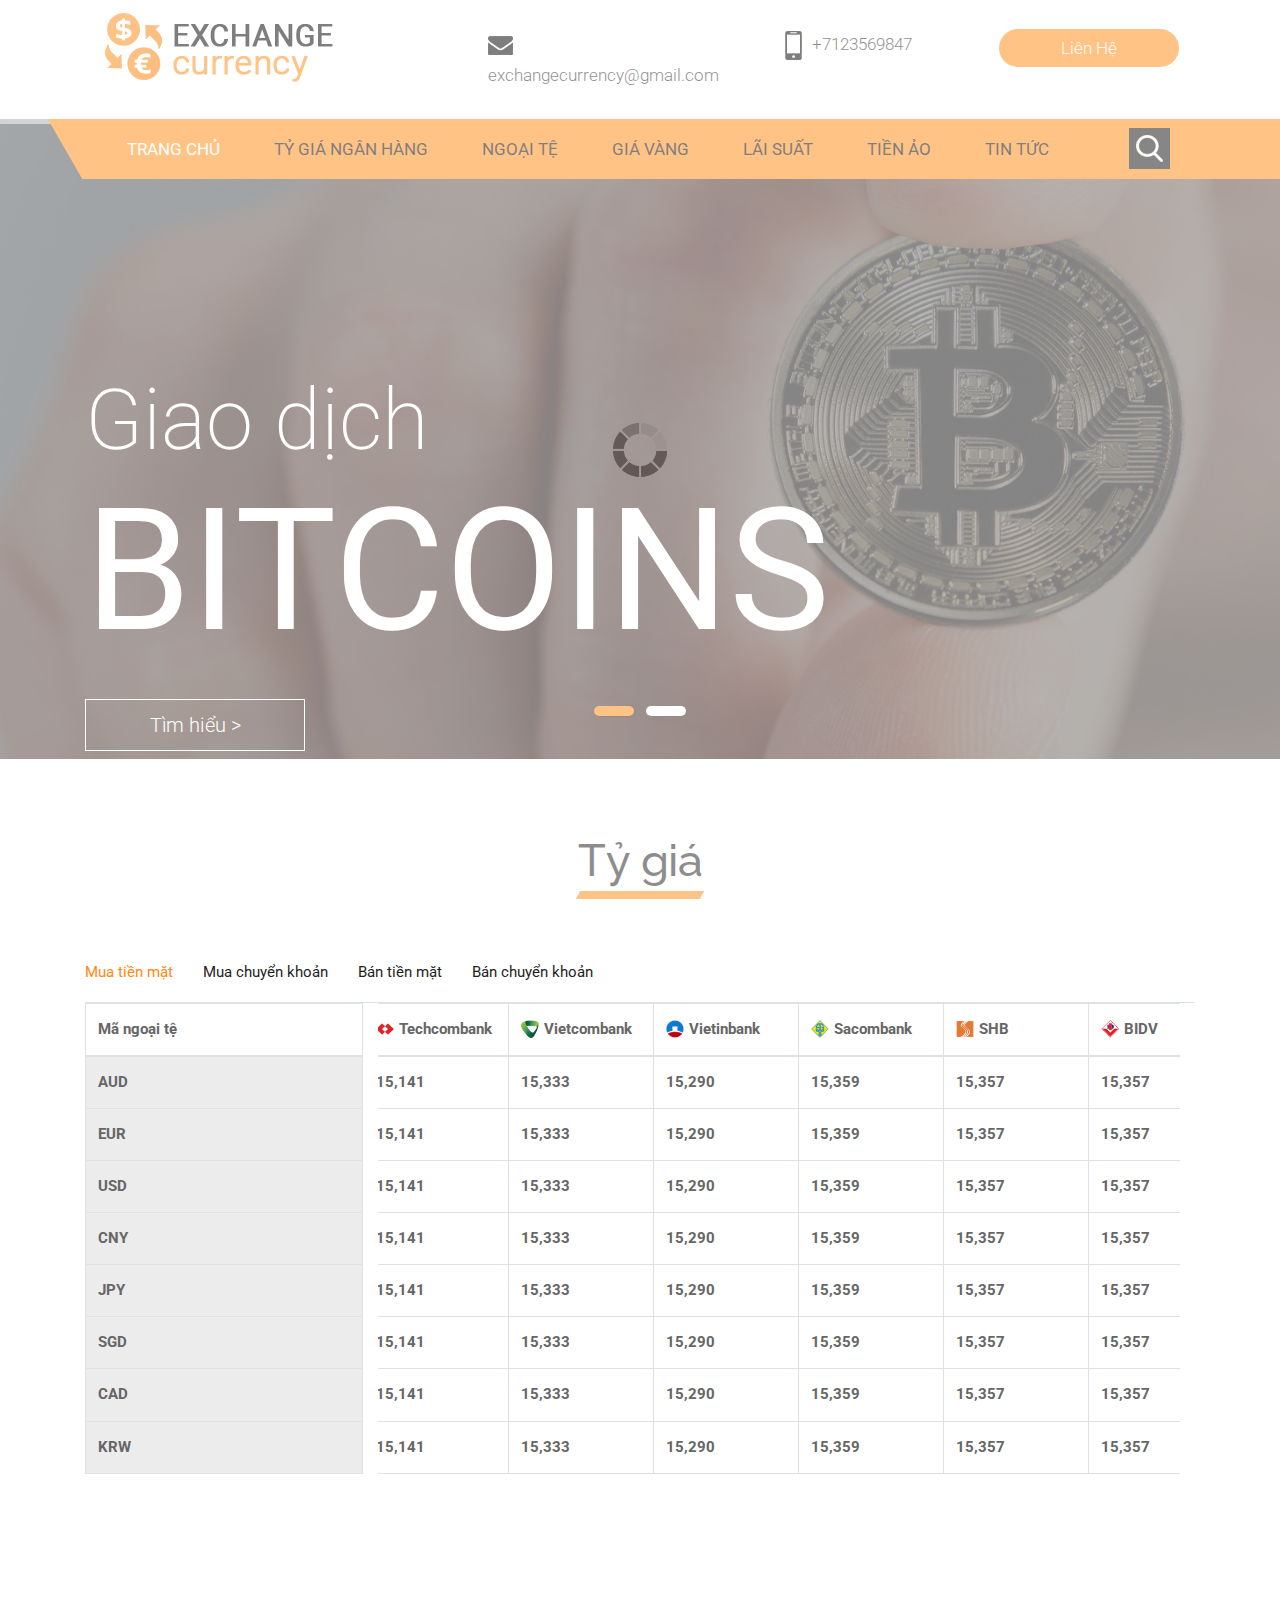
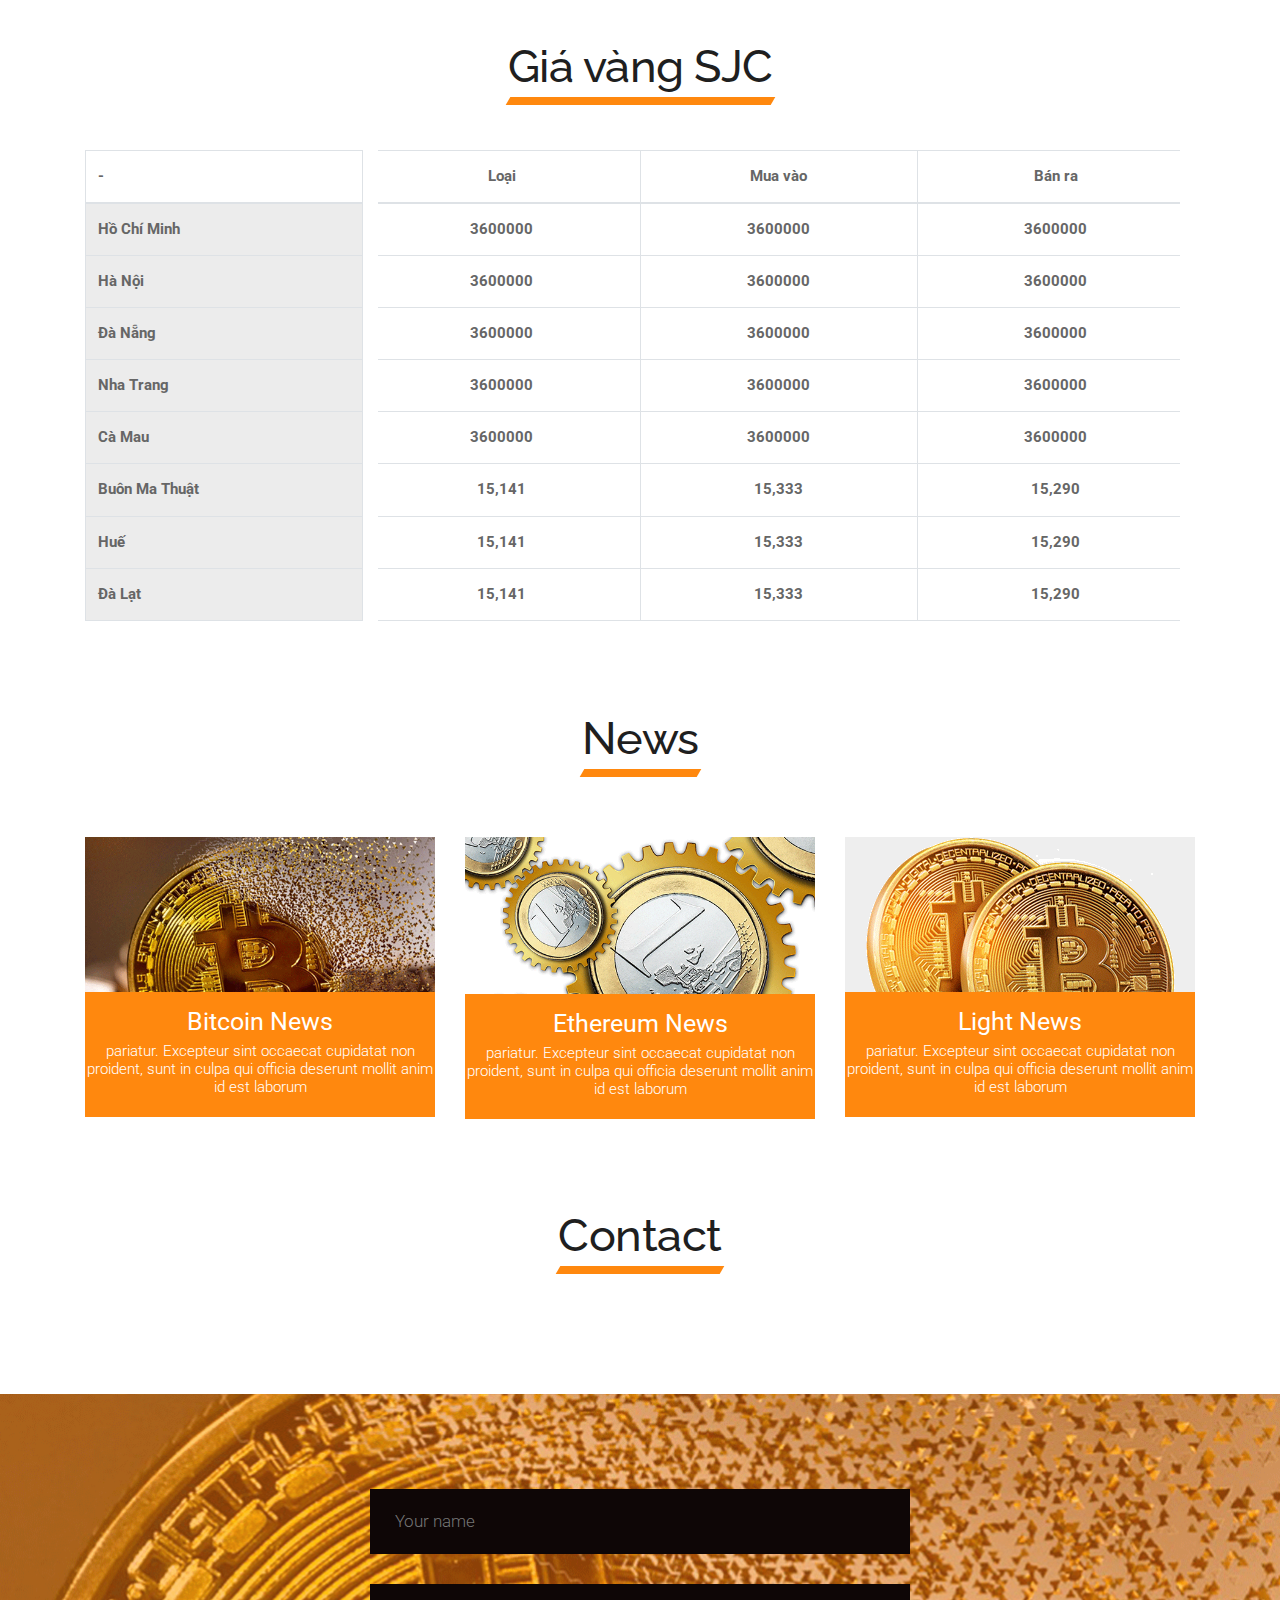
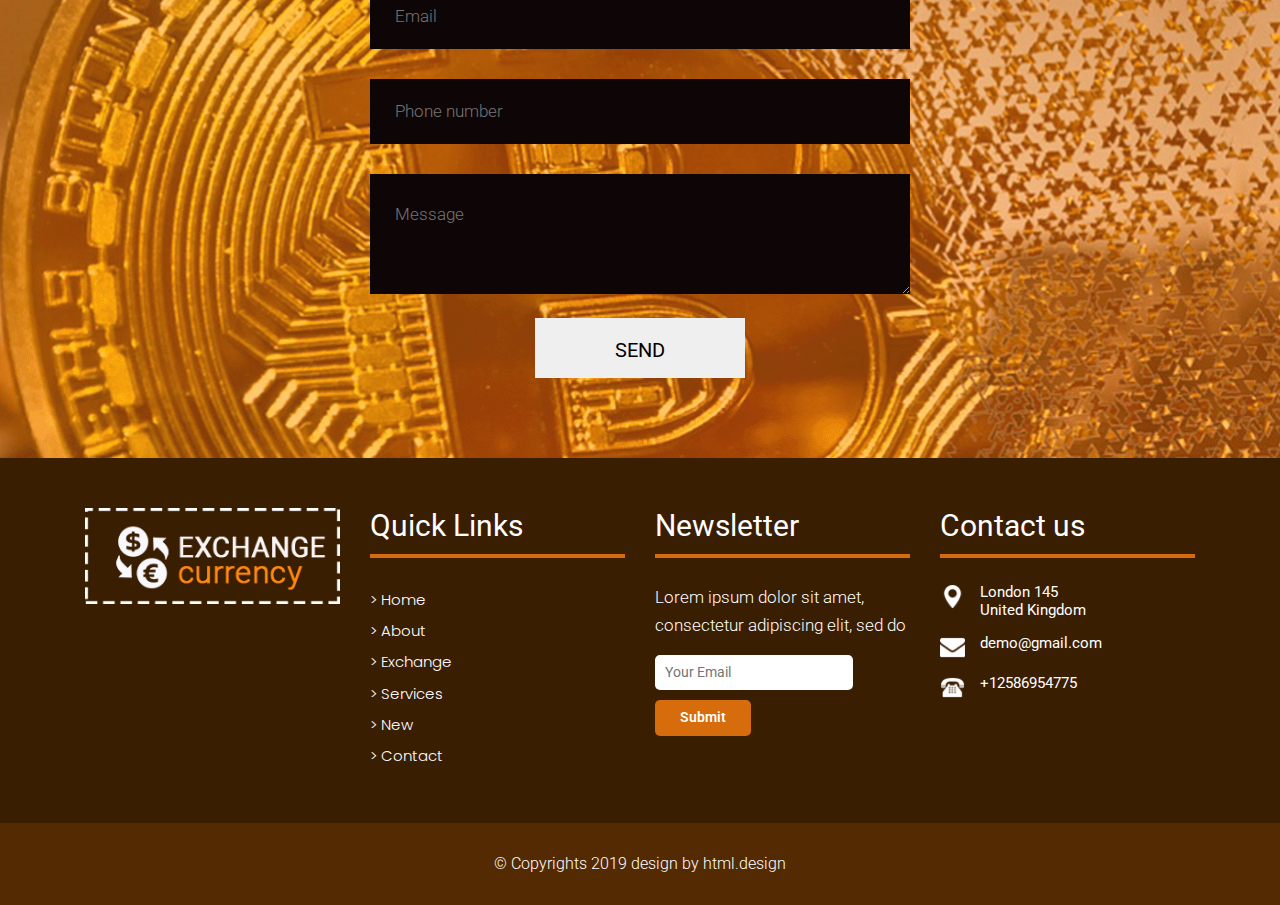
<file: index.html>
<!DOCTYPE html>
<html lang="en">
<!-- Basic -->

<head>
    <meta charset="utf-8">
    <meta http-equiv="X-UA-Compatible" content="IE=edge">

    <!-- Mobile Metas -->
    <meta name="viewport" content="width=device-width, minimum-scale=1.0, maximum-scale=1.0, user-scalable=no">

    <!-- Site Metas -->
    <title>Exchange Currency</title>
    <meta name="keywords" content="">
    <meta name="description" content="">
    <meta name="author" content="">

    <!-- Site Icons -->
    <link rel="shortcut icon" href="#" type="image/x-icon" />
    <link rel="apple-touch-icon" href="#" />

    <!-- Bootstrap CSS -->
    <link rel="stylesheet" href="css/bootstrap.min.css" />
    <!-- Pogo Slider CSS -->
    <link rel="stylesheet" href="css/pogo-slider.min.css" />
    <!-- Site CSS -->
    <link rel="stylesheet" href="css/style.css" />
    <!-- Responsive CSS -->
    <link rel="stylesheet" href="css/responsive.css" />
    <!-- Custom CSS -->
    <link rel="stylesheet" href="css/custom.css" />

    <!--[if lt IE 9]>
      <script src="https://oss.maxcdn.com/libs/html5shiv/3.7.0/html5shiv.js"></script>
      <script src="https://oss.maxcdn.com/libs/respond.js/1.4.2/respond.min.js"></script>
    <![endif]-->

</head>

<body id="home" data-spy="scroll" data-target="#navbar-wd" data-offset="98">

    <!-- LOADER -->
    <div id="preloader">
        <div class="loader">
            <img src="images/loader.gif" alt="#" />
        </div>
    </div>
    <!-- end loader -->
    <!-- END LOADER -->

    <!-- Start header -->
    <header class="top-header">
        <div class="header_top">
            
            <div class="container">
                <div class="row">
                    <div class="logo_section">
                        <a class="navbar-brand" href="index.html"><img src="images/logo.png" alt="image"></a>
                    </div>
                    <div class="site_information">
                        <ul>
                            <li><a href="mailto:exchang@gmail.com"><img src="images/mail_icon.png" alt="#" />exchangecurrency@gmail.com</a></li>
                            <li><a href="tel:exchang@gmail.com"><img src="images/phone_icon.png" alt="#" />+7123569847</a></li>
                            <li><a class="join_bt" href="contact.html">Liên Hệ</a></li>
                        </ul>
                    </div>
                </div>
            </div>
        
        </div>
        <div class="header_bottom">
          <div class="container">
            <div class="col-sm-12">
                <div class="menu_orange_section" style="background: #ff880e;">
                   <nav class="navbar header-nav navbar-expand-lg"> 
                     <div class="menu_section">
                        <button class="navbar-toggler" type="button" data-toggle="collapse" data-target="#navbar-wd" aria-controls="navbar-wd" aria-expanded="false" aria-label="Toggle navigation">
                    <span></span>
                    <span></span>
                    <span></span>
                </button>
                <div class="collapse navbar-collapse justify-content-end" id="navbar-wd">
                    <ul class="navbar-nav">
                        <li><a class="nav-link active" href="index.html">TRANG CHỦ</a></li>
                        <li><a class="nav-link" href="banking.html">TỶ GIÁ NGÂN HÀNG</a></li>
                        <li><a class="nav-link" href="exchange.html">NGOẠI TỆ</a></li>
                        <li><a class="nav-link" href="gold.html">GIÁ VÀNG</a></li>
                        <li><a class="nav-link" href="interest.html">LÃI SUẤT</a></li>
                        <li><a class="nav-link" href="vitrual.html">TIỀN ẢO</a></li>
                        <li><a class="nav-link" href="new.html">TIN TỨC</a></li>
                    </ul>
                </div>
                     </div>
                 </nav>
                 <div class="search-box">
                    <input type="text" class="search-txt" placeholder="Search">
                    <a class="search-btn">
                        <img src="images/search_icon.png" alt="#" />
                    </a>
                </div> 
                </div>
            </div>
          </div>
        </div>
        
    </header>
    <!-- End header -->

    <!-- Start Banner -->
    <div class="ulockd-home-slider">
        <div class="container-fluid">
            <div class="row">
                <div class="pogoSlider" id="js-main-slider">
                    <div class="pogoSlider-slide" style="background-image:url(images/slide_img.png);">
                        <div class="container">
                            <div class="row">
                                <div class="col-md-12">
                                    <div class="slide_text white_fonts">
                                        <h3>Giao dịch<br><strong>Bitcoins</strong></h3>
                                        <br>
                                        <a class="start_exchange_bt" href="vitrual.html">Tìm hiểu ></a>
                                    </div>
                                </div>
                            </div>
                        </div>
                    </div>
                    <div class="pogoSlider-slide" style="background-image:url(images/slide_img.png);">
                        <div class="container">
                            <div class="row">
                                <div class="col-md-12">
                                    <div class="slide_text white_fonts">
                                        <h3>Giao dịch<br><strong>Bitcoins</strong></h3>
                                        <br>
                                        <a class="start_exchange_bt" href="vitrual.html">Tìm hiểu ></a>
                                    </div>
                                </div>
                            </div>
                        </div>
                    </div>
                </div>
                <!-- .pogoSlider -->
            </div>
        </div>
    </div>
    <!-- End Banner -->
    
	<!-- section exchanges -->
    <div class="section layout_padding">
        <div class="container">
            <div class="row">
                <div class="col-md-12">
                    <div class="full">
                        <div class="heading_main text_align_center">
                           <h2><span class="theme_color"></span>Tỷ giá</h2>    
                        </div>
                    </div>
                </div>
            </div>
            
            <div class="group-tabs" id="table-home">
                <!-- Nav tabs -->
                <ul class="nav nav-tabs" role="tablist">
                  <li role="presentation" class="active" style="padding-left:0px;"><a href="#muatienmat" class="active" aria-controls="muatienmat" role="tab" data-toggle="tab">Mua tiền mặt</a></li>
                  <li role="presentation"><a href="#muachuyenkhoan" aria-controls="muachuyenkhoan" role="tab" data-toggle="tab">Mua chuyển khoản</a></li>
                  <li role="presentation"><a href="#bantienmat" aria-controls="bantienmat" role="tab" data-toggle="tab">Bán tiền mặt</a></li>
                  <li role="presentation"><a href="#banchuyenkhoan" aria-controls="banchuyenkhoan" role="tab" data-toggle="tab">Bán chuyển khoản</a></li>
                </ul>
            </div>
            <!-- table exchanges pages home -->
            <div class="table-exchange-home">
                <div class="col-3 col-xs-4 col-sm-3 col-md-3 pull-left">
                    <div class="row">
                    <table class="table table-hover table-bordered" id="table-currency-code-home">
                        <thead>
                            <tr>
                                <th id="currency-code">Mã ngoại tệ</th>
                            </tr>
                        </thead>
                        <tbody>
                            <tr>
                                <th>AUD</th>
                            </tr>
                            <tr>
                                <th>EUR</th>
                            </tr>
                            <tr>
                                <th>USD</th>
                            </tr>
                            <tr>
                                <th>CNY</th>
                            </tr>
                            <tr>
                                <th>JPY</th>
                            </tr>
                            <tr>
                                <th>SGD</th>
                            </tr>
                            <tr>
                                <th>CAD</th>
                            </tr>
                            <tr>
                                <th>KRW</th>
                            </tr>
                        </tbody>
                    </table>
                    </div>
                </div>
                    
                <div class="col-9 col-xs-8 col-sm-9 col-md-9 pull-right">
                    <div class="wrap-home">
                    <div class="row">   
                        <table class="table table-hover table-bordered" id="table-exchange-home">
                            <thead>
                                <tr>
                                    <th class="text-center"><span class="bank-img"><img src="images/Bank/TCB.png" class="pull-left"> <span class="bank-name pull-left">Techcombank</span></span></th>
                                    <th class="text-center"><span class="bank-img"><img src="images/Bank/VCB.png" class="pull-left" alt=""><span class="bank-name pull-left">Vietcombank</span></span></th>
                                    <th class="text-center"><span class="bank-img"><img src="images/Bank/VTB.png" class="pull-left" alt=""><span class="bank-name pull-left">Vietinbank</span></span></th>
                                    <th class="text-center"><span class="bank-img"><img src="images/Bank/SAC.png" class="pull-left" alt=""><span class="bank-name pull-left">Sacombank</span></span></th>
                                    <th class="text-center"><span class="bank-img"><img src="images/Bank/SHB.png" class="pull-left" alt=""><span class="bank-name pull-left">SHB</span></span></th>
                                    <th class="text-center"><span class="bank-img"><img src="images/Bank/BIDV.png" class="pull-left" alt=""><span class="bank-name pull-left">BIDV</span></span></th>
                                    <th class="text-center"><span class="bank-img"><img src="images/Bank/acb.png" class="pull-left" alt=""><span class="bank-name pull-left">ACB</span></span></th>
                                    <th class="text-center"><span class="bank-img"><img src="images/Bank/agribank.png" class="pull-left" alt=""><span class="bank-name pull-left">ArgiBank</span></span></th>
                                    <th class="text-center"><span class="bank-img"><img src="images/Bank/exim.jpg" class="pull-left" alt=""><span class="bank-name pull-left">Eximbank</span></span></th>
                                    <th class="text-center"><span class="bank-img"><img src="images/Bank/HSBC.png" class="pull-left" alt=""><span class="bank-name pull-left">HSBC</span></span></th>
                                    <th class="text-center"><span class="bank-img"><img src="images/Bank/TPB.png" class="pull-left" alt=""><span class="bank-name pull-left">TPB</span></span></th>
                                    <th class="text-center"><span class="bank-img"><img src="images/Bank/DAB.png" class="pull-left" alt=""><span class="bank-name pull-left">DongA</span></span></th>
                                    <th class="text-center"><span class="bank-img"><img src="images/Bank/mbank.png" class="pull-left" alt=""><span class="bank-name pull-left">MBank</span></span></th>
                                </tr>
                            </thead>
                            <tbody>
                                <tr>
                                    <th>15,141</th>
                                    <th>15,333</th>
                                    <th>15,290</th>
                                    <th>15,359</th>
                                    <th>15,357</th>
                                    <th>15,357</th>
                                    <th>15,357</th>
                                    <th>15,357</th>
                                    <th>15,357</th>
                                    <th>15,357</th>
                                    <th>15,357</th>
                                    <th>15,357</th>
                                    <th>15,357</th>
                                </tr>
                                <tr>
                                    <th>15,141</th>
                                    <th>15,333</th>
                                    <th>15,290</th>
                                    <th>15,359</th>
                                    <th>15,357</th>
                                    <th>15,357</th>
                                    <th>15,357</th>
                                    <th>15,357</th>
                                    <th>15,357</th>
                                    <th>15,357</th>
                                    <th>15,357</th>
                                    <th>15,357</th>
                                    <th>15,357</th>
                                </tr>
                                <tr>
                                    <th>15,141</th>
                                    <th>15,333</th>
                                    <th>15,290</th>
                                    <th>15,359</th>
                                    <th>15,357</th>
                                    <th>15,357</th>
                                    <th>15,357</th>
                                    <th>15,357</th>
                                    <th>15,357</th>
                                    <th>15,357</th>
                                    <th>15,357</th>
                                    <th>15,357</th>
                                    <th>15,357</th>
                                </tr>
                                <tr>
                                    <th>15,141</th>
                                    <th>15,333</th>
                                    <th>15,290</th>
                                    <th>15,359</th>
                                    <th>15,357</th>
                                    <th>15,357</th>
                                    <th>15,357</th>
                                    <th>15,357</th>
                                    <th>15,357</th>
                                    <th>15,357</th>
                                    <th>15,357</th>
                                    <th>15,357</th>
                                    <th>15,357</th>
                                </tr>
                                <tr>
                                    <th>15,141</th>
                                    <th>15,333</th>
                                    <th>15,290</th>
                                    <th>15,359</th>
                                    <th>15,357</th>
                                    <th>15,357</th>
                                    <th>15,357</th>
                                    <th>15,357</th>
                                    <th>15,357</th>
                                    <th>15,357</th>
                                    <th>15,357</th>
                                    <th>15,357</th>
                                    <th>15,357</th>
                                </tr>
                                <tr>
                                    <th>15,141</th>
                                    <th>15,333</th>
                                    <th>15,290</th>
                                    <th>15,359</th>
                                    <th>15,357</th>
                                    <th>15,357</th>
                                    <th>15,357</th>
                                    <th>15,357</th>
                                    <th>15,357</th>
                                    <th>15,357</th>
                                    <th>15,357</th>
                                    <th>15,357</th>
                                    <th>15,357</th>
                                </tr>
                                <tr>
                                    <th>15,141</th>
                                    <th>15,333</th>
                                    <th>15,290</th>
                                    <th>15,359</th>
                                    <th>15,357</th>
                                    <th>15,357</th>
                                    <th>15,357</th>
                                    <th>15,357</th>
                                    <th>15,357</th>
                                    <th>15,357</th>
                                    <th>15,357</th>
                                    <th>15,357</th>
                                    <th>15,357</th>
                                </tr>
                                <tr>
                                    <th>15,141</th>
                                    <th>15,333</th>
                                    <th>15,290</th>
                                    <th>15,359</th>
                                    <th>15,357</th>
                                    <th>15,357</th>
                                    <th>15,357</th>
                                    <th>15,357</th>
                                    <th>15,357</th>
                                    <th>15,357</th>
                                    <th>15,357</th>
                                    <th>15,357</th>
                                    <th>15,357</th>
                                </tr>
                            </tbody>
                        </table>
                    </div>
                    </div>
                </div>
            </div>
            <!-- end table exchange home -->
        </div>
    </div>
    <!-- end section -->

    <!-- section exchanges -->
    <div class="section layout_padding">
        <div class="container">
            <div class="row">
                <div class="col-md-12">
                    <div class="full">
                        <div class="heading_main text_align_center">
                            <h2><span class="theme_color"></span>Giá vàng SJC</h2>    
                        </div>
                    </div>
                </div>
            </div>
            <!-- table exchanges pages home -->
            <div class="table-exchange-home">
                    <div class="col-3 col-xs-4 col-sm-3 col-md-3 pull-left">
                        <div class="row">
                        <table class="table table-hover table-bordered" id="table-currency-code-home">
                            <thead>
                                <tr>
                                    <th id="currency-code">-</th>
                                </tr>
                            </thead>
                            <tbody>
                                <tr>
                                    <th>Hồ Chí Minh</th>
                                </tr>
                                <tr>
                                    <th>Hà Nội</th>
                                </tr>
                                <tr>
                                    <th>Đà Nẵng</th>
                                </tr>
                                <tr>
                                    <th>Nha Trang</th>
                                </tr>
                                <tr>
                                    <th>Cà Mau</th>
                                </tr>
                                <tr>
                                    <th>Buôn Ma Thuật</th>
                                </tr>
                                <tr>
                                    <th>Huế</th>
                                </tr>
                                <tr>
                                    <th>Đà Lạt</th>
                                </tr>
                            </tbody>
                        </table>
                    </div>
                </div>
                    
                <div class="col-9 col-xs-8 col-sm-9 col-md-9 pull-right">
                    <div class="wrap-home">
                    <div class="row">   
                        <table class="table table-hover table-bordered" id="table-gold-home">
                            <thead>
                                <tr>
                                    <th class="text-center">Loại</th>
                                    <th class="text-center">Mua vào</th>
                                    <th class="text-center">Bán ra</th>
                               </tr>
                            </thead>
                            <tbody>
                                <tr>
                                    <th>3600000</th>
                                    <th>3600000</th>
                                    <th>3600000</th>
                                </tr>
                                <tr>
                                    <th>3600000</th>
                                    <th>3600000</th>
                                    <th>3600000</th>
                                </tr>
                                <tr>
                                    <th>3600000</th>
                                    <th>3600000</th>
                                    <th>3600000</th>
                                </tr>
                                <tr>
                                    <th>3600000</th>
                                    <th>3600000</th>
                                    <th>3600000</th>
                                </tr>
                                <tr>
                                    <th>3600000</th>
                                    <th>3600000</th>
                                    <th>3600000</th>
                                </tr>
                                <tr>
                                    <th>15,141</th>
                                    <th>15,333</th>
                                    <th>15,290</th>
                                </tr>
                                <tr>
                                    <th>15,141</th>
                                    <th>15,333</th>
                                    <th>15,290</th>
                                </tr>
                                <tr>
                                    <th>15,141</th>
                                    <th>15,333</th>
                                    <th>15,290</th>
                                </tr>
                            </tbody>
                        </table>
                    </div>
                    </div>
                </div>
            </div>
            <!-- end table exchange home -->
        </div>
    </div>
    <!-- end section -->

	<!-- section -->
    <div class="section layout_padding padding_top_0">
        <div class="container">
            <div class="row">
                <div class="col-md-12">
                    <div class="full">
                        <div class="heading_main text_align_center">
                           <h2><span class="theme_color"></span>News</h2>    
                        </div>
                    </div>
                </div>
            </div>
            <div class="row">
                <div class="col-md-4 col-sm-6 col-xs-12">
                    <div class="full news_blog">
                       <img class="img-responsive" src="images/b1.png" alt="#" />
                       <div class="overlay"><a class="main_bt transparent" href="#">View</a></div>
                       <div class="blog_details">
                         <h3>Bitcoin News</h3>
                         <p>pariatur. Excepteur sint occaecat cupidatat non proident, sunt in culpa qui officia deserunt mollit anim id est laborum</p>
                       </div>
                    </div>
                </div>
                <div class="col-md-4 col-sm-6 col-xs-12">
                    <div class="full news_blog">
                        <img class="img-responsive" src="images/b2.png" alt="#" />
                        <div class="overlay"><a class="main_bt transparent" href="#">View</a></div>
                       <div class="blog_details">
                         <h3>Ethereum News</h3>
                         <p>pariatur. Excepteur sint occaecat cupidatat non proident, sunt in culpa qui officia deserunt mollit anim id est laborum</p>
                       </div>
                    </div>
                </div>
                <div class="col-md-4 col-sm-6 col-xs-12">
                    <div class="full news_blog">
                        <img class="img-responsive" src="images/b3.png" alt="#" />
                        <div class="overlay"><a class="main_bt transparent" href="#">View</a></div>
                       <div class="blog_details">
                         <h3>Light News</h3>
                         <p>pariatur. Excepteur sint occaecat cupidatat non proident, sunt in culpa qui officia deserunt mollit anim id est laborum</p>
                       </div>
                    </div>
                </div>
             </div>
        </div>
    </div>
    <!-- end section -->
    <!-- section -->
    <div class="section layout_padding padding_top_0">
        <div class="container">
            <div class="row">
                <div class="col-md-12">
                    <div class="full">
                        <div class="heading_main text_align_center">
                           <h2><span class="theme_color"></span>Contact</h2>    
                        </div>
                    </div>
                </div>
            </div>
        </div>
    </div>
    <!-- end section -->
    <!-- contact_form -->
    <div class="section contact_form">
        <div class="container">
            <div class="row">
                <div class="col-lg-6 col-sm-12 offset-lg-3">
                    <div class="full">
                        <form class="contact_form_inner" action="#">
                            <fieldset>
                                <div class="field">
                                    <input type="text" name="name" placeholder="Your name" />
                                </div>
                                <div class="field">
                                    <input type="email" name="email" placeholder="Email" />
                                </div>
                                <div class="field">
                                    <input type="text" name="phone_no" placeholder="Phone number" />
                                </div>
                                <div class="field">
                                    <textarea placeholder="Message"></textarea>
                                </div>
                                <div class="field center">
                                    <button>SEND</button>
                                </div>
                            </fieldset>
                        </form>
                    </div>
                </div>
            </div>
        </div>
    </div>
    <!-- end contact_form -->
    <!-- end section -->
    <!-- Start Footer -->
    <footer class="footer-box">
        <div class="container">
            <div class="row">
               <div class="col-md-12 white_fonts">
                    <div class="row">
                        <div class="col-sm-6 col-md-6 col-lg-3">
                            <div class="full">
                                <img class="img-responsive" src="images/footer_logo.png" alt="#" />
                            </div>
                        </div>
                        <div class="col-sm-6 col-md-6 col-lg-3">
                            <div class="full">
                                <h3>Quick Links</h3>
                            </div>
                            <div class="full">
                                <ul class="menu_footer">
                                    <li><a href="home.html">> Home</a></li>
                                    <li><a href="about.html">> About</a></li>
                                    <li><a href="exchange.html">> Exchange</a></li>
                                    <li><a href="services.html">> Services</a></li>
                                    <li><a href="new.html">> New</a></li>
                                    <li><a href="contact.html">> Contact</a></li>
                                </ul>
                            </div>
                        </div>
                        <div class="col-sm-6 col-md-6 col-lg-3">
                            <div class="full">
                                <div class="footer_blog full white_fonts">
                             <h3>Newsletter</h3>
                             <p>Lorem ipsum dolor sit amet, consectetur adipiscing elit, sed do</p>
                             <div class="newsletter_form">
                                <form action="index.html">
                                   <input type="email" placeholder="Your Email" name="#" required="">
                                   <button>Submit</button>
                                </form>
                             </div>
                         </div>
                            </div>
                        </div>
                        <div class="col-sm-6 col-md-6 col-lg-3">
                            <div class="full">
                                <div class="footer_blog full white_fonts">
                             <h3>Contact us</h3>
                             <ul class="full">
                               <li><img src="images/i5.png"><span>London 145<br>United Kingdom</span></li>
                               <li><img src="images/i6.png"><span>demo@gmail.com</span></li>
                               <li><img src="images/i7.png"><span>+12586954775</span></li>
                             </ul>
                         </div>
                            </div>
                        </div>
					</div>
                </div>
			 </div>
        </div>
    </footer>
    <!-- End Footer -->

    <div class="footer_bottom">
        <div class="container">
            <div class="row">
                <div class="col-12">
                    <p class="crp">© Copyrights 2019 design by html.design</p>
                </div>
            </div>
        </div>
    </div>

    <a href="#" id="scroll-to-top" class="hvr-radial-out"><i class="fa fa-angle-up"></i></a>

    <!-- ALL JS FILES -->
    <script src="js/jquery.min.js"></script>
	<script src="js/popper.min.js"></script>
    <script src="js/bootstrap.min.js"></script>
    <!-- ALL PLUGINS -->
    <script src="js/jquery.magnific-popup.min.js"></script>
    <script src="js/jquery.pogo-slider.min.js"></script>
    <script src="js/slider-index.js"></script>
    <script src="js/smoothscroll.js"></script>
    <script src="js/form-validator.min.js"></script>
    <script src="js/contact-form-script.js"></script>
    <script src="js/isotope.min.js"></script>
    <script src="js/images-loded.min.js"></script>
    <script src="js/custom.js"></script>
	<script>
	/* counter js */

(function ($) {
	$.fn.countTo = function (options) {
		options = options || {};
		
		return $(this).each(function () {
			// set options for current element
			var settings = $.extend({}, $.fn.countTo.defaults, {
				from:            $(this).data('from'),
				to:              $(this).data('to'),
				speed:           $(this).data('speed'),
				refreshInterval: $(this).data('refresh-interval'),
				decimals:        $(this).data('decimals')
			}, options);
			
			// how many times to update the value, and how much to increment the value on each update
			var loops = Math.ceil(settings.speed / settings.refreshInterval),
				increment = (settings.to - settings.from) / loops;
			
			// references & variables that will change with each update
			var self = this,
				$self = $(this),
				loopCount = 0,
				value = settings.from,
				data = $self.data('countTo') || {};
			
			$self.data('countTo', data);
			
			// if an existing interval can be found, clear it first
			if (data.interval) {
				clearInterval(data.interval);
			}
			data.interval = setInterval(updateTimer, settings.refreshInterval);
			
			// initialize the element with the starting value
			render(value);
			
			function updateTimer() {
				value += increment;
				loopCount++;
				
				render(value);
				
				if (typeof(settings.onUpdate) == 'function') {
					settings.onUpdate.call(self, value);
				}
				
				if (loopCount >= loops) {
					// remove the interval
					$self.removeData('countTo');
					clearInterval(data.interval);
					value = settings.to;
					
					if (typeof(settings.onComplete) == 'function') {
						settings.onComplete.call(self, value);
					}
				}
			}
			
			function render(value) {
				var formattedValue = settings.formatter.call(self, value, settings);
				$self.html(formattedValue);
			}
		});
	};
	
	$.fn.countTo.defaults = {
		from: 0,               // the number the element should start at
		to: 0,                 // the number the element should end at
		speed: 1000,           // how long it should take to count between the target numbers
		refreshInterval: 100,  // how often the element should be updated
		decimals: 0,           // the number of decimal places to show
		formatter: formatter,  // handler for formatting the value before rendering
		onUpdate: null,        // callback method for every time the element is updated
		onComplete: null       // callback method for when the element finishes updating
	};
	
	function formatter(value, settings) {
		return value.toFixed(settings.decimals);
	}
}(jQuery));

jQuery(function ($) {
  // custom formatting example
  $('.count-number').data('countToOptions', {
	formatter: function (value, options) {
	  return value.toFixed(options.decimals).replace(/\B(?=(?:\d{3})+(?!\d))/g, ',');
	}
  });
  
  // start all the timers
  $('.timer').each(count);  
  
  function count(options) {
	var $this = $(this);
	options = $.extend({}, options || {}, $this.data('countToOptions') || {});
	$this.countTo(options);
  }
});
	</script>
</body>

</html>
</file>
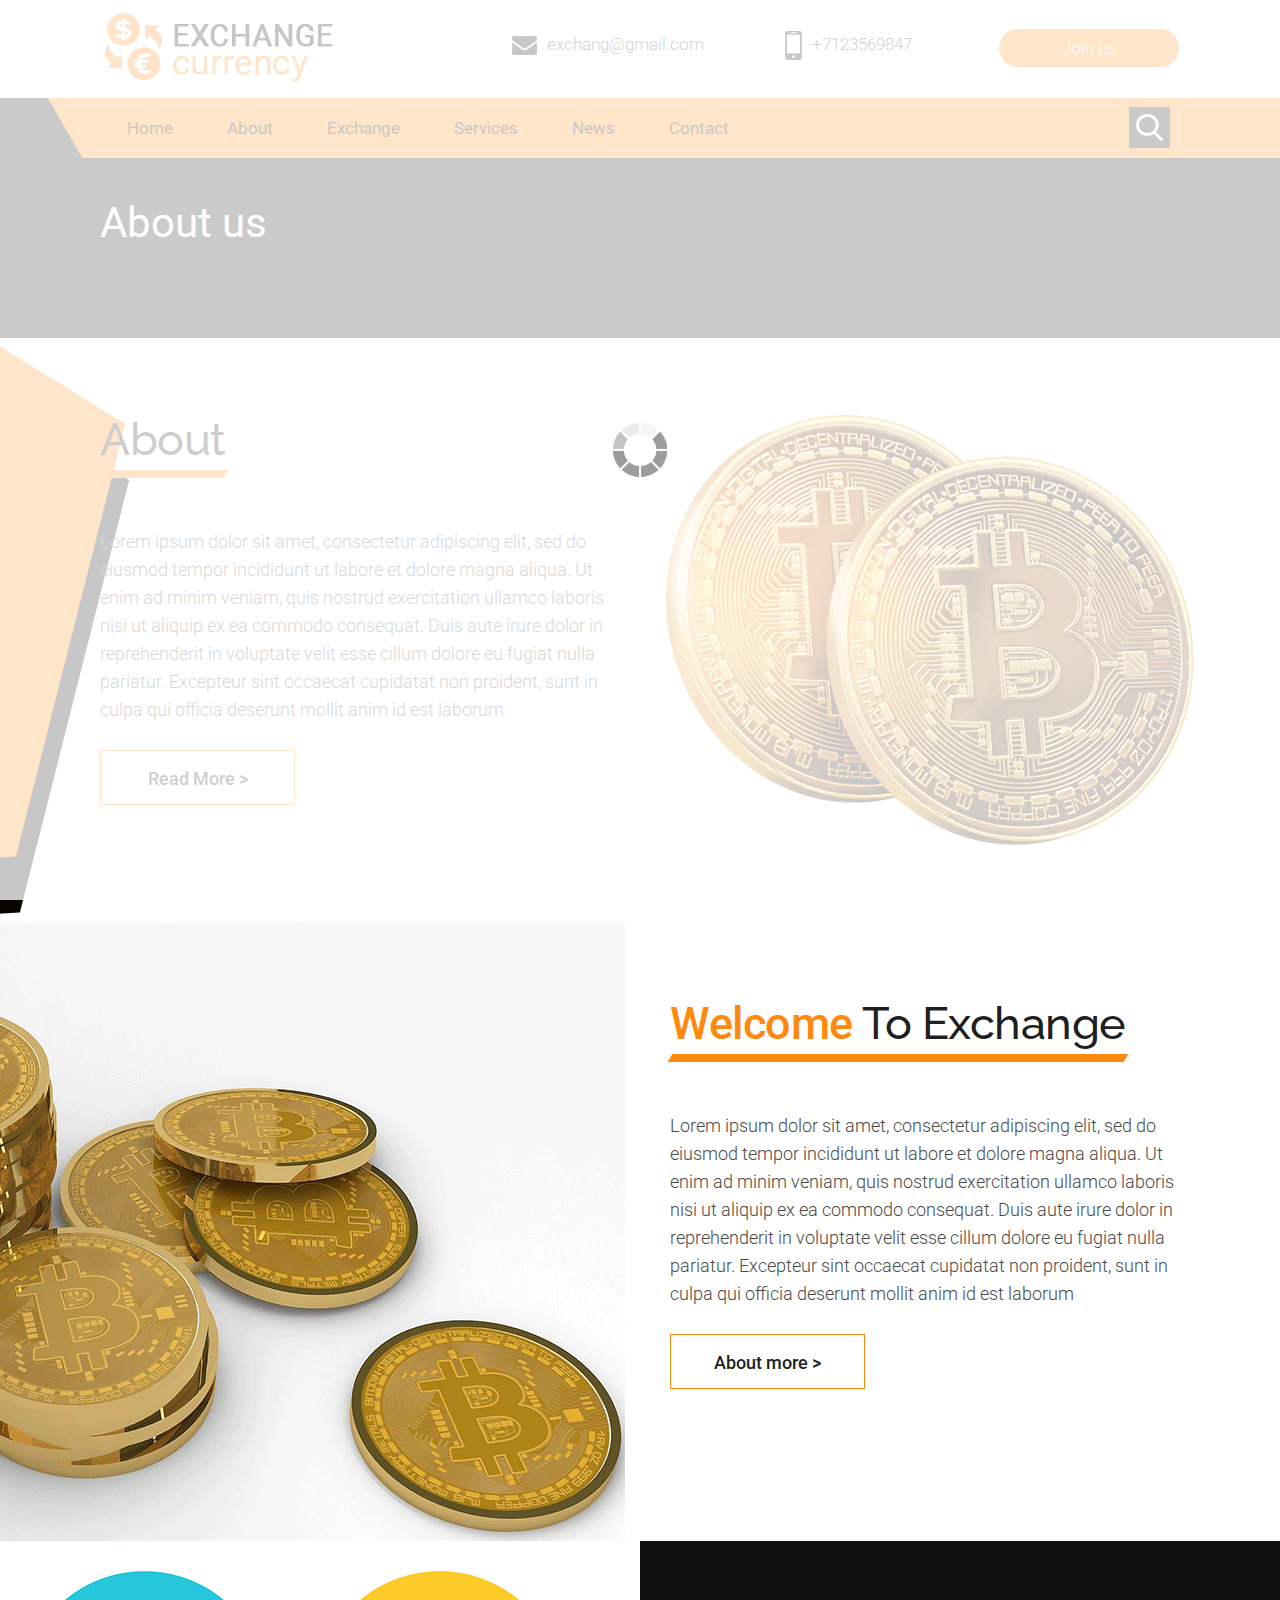
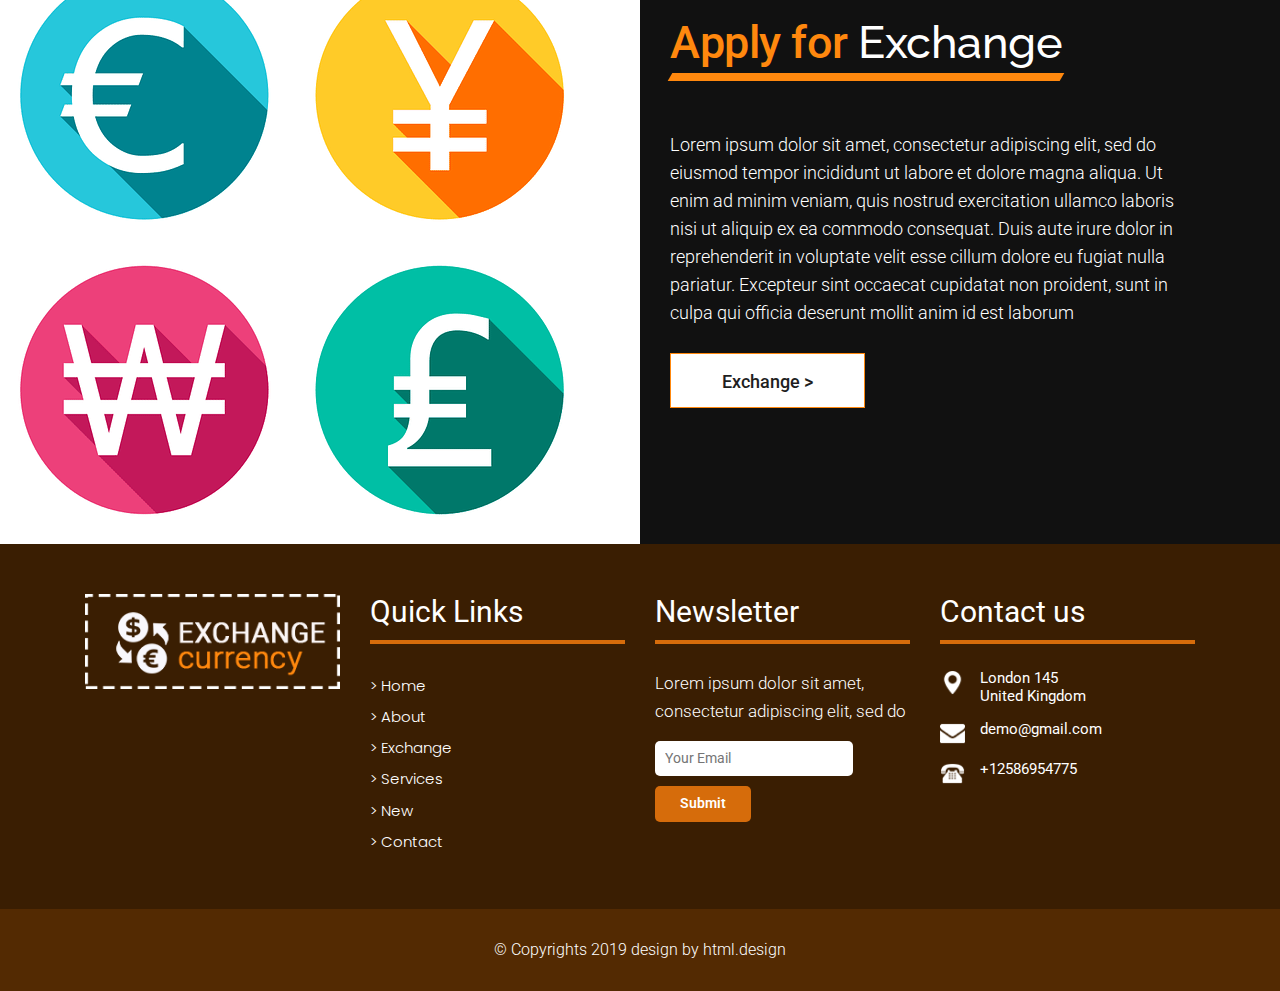
<file: about.html>
<!DOCTYPE html>
<html lang="en">
<!-- Basic -->

<head>
    <meta charset="utf-8">
    <meta http-equiv="X-UA-Compatible" content="IE=edge">

    <!-- Mobile Metas -->
    <meta name="viewport" content="width=device-width, minimum-scale=1.0, maximum-scale=1.0, user-scalable=no">

    <!-- Site Metas -->
    <title>Exchange Currency - Responsive HTML5 Template</title>
    <meta name="keywords" content="">
    <meta name="description" content="">
    <meta name="author" content="">

    <!-- Site Icons -->
    <link rel="shortcut icon" href="#" type="image/x-icon" />
    <link rel="apple-touch-icon" href="#" />

    <!-- Bootstrap CSS -->
    <link rel="stylesheet" href="css/bootstrap.min.css" />
    <!-- Pogo Slider CSS -->
    <link rel="stylesheet" href="css/pogo-slider.min.css" />
    <!-- Site CSS -->
    <link rel="stylesheet" href="css/style.css" />
    <!-- Responsive CSS -->
    <link rel="stylesheet" href="css/responsive.css" />
    <!-- Custom CSS -->
    <link rel="stylesheet" href="css/custom.css" />

    <!--[if lt IE 9]>
      <script src="https://oss.maxcdn.com/libs/html5shiv/3.7.0/html5shiv.js"></script>
      <script src="https://oss.maxcdn.com/libs/respond.js/1.4.2/respond.min.js"></script>
    <![endif]-->

</head>

<body id="inner_page" data-spy="scroll" data-target="#navbar-wd" data-offset="98">

    <!-- LOADER -->
    <div id="preloader">
        <div class="loader">
            <img src="images/loader.gif" alt="#" />
        </div>
    </div>
    <!-- end loader -->
    <!-- END LOADER -->

    <!-- Start header -->
    <header class="top-header">
        <div class="header_top">
            
            <div class="container">
                <div class="row">
                    <div class="logo_section">
                        <a class="navbar-brand" href="index.html"><img src="images/logo.png" alt="image"></a>
                    </div>
                    <div class="site_information">
                        <ul>
                            <li><a href="mailto:exchang@gmail.com"><img src="images/mail_icon.png" alt="#" />exchang@gmail.com</a></li>
                            <li><a href="tel:exchang@gmail.com"><img src="images/phone_icon.png" alt="#" />+7123569847</a></li>
                            <li><a class="join_bt" href="#">Join us</a></li>
                        </ul>
                    </div>
                </div>
            </div>
        
        </div>
        <div class="header_bottom">
          <div class="container">
            <div class="col-sm-12">
                <div class="menu_orange_section" style="background: #ff880e;">
                   <nav class="navbar header-nav navbar-expand-lg"> 
                     <div class="menu_section">
                        <button class="navbar-toggler" type="button" data-toggle="collapse" data-target="#navbar-wd" aria-controls="navbar-wd" aria-expanded="false" aria-label="Toggle navigation">
                    <span></span>
                    <span></span>
                    <span></span>
                </button>
                <div class="collapse navbar-collapse justify-content-end" id="navbar-wd">
                    <ul class="navbar-nav">
                        <li><a class="nav-link" href="index.html">Home</a></li>
                        <li><a class="nav-link" href="about.html">About</a></li>
                        <li><a class="nav-link" href="exchange.html">Exchange</a></li>
                        <li><a class="nav-link" href="services.html">Services</a></li>
                        <li><a class="nav-link" href="new.html">News</a></li>
                        <li><a class="nav-link" href="contact.html">Contact</a></li>
                    </ul>
                </div>
                     </div>
                 </nav>
                 <div class="search-box">
                    <input type="text" class="search-txt" placeholder="Search">
                    <a class="search-btn">
                        <img src="images/search_icon.png" alt="#" />
                    </a>
                </div> 
                </div>
            </div>
          </div>
        </div>
        
    </header>
    <!-- End header -->

    <!-- Start Banner -->
    <div class="section inner_page_banner">
        <div class="container">
            <div class="row">
                <div class="col-md-12">
                    <div class="banner_title">
                        <h3>About us</h3>
                    </div>
                </div>
            </div>
        </div>
    </div>
    <!-- End Banner -->
    
    <!-- section -->
    <div class="section layout_padding about_bg">
        <div class="container">
            <div class="row">
                <div class="col-md-6">
                    <div class="full paddding_left_15">
                        <div class="heading_main text_align_left">
                           <h2>About</h2>    
                        </div>
                    </div>
                    <div class="full paddding_left_15">
                        <p>Lorem ipsum dolor sit amet, consectetur adipiscing elit, sed do eiusmod tempor incididunt ut labore et dolore magna aliqua. Ut enim ad minim veniam, quis nostrud exercitation ullamco laboris nisi ut aliquip ex ea commodo consequat. Duis aute irure dolor in reprehenderit in voluptate velit esse cillum dolore eu fugiat nulla pariatur. Excepteur sint occaecat cupidatat non proident, sunt in culpa qui officia deserunt mollit anim id est laborum</p>
                    </div>
                    <div class="full paddding_left_15">
                        <a class="main_bt" href="#">Read More ></a>
                    </div>
                </div>
                <div class="col-md-6">
                    <div class="full text_align_right_img">
                        <img src="images/img3.png" alt="#" />
                    </div>
                </div>
            </div>
        </div>
    </div>
    <!-- end section -->

    <!-- section -->
    <div class="section">
        <div class="container">
            <div class="row">
                <div class="col-md-6">
                    <div class="full text_align_right_img">
                        <img src="images/img1.png" alt="#" />
                    </div>
                </div>
                <div class="col-md-6 layout_padding">
                    <div class="full paddding_left_15">
                        <div class="heading_main text_align_left">
						   <h2><span class="theme_color">Welcome</span> To Exchange</h2>	
                        </div>
                    </div>
                    <div class="full paddding_left_15">
                        <p>Lorem ipsum dolor sit amet, consectetur adipiscing elit, sed do eiusmod tempor incididunt ut labore et dolore magna aliqua. Ut enim ad minim veniam, quis nostrud exercitation ullamco laboris nisi ut aliquip ex ea commodo consequat. Duis aute irure dolor in reprehenderit in voluptate velit esse cillum dolore eu fugiat nulla pariatur. Excepteur sint occaecat cupidatat non proident, sunt in culpa qui officia deserunt mollit anim id est laborum</p>
                    </div>
                    <div class="full paddding_left_15">
                        <a class="main_bt" href="#">About more ></a>
                    </div>
                </div>
            </div>
        </div>
    </div>
	<!-- end section -->
   
    <!-- section -->
    <div class="section white_fonts" style="background: #111;">
        <div class="container">
            <div class="row">
                <div class="col-md-6" style="background: #fff;">
                    <div class="full text_align_right_img">
                        <img src="images/img2.png" alt="#" />
                    </div>
                </div>
                <div class="col-md-6 layout_padding">
                    <div class="full paddding_left_15">
                        <div class="heading_main text_align_left">
                           <h2><span class="theme_color">Apply for</span> Exchange</h2>    
                        </div>
                    </div>
                    <div class="full paddding_left_15">
                        <p>Lorem ipsum dolor sit amet, consectetur adipiscing elit, sed do eiusmod tempor incididunt ut labore et dolore magna aliqua. Ut enim ad minim veniam, quis nostrud exercitation ullamco laboris nisi ut aliquip ex ea commodo consequat. Duis aute irure dolor in reprehenderit in voluptate velit esse cillum dolore eu fugiat nulla pariatur. Excepteur sint occaecat cupidatat non proident, sunt in culpa qui officia deserunt mollit anim id est laborum</p>
                    </div>
                    <div class="full paddding_left_15">
                        <a class="main_bt" href="#">Exchange ></a>
                    </div>
                </div>
            </div>
        </div>
    </div>
    <!-- end section -->
    <!-- Start Footer -->
    <footer class="footer-box">
        <div class="container">
            <div class="row">
               <div class="col-md-12 white_fonts">
                    <div class="row">
                        <div class="col-sm-6 col-md-6 col-lg-3">
                            <div class="full">
                                <img class="img-responsive" src="images/footer_logo.png" alt="#" />
                            </div>
                        </div>
                        <div class="col-sm-6 col-md-6 col-lg-3">
                            <div class="full">
                                <h3>Quick Links</h3>
                            </div>
                            <div class="full">
                                <ul class="menu_footer">
                                    <li><a href="home.html">> Home</a></li>
                                    <li><a href="about.html">> About</a></li>
                                    <li><a href="exchange.html">> Exchange</a></li>
                                    <li><a href="services.html">> Services</a></li>
                                    <li><a href="new.html">> New</a></li>
                                    <li><a href="contact.html">> Contact</a></li>
                                </ul>
                            </div>
                        </div>
                        <div class="col-sm-6 col-md-6 col-lg-3">
                            <div class="full">
                                <div class="footer_blog full white_fonts">
                             <h3>Newsletter</h3>
                             <p>Lorem ipsum dolor sit amet, consectetur adipiscing elit, sed do</p>
                             <div class="newsletter_form">
                                <form action="index.html">
                                   <input type="email" placeholder="Your Email" name="#" required="">
                                   <button>Submit</button>
                                </form>
                             </div>
                         </div>
                            </div>
                        </div>
                        <div class="col-sm-6 col-md-6 col-lg-3">
                            <div class="full">
                                <div class="footer_blog full white_fonts">
                             <h3>Contact us</h3>
                             <ul class="full">
                               <li><img src="images/i5.png"><span>London 145<br>United Kingdom</span></li>
                               <li><img src="images/i6.png"><span>demo@gmail.com</span></li>
                               <li><img src="images/i7.png"><span>+12586954775</span></li>
                             </ul>
                         </div>
                            </div>
                        </div>
					</div>
                </div>
			 </div>
        </div>
    </footer>
    <!-- End Footer -->

    <div class="footer_bottom">
        <div class="container">
            <div class="row">
                <div class="col-12">
                    <p class="crp">© Copyrights 2019 design by html.design</p>
                </div>
            </div>
        </div>
    </div>

    <a href="#" id="scroll-to-top" class="hvr-radial-out"><i class="fa fa-angle-up"></i></a>

    <!-- ALL JS FILES -->
    <script src="js/jquery.min.js"></script>
	<script src="js/popper.min.js"></script>
    <script src="js/bootstrap.min.js"></script>
    <!-- ALL PLUGINS -->
    <script src="js/jquery.magnific-popup.min.js"></script>
    <script src="js/jquery.pogo-slider.min.js"></script>
    <script src="js/slider-index.js"></script>
    <script src="js/smoothscroll.js"></script>
    <script src="js/form-validator.min.js"></script>
    <script src="js/contact-form-script.js"></script>
    <script src="js/isotope.min.js"></script>
    <script src="js/images-loded.min.js"></script>
    <script src="js/custom.js"></script>
	
</body>

</html>
</file>
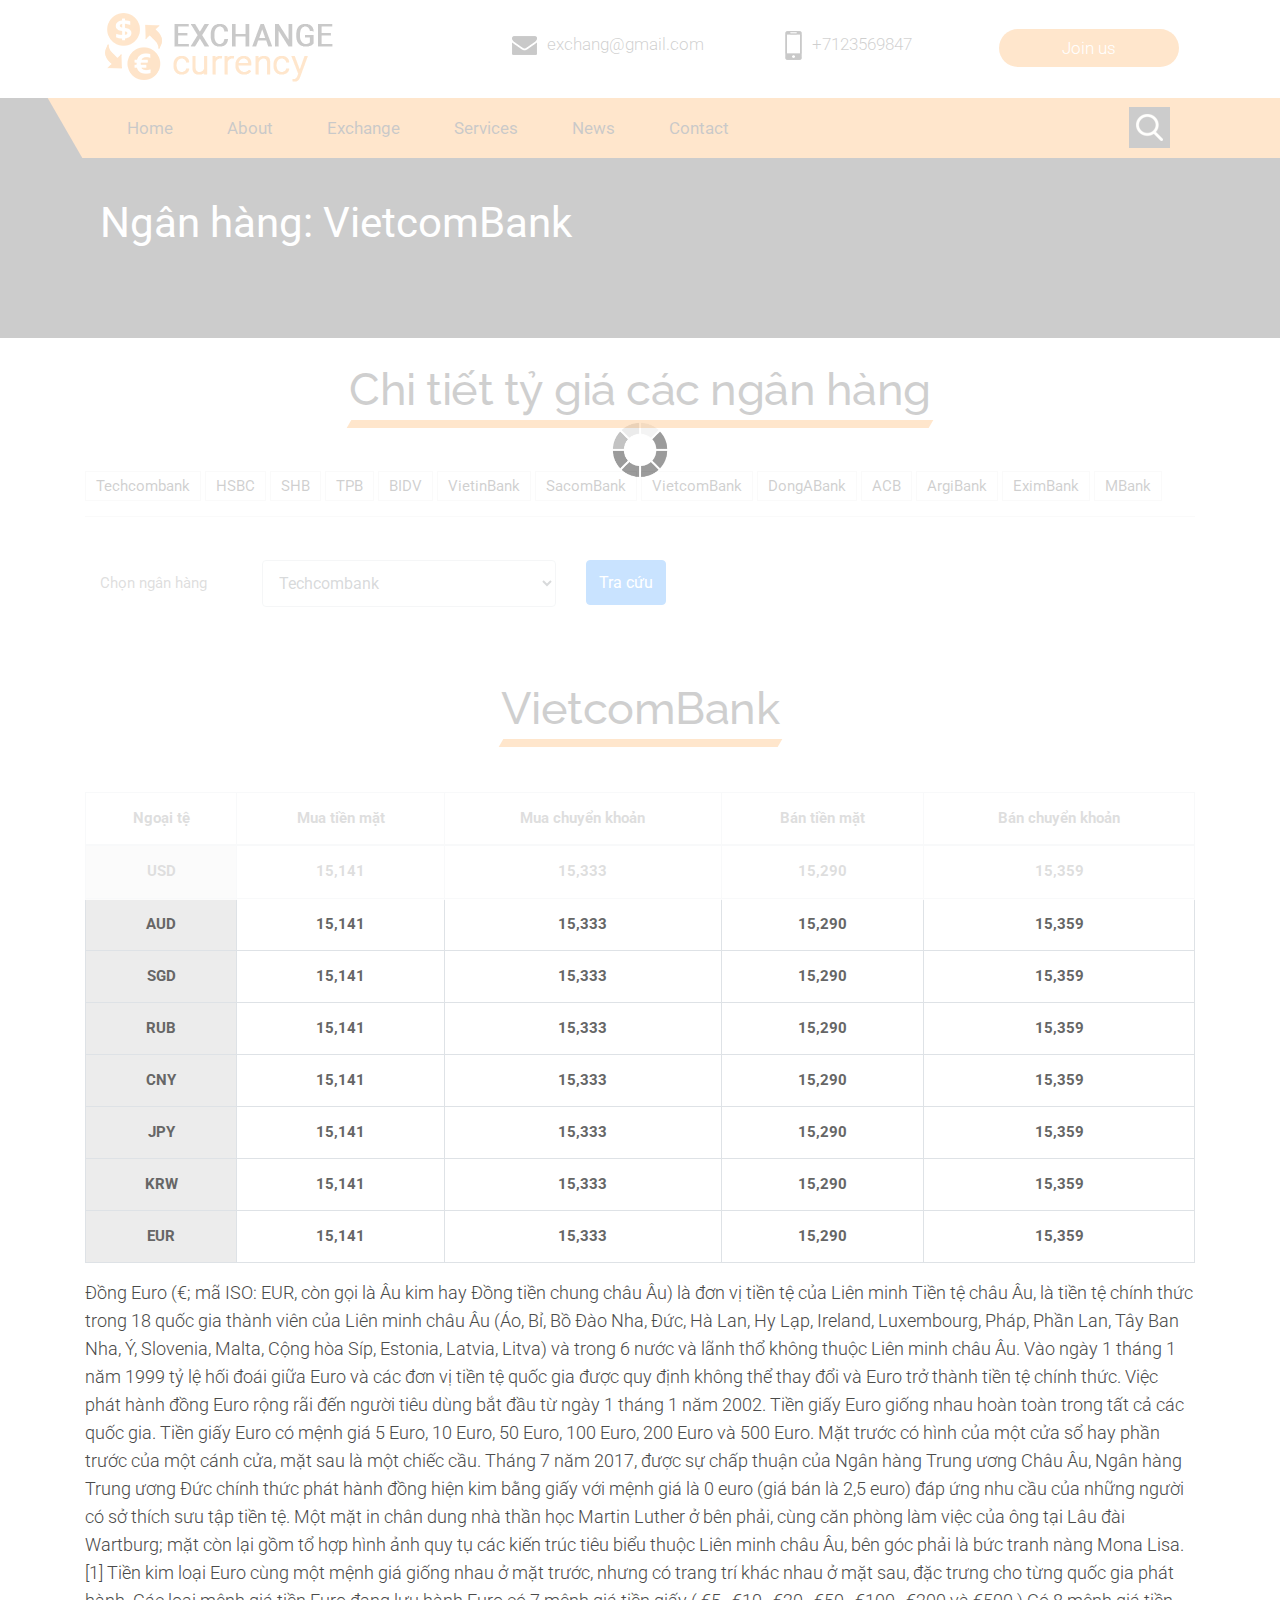
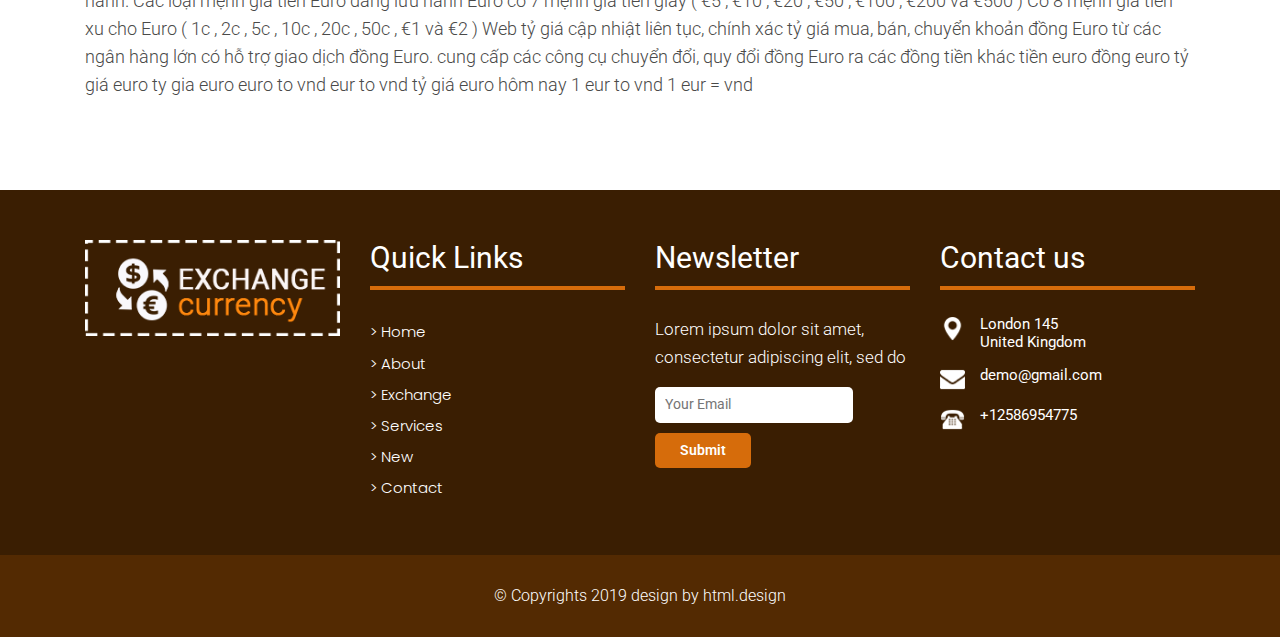
<file: banking.html>
<!DOCTYPE html>
<html lang="en">
<!-- Basic -->

<head>
    <meta charset="utf-8">
    <meta http-equiv="X-UA-Compatible" content="IE=edge">

    <!-- Mobile Metas -->
    <meta name="viewport" content="width=device-width, minimum-scale=1.0, maximum-scale=1.0, user-scalable=no">

    <!-- Site Metas -->
    <title>Exchange Currency - Responsive HTML5 Template</title>
    <meta name="keywords" content="">
    <meta name="description" content="">
    <meta name="author" content="">

    <!-- Site Icons -->
    <link rel="shortcut icon" href="#" type="image/x-icon" />
    <link rel="apple-touch-icon" href="#" />

    <!-- Bootstrap CSS -->
    <link rel="stylesheet" href="css/bootstrap.min.css" />
    <!-- Pogo Slider CSS -->
    <link rel="stylesheet" href="css/pogo-slider.min.css" />
    <!-- Site CSS -->
    <link rel="stylesheet" href="css/style.css" />
    <!-- Responsive CSS -->
    <link rel="stylesheet" href="css/responsive.css" />
    <!-- Custom CSS -->
    <link rel="stylesheet" href="css/custom.css" />

    <!--[if lt IE 9]>
      <script src="https://oss.maxcdn.com/libs/html5shiv/3.7.0/html5shiv.js"></script>
      <script src="https://oss.maxcdn.com/libs/respond.js/1.4.2/respond.min.js"></script>
    <![endif]-->

</head>

<body id="inner_page" data-spy="scroll" data-target="#navbar-wd" data-offset="98">

    <!-- LOADER -->
    <div id="preloader">
        <div class="loader">
            <img src="images/loader.gif" alt="#" />
        </div>
    </div>
    <!-- end loader -->
    <!-- END LOADER -->

    <!-- Start header -->
    <header class="top-header">
        <div class="header_top">
            
            <div class="container">
                <div class="row">
                    <div class="logo_section">
                        <a class="navbar-brand" href="index.html"><img src="images/logo.png" alt="image"></a>
                    </div>
                    <div class="site_information">
                        <ul>
                            <li><a href="mailto:exchang@gmail.com"><img src="images/mail_icon.png" alt="#" />exchang@gmail.com</a></li>
                            <li><a href="tel:exchang@gmail.com"><img src="images/phone_icon.png" alt="#" />+7123569847</a></li>
                            <li><a class="join_bt" href="#">Join us</a></li>
                        </ul>
                    </div>
                </div>
            </div>
        
        </div>
        <div class="header_bottom">
          <div class="container">
            <div class="col-sm-12">
                <div class="menu_orange_section" style="background: #ff880e;">
                   <nav class="navbar header-nav navbar-expand-lg"> 
                     <div class="menu_section">
                        <button class="navbar-toggler" type="button" data-toggle="collapse" data-target="#navbar-wd" aria-controls="navbar-wd" aria-expanded="false" aria-label="Toggle navigation">
                    <span></span>
                    <span></span>
                    <span></span>
                </button>
                <div class="collapse navbar-collapse justify-content-end" id="navbar-wd">
                    <ul class="navbar-nav">
                        <li><a class="nav-link" href="index.html">Home</a></li>
                        <li><a class="nav-link" href="about.html">About</a></li>
                        <li><a class="nav-link" href="exchange.html">Exchange</a></li>
                        <li><a class="nav-link" href="services.html">Services</a></li>
                        <li><a class="nav-link" href="new.html">News</a></li>
                        <li><a class="nav-link" href="contact.html">Contact</a></li>
                    </ul>
                </div>
                     </div>
                 </nav>
                 <div class="search-box">
                    <input type="text" class="search-txt" placeholder="Search">
                    <a class="search-btn">
                        <img src="images/search_icon.png" alt="#" />
                    </a>
                </div> 
                </div>
            </div>
          </div>
        </div>
        
    </header>
    <!-- End header -->

    <!-- Start Banner -->
    <div class="section inner_page_banner">
        <div class="container">
            <div class="row">
                <div class="col-md-12">
                    <div class="banner_title">
                        <h3>Ngân hàng: VietcomBank</h3>
                    </div>
                </div>
            </div>
        </div>
    </div>
    <!-- End Banner -->

     <!-- Start Banner -->
     <div class="section margin-top-25">
        <div class="container">
            <div class="row">
                <div class="col-md-12">
                        <div class="btn-item">
                            <div class="col-md-12">
                                <div class="full">
                                    <div class="heading_main text_align_center">
                                        <h2><span class="theme_color"></span>Chi tiết tỷ giá các ngân hàng</h2>    
                                    </div>
                                </div>
                            </div>
                            <a href="#">Techcombank</a>
                            <a href="#">HSBC</a>
                            <a href="#">SHB</a>
                            <a href="#">TPB</a>
                            <a href="#">BIDV</a>
                            <a href="#">VietinBank</a>
                            <a href="#">SacomBank</a>
                            <a href="#">VietcomBank</a>
                            <a href="#">DongABank</a>
                            <a href="#">ACB</a>
                            <a href="#">ArgiBank</a>
                            <a href="#">EximBank</a>
                            <a href="#">MBank</a>
                        </div>
                        <hr>
                        <form action="" method="POST">
                            <input type="hidden" name="_token" value="{{ csrf_token() }}">
                            <br>
                            <div class="col-md-7 pull-left">
                                <div class="row">
                                <div class="col-md-3 pull-left">
                                    <label for="form-control" style="margin-top:10px;">Chọn ngân hàng</label>
                                </div>
                                <div class="col-md-6 pull-right">
                                    <select class="form-control" name="bankID" id="">
                                        <option value="1">Techcombank</option>
                                        <option value="2">HSBC</option>
                                        <option value="3">SHB</option>
                                        <option value="4">TPB</option>
                                        <option value="5">BIDV</option>
                                        <option value="6">VietinBank</option>
                                        <option value="7">SacomBank</option>
                                        <option value="8">VietcomBank</option>
                                        <option value="9">DongABank</option>
                                        <option value="10">ACB</option>
                                        <option value="11">ArgiBank</option>
                                        <option value="12">EximBank</option>
                                        <option value="13">MBank</option>
                                    </select>
                                </div>
                                <div class="col-md-3">
                                    <input type="submit" name="check" value="Tra cứu" class="btn btn-primary" style="height:45px;">
                                </div>
                                </div>
                            </div>
                        </form>
                    </div>
                </div>
        </div>
    </div>
    <!-- End Banner -->
    
    <!-- section exchanges -->
    <div class="section layout_padding">
        <div class="container">
            <div class="row">
                <div class="col-md-12">
                    <div class="full">
                        <div class="heading_main text_align_center">
                            <h2><span class="theme_color"></span>VietcomBank</h2>    
                        </div>
                    </div>
                </div>
            </div>
           
            <!-- table exchanges pages home -->
            <div class="table-exchange-home">
                <div class="col-md-12 pull-right">
                    <div class="row">   
                        <table class="table table-hover table-bordered" id="table-exchange-page">
                            <thead>
                                <tr>
                                    <th class="text-center">Ngoại tệ</th>
                                    <th class="text-center">Mua tiền mặt</th>
                                    <th class="text-center">Mua chuyển khoản</th>
                                    <th class="text-center">Bán tiền mặt</th>
                                    <th class="text-center">Bán chuyển khoản</th>
                                </tr>
                            </thead>
                            <tbody>
                                <tr>
                                    <th class="bg-gray">USD</th>
                                    <th>15,141</th>
                                    <th>15,333</th>
                                    <th>15,290</th>
                                    <th>15,359</th>
                                </tr>
                                <tr>
                                    <th class="bg-gray">AUD</th>
                                    <th>15,141</th>
                                    <th>15,333</th>
                                    <th>15,290</th>
                                    <th>15,359</th>
                                </tr>
                                <tr>
                                    <th class="bg-gray">SGD</th>
                                    <th>15,141</th>
                                    <th>15,333</th>
                                    <th>15,290</th>
                                    <th>15,359</th>
                                </tr>
                                <tr>
                                    <th class="bg-gray">RUB</th>
                                    <th>15,141</th>
                                    <th>15,333</th>
                                    <th>15,290</th>
                                    <th>15,359</th>
                                </tr>
                                <tr>
                                    <th class="bg-gray">CNY</th>
                                    <th>15,141</th>
                                    <th>15,333</th>
                                    <th>15,290</th>
                                    <th>15,359</th>
                                </tr>
                                <tr>
                                    <th class="bg-gray">JPY</th>
                                    <th>15,141</th>
                                    <th>15,333</th>
                                    <th>15,290</th>
                                    <th>15,359</th>
                                </tr>
                                <tr>
                                    <th class="bg-gray">KRW</th>
                                    <th>15,141</th>
                                    <th>15,333</th>
                                    <th>15,290</th>
                                    <th>15,359</th>
                                </tr>
                                <tr>
                                    <th class="bg-gray">EUR</th>
                                    <th>15,141</th>
                                    <th>15,333</th>
                                    <th>15,290</th>
                                    <th>15,359</th>
                                </tr>
                            </tbody>
                        </table>
                    </div>
                </div>
            </div>
            <!-- end table exchange home -->
            <p>
                Đồng Euro (€; mã ISO: EUR, còn gọi là Âu kim hay Đồng tiền chung châu Âu) là đơn vị tiền tệ của Liên minh Tiền tệ châu Âu, là tiền tệ chính thức trong 18 quốc gia thành viên của Liên minh châu Âu (Áo, Bỉ, Bồ Đào Nha, Đức, Hà Lan, Hy Lạp, Ireland, Luxembourg, Pháp, Phần Lan, Tây Ban Nha, Ý, Slovenia, Malta, Cộng hòa Síp, Estonia, Latvia, Litva) và trong 6 nước và lãnh thổ không thuộc Liên minh châu Âu.

                Vào ngày 1 tháng 1 năm 1999 tỷ lệ hối đoái giữa Euro và các đơn vị tiền tệ quốc gia được quy định không thể thay đổi và Euro trở thành tiền tệ chính thức. Việc phát hành đồng Euro rộng rãi đến người tiêu dùng bắt đầu từ ngày 1 tháng 1 năm 2002.
                
                Tiền giấy Euro giống nhau hoàn toàn trong tất cả các quốc gia.
                
                Tiền giấy Euro có mệnh giá 5 Euro, 10 Euro, 50 Euro, 100 Euro, 200 Euro và 500 Euro. Mặt trước có hình của một cửa sổ hay phần trước của một cánh cửa, mặt sau là một chiếc cầu. Tháng 7 năm 2017, được sự chấp thuận của Ngân hàng Trung ương Châu Âu, Ngân hàng Trung ương Đức chính thức phát hành đồng hiện kim bằng giấy với mệnh giá là 0 euro (giá bán là 2,5 euro) đáp ứng nhu cầu của những người có sở thích sưu tập tiền tệ. Một mặt in chân dung nhà thần học Martin Luther ở bên phải, cùng căn phòng làm việc của ông tại Lâu đài Wartburg; mặt còn lại gồm tổ hợp hình ảnh quy tụ các kiến trúc tiêu biểu thuộc Liên minh châu Âu, bên góc phải là bức tranh nàng Mona Lisa.[1]
                
                Tiền kim loại Euro cùng một mệnh giá giống nhau ở mặt trước, nhưng có trang trí khác nhau ở mặt sau, đặc trưng cho từng quốc gia phát hành.
                
                Các loại mệnh giá tiền Euro đang lưu hành
                
                Euro có 7 mệnh giá tiền giấy ( €5 , €10 , €20 , €50 , €100 , €200 và €500 )
                Có 8 mệnh giá tiền xu cho Euro ( 1c , 2c , 5c , 10c , 20c , 50c , €1 và €2 )
                Web tỷ giá cập nhiật liên tục, chính xác tỷ giá mua, bán, chuyển khoản đồng Euro từ các ngân hàng lớn có hỗ trợ giao dịch đồng Euro. cung cấp các công cụ chuyển đổi, quy đổi đồng Euro ra các đồng tiền khác
                
                tiền euro
                đồng euro
                tỷ giá euro
                ty gia euro
                euro to vnd
                eur to vnd
                tỷ giá euro hôm nay
                1 eur to vnd
                1 eur = vnd
            </p>
        </div>
    </div>
    <!-- end section -->
   
    <!-- Start Footer -->
    <footer class="footer-box">
        <div class="container">
            <div class="row">
               <div class="col-md-12 white_fonts">
                    <div class="row">
                        <div class="col-sm-6 col-md-6 col-lg-3">
                            <div class="full">
                                <img class="img-responsive" src="images/footer_logo.png" alt="#" />
                            </div>
                        </div>
                        <div class="col-sm-6 col-md-6 col-lg-3">
                            <div class="full">
                                <h3>Quick Links</h3>
                            </div>
                            <div class="full">
                                <ul class="menu_footer">
                                    <li><a href="home.html">> Home</a></li>
                                    <li><a href="about.html">> About</a></li>
                                    <li><a href="exchange.html">> Exchange</a></li>
                                    <li><a href="services.html">> Services</a></li>
                                    <li><a href="new.html">> New</a></li>
                                    <li><a href="contact.html">> Contact</a></li>
                                </ul>
                            </div>
                        </div>
                        <div class="col-sm-6 col-md-6 col-lg-3">
                            <div class="full">
                                <div class="footer_blog full white_fonts">
                             <h3>Newsletter</h3>
                             <p>Lorem ipsum dolor sit amet, consectetur adipiscing elit, sed do</p>
                             <div class="newsletter_form">
                                <form action="index.html">
                                   <input type="email" placeholder="Your Email" name="#" required="">
                                   <button>Submit</button>
                                </form>
                             </div>
                         </div>
                            </div>
                        </div>
                        <div class="col-sm-6 col-md-6 col-lg-3">
                            <div class="full">
                                <div class="footer_blog full white_fonts">
                             <h3>Contact us</h3>
                             <ul class="full">
                               <li><img src="images/i5.png"><span>London 145<br>United Kingdom</span></li>
                               <li><img src="images/i6.png"><span>demo@gmail.com</span></li>
                               <li><img src="images/i7.png"><span>+12586954775</span></li>
                             </ul>
                         </div>
                            </div>
                        </div>
					</div>
                </div>
			 </div>
        </div>
    </footer>
    <!-- End Footer -->

    <div class="footer_bottom">
        <div class="container">
            <div class="row">
                <div class="col-12">
                    <p class="crp">© Copyrights 2019 design by html.design</p>
                </div>
            </div>
        </div>
    </div>

    <a href="#" id="scroll-to-top" class="hvr-radial-out"><i class="fa fa-angle-up"></i></a>

    <!-- ALL JS FILES -->
    <script src="js/jquery.min.js"></script>
	<script src="js/popper.min.js"></script>
    <script src="js/bootstrap.min.js"></script>
    <!-- ALL PLUGINS -->
    <script src="js/jquery.magnific-popup.min.js"></script>
    <script src="js/jquery.pogo-slider.min.js"></script>
    <script src="js/slider-index.js"></script>
    <script src="js/smoothscroll.js"></script>
    <script src="js/form-validator.min.js"></script>
    <script src="js/contact-form-script.js"></script>
    <script src="js/isotope.min.js"></script>
    <script src="js/images-loded.min.js"></script>
    <script src="js/custom.js"></script>
	
</body>

</html>
</file>
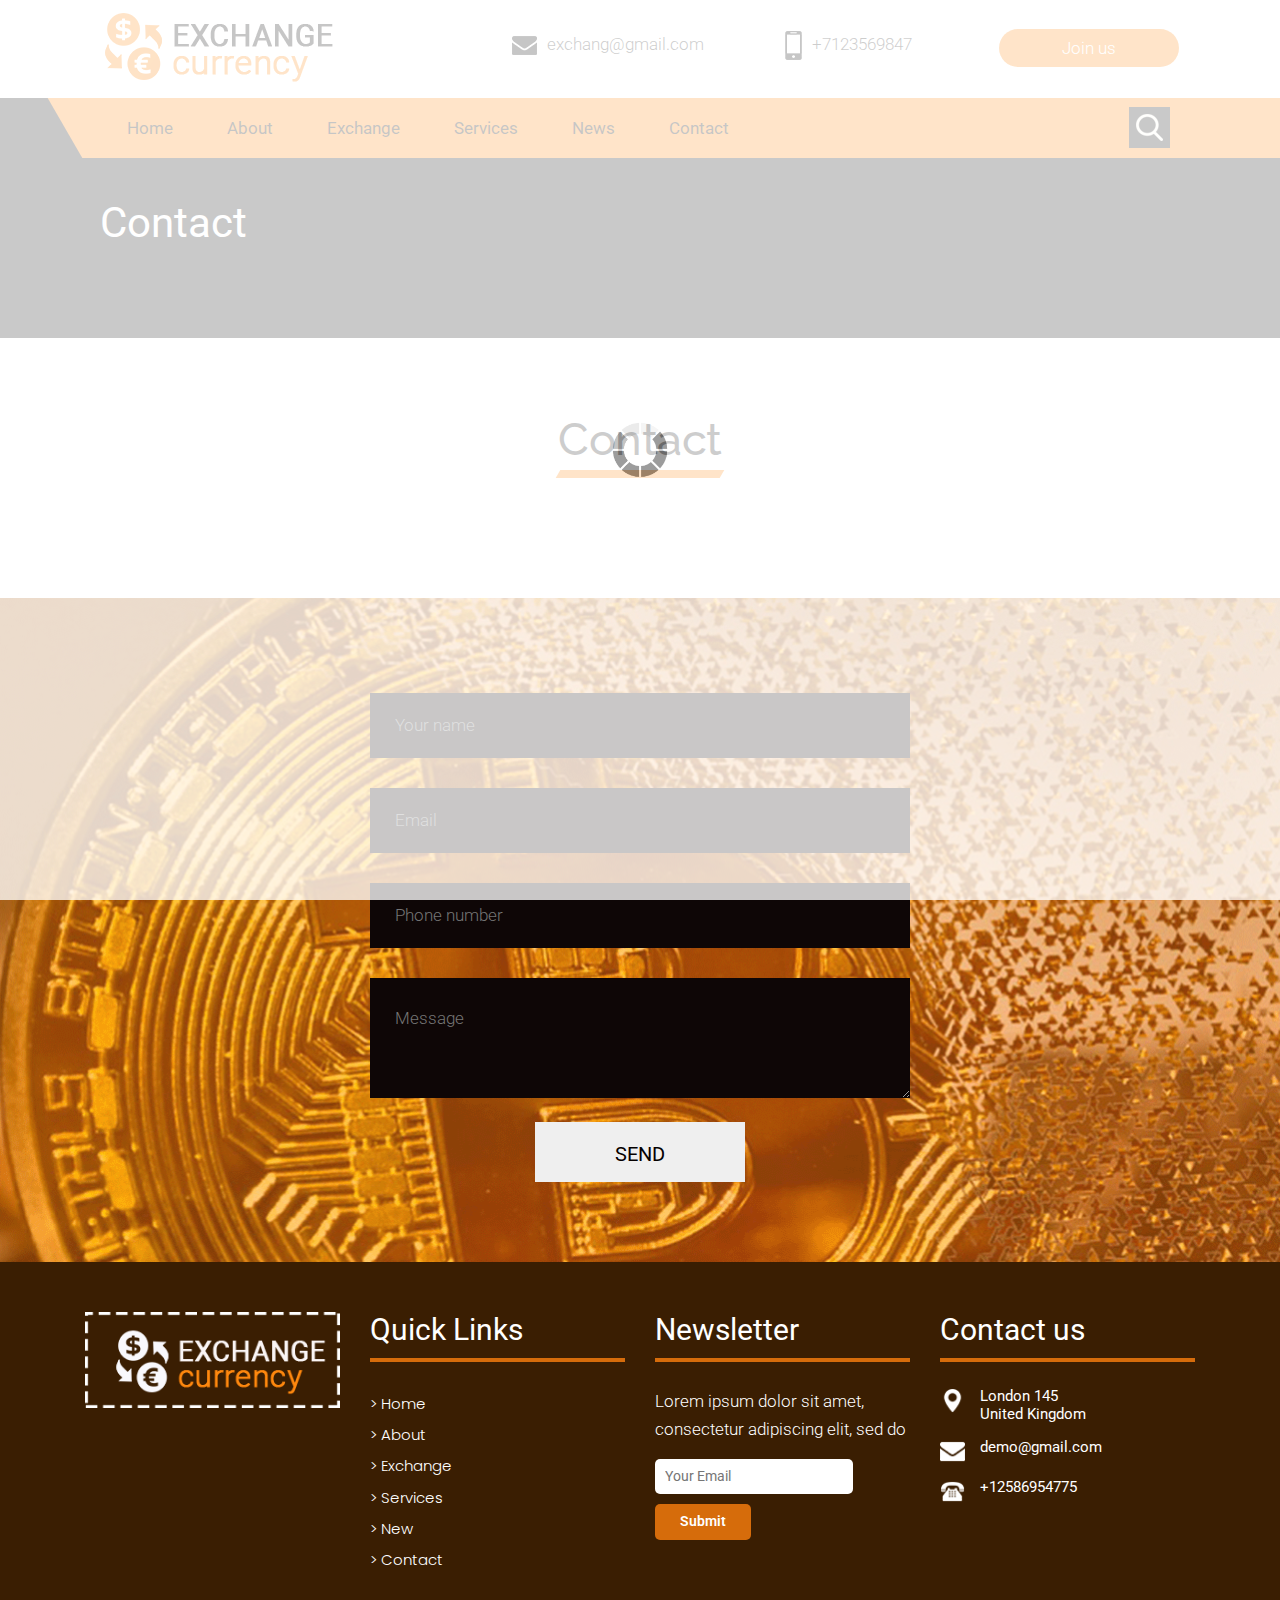
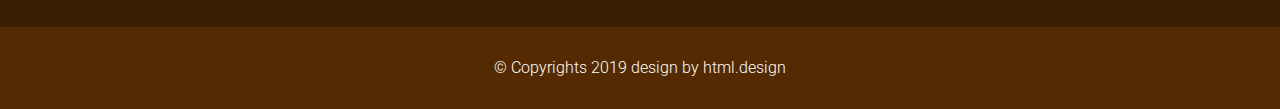
<file: contact.html>
<!DOCTYPE html>
<html lang="en">
<!-- Basic -->

<head>
    <meta charset="utf-8">
    <meta http-equiv="X-UA-Compatible" content="IE=edge">

    <!-- Mobile Metas -->
    <meta name="viewport" content="width=device-width, minimum-scale=1.0, maximum-scale=1.0, user-scalable=no">

    <!-- Site Metas -->
    <title>Exchange Currency - Responsive HTML5 Template</title>
    <meta name="keywords" content="">
    <meta name="description" content="">
    <meta name="author" content="">

    <!-- Site Icons -->
    <link rel="shortcut icon" href="#" type="image/x-icon" />
    <link rel="apple-touch-icon" href="#" />

    <!-- Bootstrap CSS -->
    <link rel="stylesheet" href="css/bootstrap.min.css" />
    <!-- Pogo Slider CSS -->
    <link rel="stylesheet" href="css/pogo-slider.min.css" />
    <!-- Site CSS -->
    <link rel="stylesheet" href="css/style.css" />
    <!-- Responsive CSS -->
    <link rel="stylesheet" href="css/responsive.css" />
    <!-- Custom CSS -->
    <link rel="stylesheet" href="css/custom.css" />

    <!--[if lt IE 9]>
      <script src="https://oss.maxcdn.com/libs/html5shiv/3.7.0/html5shiv.js"></script>
      <script src="https://oss.maxcdn.com/libs/respond.js/1.4.2/respond.min.js"></script>
    <![endif]-->

</head>

<body id="inner_page" data-spy="scroll" data-target="#navbar-wd" data-offset="98">

    <!-- LOADER -->
    <div id="preloader">
        <div class="loader">
            <img src="images/loader.gif" alt="#" />
        </div>
    </div>
    <!-- end loader -->
    <!-- END LOADER -->

    <!-- Start header -->
    <header class="top-header">
        <div class="header_top">
            
            <div class="container">
                <div class="row">
                    <div class="logo_section">
                        <a class="navbar-brand" href="index.html"><img src="images/logo.png" alt="image"></a>
                    </div>
                    <div class="site_information">
                        <ul>
                            <li><a href="mailto:exchang@gmail.com"><img src="images/mail_icon.png" alt="#" />exchang@gmail.com</a></li>
                            <li><a href="tel:exchang@gmail.com"><img src="images/phone_icon.png" alt="#" />+7123569847</a></li>
                            <li><a class="join_bt" href="#">Join us</a></li>
                        </ul>
                    </div>
                </div>
            </div>
        
        </div>
        <div class="header_bottom">
          <div class="container">
            <div class="col-sm-12">
                <div class="menu_orange_section" style="background: #ff880e;">
                   <nav class="navbar header-nav navbar-expand-lg"> 
                     <div class="menu_section">
                        <button class="navbar-toggler" type="button" data-toggle="collapse" data-target="#navbar-wd" aria-controls="navbar-wd" aria-expanded="false" aria-label="Toggle navigation">
                    <span></span>
                    <span></span>
                    <span></span>
                </button>
                <div class="collapse navbar-collapse justify-content-end" id="navbar-wd">
                    <ul class="navbar-nav">
                        <li><a class="nav-link" href="index.html">Home</a></li>
                        <li><a class="nav-link" href="about.html">About</a></li>
                        <li><a class="nav-link" href="exchange.html">Exchange</a></li>
                        <li><a class="nav-link" href="services.html">Services</a></li>
                        <li><a class="nav-link" href="new.html">News</a></li>
                        <li><a class="nav-link" href="contact.html">Contact</a></li>
                    </ul>
                </div>
                     </div>
                 </nav>
                 <div class="search-box">
                    <input type="text" class="search-txt" placeholder="Search">
                    <a class="search-btn">
                        <img src="images/search_icon.png" alt="#" />
                    </a>
                </div> 
                </div>
            </div>
          </div>
        </div>
        
    </header>
    <!-- End header -->

    <!-- Start Banner -->
    <div class="section inner_page_banner">
        <div class="container">
            <div class="row">
                <div class="col-md-12">
                    <div class="banner_title">
                        <h3>Contact</h3>
                    </div>
                </div>
            </div>
        </div>
    </div>
    <!-- End Banner -->
    
   <!-- section -->
    <div class="section layout_padding">
        <div class="container">
            <div class="row">
                <div class="col-md-12">
                    <div class="full">
                        <div class="heading_main text_align_center">
                           <h2><span class="theme_color"></span>Contact</h2>    
                        </div>
                    </div>
                </div>
            </div>
        </div>
    </div>
    <!-- end section -->

    <!-- contact_form -->
    <div class="section contact_form">
        <div class="container">
            <div class="row">
                <div class="col-lg-6 col-sm-12 offset-lg-3">
                    <div class="full">
                        <form class="contact_form_inner" action="#">
                            <fieldset>
                                <div class="field">
                                    <input type="text" name="name" placeholder="Your name" />
                                </div>
                                <div class="field">
                                    <input type="email" name="email" placeholder="Email" />
                                </div>
                                <div class="field">
                                    <input type="text" name="phone_no" placeholder="Phone number" />
                                </div>
                                <div class="field">
                                    <textarea placeholder="Message"></textarea>
                                </div>
                                <div class="field center">
                                    <button>SEND</button>
                                </div>
                            </fieldset>
                        </form>
                    </div>
                </div>
            </div>
        </div>
    </div>
    <!-- end contact_form -->
   
    <!-- Start Footer -->
    <footer class="footer-box">
        <div class="container">
            <div class="row">
               <div class="col-md-12 white_fonts">
                    <div class="row">
                        <div class="col-sm-6 col-md-6 col-lg-3">
                            <div class="full">
                                <img class="img-responsive" src="images/footer_logo.png" alt="#" />
                            </div>
                        </div>
                        <div class="col-sm-6 col-md-6 col-lg-3">
                            <div class="full">
                                <h3>Quick Links</h3>
                            </div>
                            <div class="full">
                                <ul class="menu_footer">
                                    <li><a href="home.html">> Home</a></li>
                                    <li><a href="about.html">> About</a></li>
                                    <li><a href="exchange.html">> Exchange</a></li>
                                    <li><a href="services.html">> Services</a></li>
                                    <li><a href="new.html">> New</a></li>
                                    <li><a href="contact.html">> Contact</a></li>
                                </ul>
                            </div>
                        </div>
                        <div class="col-sm-6 col-md-6 col-lg-3">
                            <div class="full">
                                <div class="footer_blog full white_fonts">
                             <h3>Newsletter</h3>
                             <p>Lorem ipsum dolor sit amet, consectetur adipiscing elit, sed do</p>
                             <div class="newsletter_form">
                                <form action="index.html">
                                   <input type="email" placeholder="Your Email" name="#" required="">
                                   <button>Submit</button>
                                </form>
                             </div>
                         </div>
                            </div>
                        </div>
                        <div class="col-sm-6 col-md-6 col-lg-3">
                            <div class="full">
                                <div class="footer_blog full white_fonts">
                             <h3>Contact us</h3>
                             <ul class="full">
                               <li><img src="images/i5.png"><span>London 145<br>United Kingdom</span></li>
                               <li><img src="images/i6.png"><span>demo@gmail.com</span></li>
                               <li><img src="images/i7.png"><span>+12586954775</span></li>
                             </ul>
                         </div>
                            </div>
                        </div>
					</div>
                </div>
			 </div>
        </div>
    </footer>
    <!-- End Footer -->

    <div class="footer_bottom">
        <div class="container">
            <div class="row">
                <div class="col-12">
                    <p class="crp">© Copyrights 2019 design by html.design</p>
                </div>
            </div>
        </div>
    </div>

    <a href="#" id="scroll-to-top" class="hvr-radial-out"><i class="fa fa-angle-up"></i></a>

    <!-- ALL JS FILES -->
    <script src="js/jquery.min.js"></script>
	<script src="js/popper.min.js"></script>
    <script src="js/bootstrap.min.js"></script>
    <!-- ALL PLUGINS -->
    <script src="js/jquery.magnific-popup.min.js"></script>
    <script src="js/jquery.pogo-slider.min.js"></script>
    <script src="js/slider-index.js"></script>
    <script src="js/smoothscroll.js"></script>
    <script src="js/form-validator.min.js"></script>
    <script src="js/contact-form-script.js"></script>
    <script src="js/isotope.min.js"></script>
    <script src="js/images-loded.min.js"></script>
    <script src="js/custom.js"></script>
	
</body>

</html>
</file>
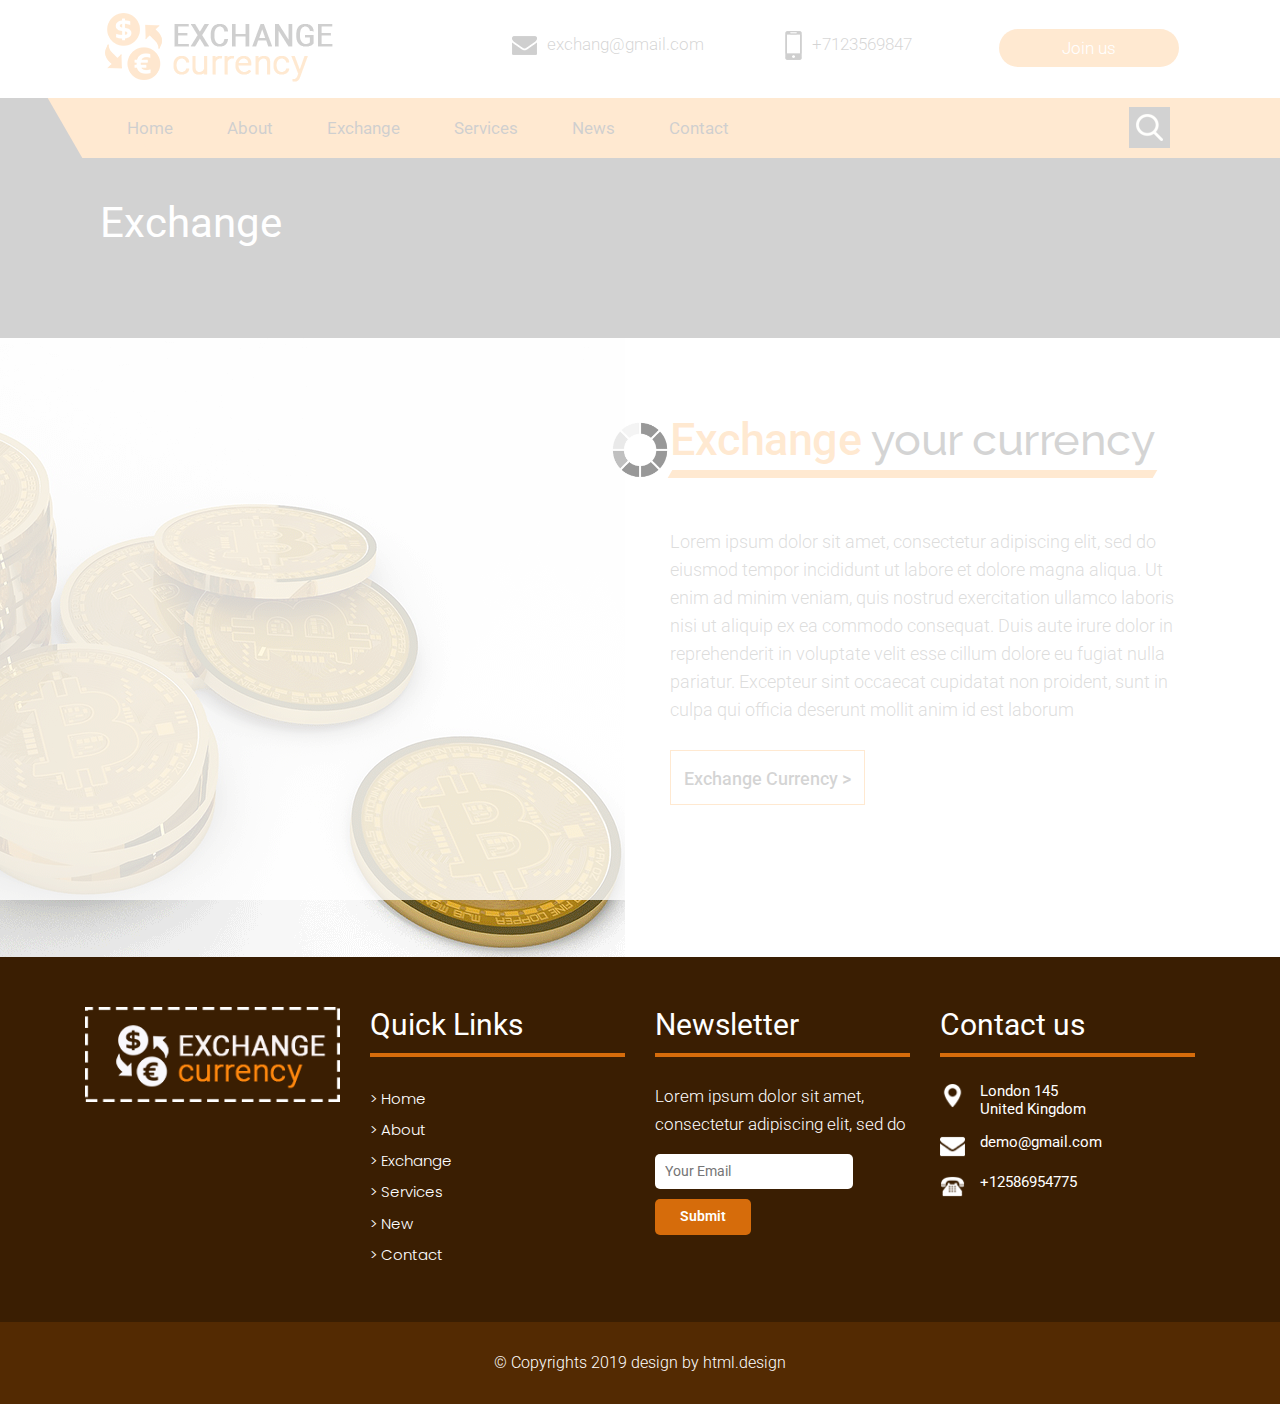
<file: exchange.html>
<!DOCTYPE html>
<html lang="en">
<!-- Basic -->

<head>
    <meta charset="utf-8">
    <meta http-equiv="X-UA-Compatible" content="IE=edge">

    <!-- Mobile Metas -->
    <meta name="viewport" content="width=device-width, minimum-scale=1.0, maximum-scale=1.0, user-scalable=no">

    <!-- Site Metas -->
    <title>Exchange Currency - Responsive HTML5 Template</title>
    <meta name="keywords" content="">
    <meta name="description" content="">
    <meta name="author" content="">

    <!-- Site Icons -->
    <link rel="shortcut icon" href="#" type="image/x-icon" />
    <link rel="apple-touch-icon" href="#" />

    <!-- Bootstrap CSS -->
    <link rel="stylesheet" href="css/bootstrap.min.css" />
    <!-- Pogo Slider CSS -->
    <link rel="stylesheet" href="css/pogo-slider.min.css" />
    <!-- Site CSS -->
    <link rel="stylesheet" href="css/style.css" />
    <!-- Responsive CSS -->
    <link rel="stylesheet" href="css/responsive.css" />
    <!-- Custom CSS -->
    <link rel="stylesheet" href="css/custom.css" />

    <!--[if lt IE 9]>
      <script src="https://oss.maxcdn.com/libs/html5shiv/3.7.0/html5shiv.js"></script>
      <script src="https://oss.maxcdn.com/libs/respond.js/1.4.2/respond.min.js"></script>
    <![endif]-->

</head>

<body id="inner_page" data-spy="scroll" data-target="#navbar-wd" data-offset="98">

    <!-- LOADER -->
    <div id="preloader">
        <div class="loader">
            <img src="images/loader.gif" alt="#" />
        </div>
    </div>
    <!-- end loader -->
    <!-- END LOADER -->

    <!-- Start header -->
    <header class="top-header">
        <div class="header_top">
            
            <div class="container">
                <div class="row">
                    <div class="logo_section">
                        <a class="navbar-brand" href="index.html"><img src="images/logo.png" alt="image"></a>
                    </div>
                    <div class="site_information">
                        <ul>
                            <li><a href="mailto:exchang@gmail.com"><img src="images/mail_icon.png" alt="#" />exchang@gmail.com</a></li>
                            <li><a href="tel:exchang@gmail.com"><img src="images/phone_icon.png" alt="#" />+7123569847</a></li>
                            <li><a class="join_bt" href="#">Join us</a></li>
                        </ul>
                    </div>
                </div>
            </div>
        
        </div>
        <div class="header_bottom">
          <div class="container">
            <div class="col-sm-12">
                <div class="menu_orange_section" style="background: #ff880e;">
                   <nav class="navbar header-nav navbar-expand-lg"> 
                     <div class="menu_section">
                        <button class="navbar-toggler" type="button" data-toggle="collapse" data-target="#navbar-wd" aria-controls="navbar-wd" aria-expanded="false" aria-label="Toggle navigation">
                    <span></span>
                    <span></span>
                    <span></span>
                </button>
                <div class="collapse navbar-collapse justify-content-end" id="navbar-wd">
                    <ul class="navbar-nav">
                        <li><a class="nav-link" href="index.html">Home</a></li>
                        <li><a class="nav-link" href="about.html">About</a></li>
                        <li><a class="nav-link" href="exchange.html">Exchange</a></li>
                        <li><a class="nav-link" href="services.html">Services</a></li>
                        <li><a class="nav-link" href="new.html">News</a></li>
                        <li><a class="nav-link" href="contact.html">Contact</a></li>
                    </ul>
                </div>
                     </div>
                 </nav>
                 <div class="search-box">
                    <input type="text" class="search-txt" placeholder="Search">
                    <a class="search-btn">
                        <img src="images/search_icon.png" alt="#" />
                    </a>
                </div> 
                </div>
            </div>
          </div>
        </div>
        
    </header>
    <!-- End header -->

    <!-- Start Banner -->
    <div class="section inner_page_banner">
        <div class="container">
            <div class="row">
                <div class="col-md-12">
                    <div class="banner_title">
                        <h3>Exchange</h3>
                    </div>
                </div>
            </div>
        </div>
    </div>
    <!-- End Banner -->
    
    <!-- section -->
    <div class="section">
        <div class="container">
            <div class="row">
                <div class="col-md-6">
                    <div class="full text_align_right_img">
                        <img src="images/img1.png" alt="#" />
                    </div>
                </div>
                <div class="col-md-6 layout_padding">
                    <div class="full paddding_left_15">
                        <div class="heading_main text_align_left">
                           <h2><span class="theme_color">Exchange</span> your currency</h2>    
                        </div>
                    </div>
                    <div class="full paddding_left_15">
                        <p>Lorem ipsum dolor sit amet, consectetur adipiscing elit, sed do eiusmod tempor incididunt ut labore et dolore magna aliqua. Ut enim ad minim veniam, quis nostrud exercitation ullamco laboris nisi ut aliquip ex ea commodo consequat. Duis aute irure dolor in reprehenderit in voluptate velit esse cillum dolore eu fugiat nulla pariatur. Excepteur sint occaecat cupidatat non proident, sunt in culpa qui officia deserunt mollit anim id est laborum</p>
                    </div>
                    <div class="full paddding_left_15">
                        <a class="main_bt" href="#">Exchange Currency ></a>
                    </div>
                </div>
            </div>
        </div>
    </div>
    <!-- end section -->
   
    <!-- Start Footer -->
    <footer class="footer-box">
        <div class="container">
            <div class="row">
               <div class="col-md-12 white_fonts">
                    <div class="row">
                        <div class="col-sm-6 col-md-6 col-lg-3">
                            <div class="full">
                                <img class="img-responsive" src="images/footer_logo.png" alt="#" />
                            </div>
                        </div>
                        <div class="col-sm-6 col-md-6 col-lg-3">
                            <div class="full">
                                <h3>Quick Links</h3>
                            </div>
                            <div class="full">
                                <ul class="menu_footer">
                                    <li><a href="home.html">> Home</a></li>
                                    <li><a href="about.html">> About</a></li>
                                    <li><a href="exchange.html">> Exchange</a></li>
                                    <li><a href="services.html">> Services</a></li>
                                    <li><a href="new.html">> New</a></li>
                                    <li><a href="contact.html">> Contact</a></li>
                                </ul>
                            </div>
                        </div>
                        <div class="col-sm-6 col-md-6 col-lg-3">
                            <div class="full">
                                <div class="footer_blog full white_fonts">
                             <h3>Newsletter</h3>
                             <p>Lorem ipsum dolor sit amet, consectetur adipiscing elit, sed do</p>
                             <div class="newsletter_form">
                                <form action="index.html">
                                   <input type="email" placeholder="Your Email" name="#" required="">
                                   <button>Submit</button>
                                </form>
                             </div>
                         </div>
                            </div>
                        </div>
                        <div class="col-sm-6 col-md-6 col-lg-3">
                            <div class="full">
                                <div class="footer_blog full white_fonts">
                             <h3>Contact us</h3>
                             <ul class="full">
                               <li><img src="images/i5.png"><span>London 145<br>United Kingdom</span></li>
                               <li><img src="images/i6.png"><span>demo@gmail.com</span></li>
                               <li><img src="images/i7.png"><span>+12586954775</span></li>
                             </ul>
                         </div>
                            </div>
                        </div>
					</div>
                </div>
			 </div>
        </div>
    </footer>
    <!-- End Footer -->

    <div class="footer_bottom">
        <div class="container">
            <div class="row">
                <div class="col-12">
                    <p class="crp">© Copyrights 2019 design by html.design</p>
                </div>
            </div>
        </div>
    </div>

    <a href="#" id="scroll-to-top" class="hvr-radial-out"><i class="fa fa-angle-up"></i></a>

    <!-- ALL JS FILES -->
    <script src="js/jquery.min.js"></script>
	<script src="js/popper.min.js"></script>
    <script src="js/bootstrap.min.js"></script>
    <!-- ALL PLUGINS -->
    <script src="js/jquery.magnific-popup.min.js"></script>
    <script src="js/jquery.pogo-slider.min.js"></script>
    <script src="js/slider-index.js"></script>
    <script src="js/smoothscroll.js"></script>
    <script src="js/form-validator.min.js"></script>
    <script src="js/contact-form-script.js"></script>
    <script src="js/isotope.min.js"></script>
    <script src="js/images-loded.min.js"></script>
    <script src="js/custom.js"></script>
	
</body>

</html>
</file>
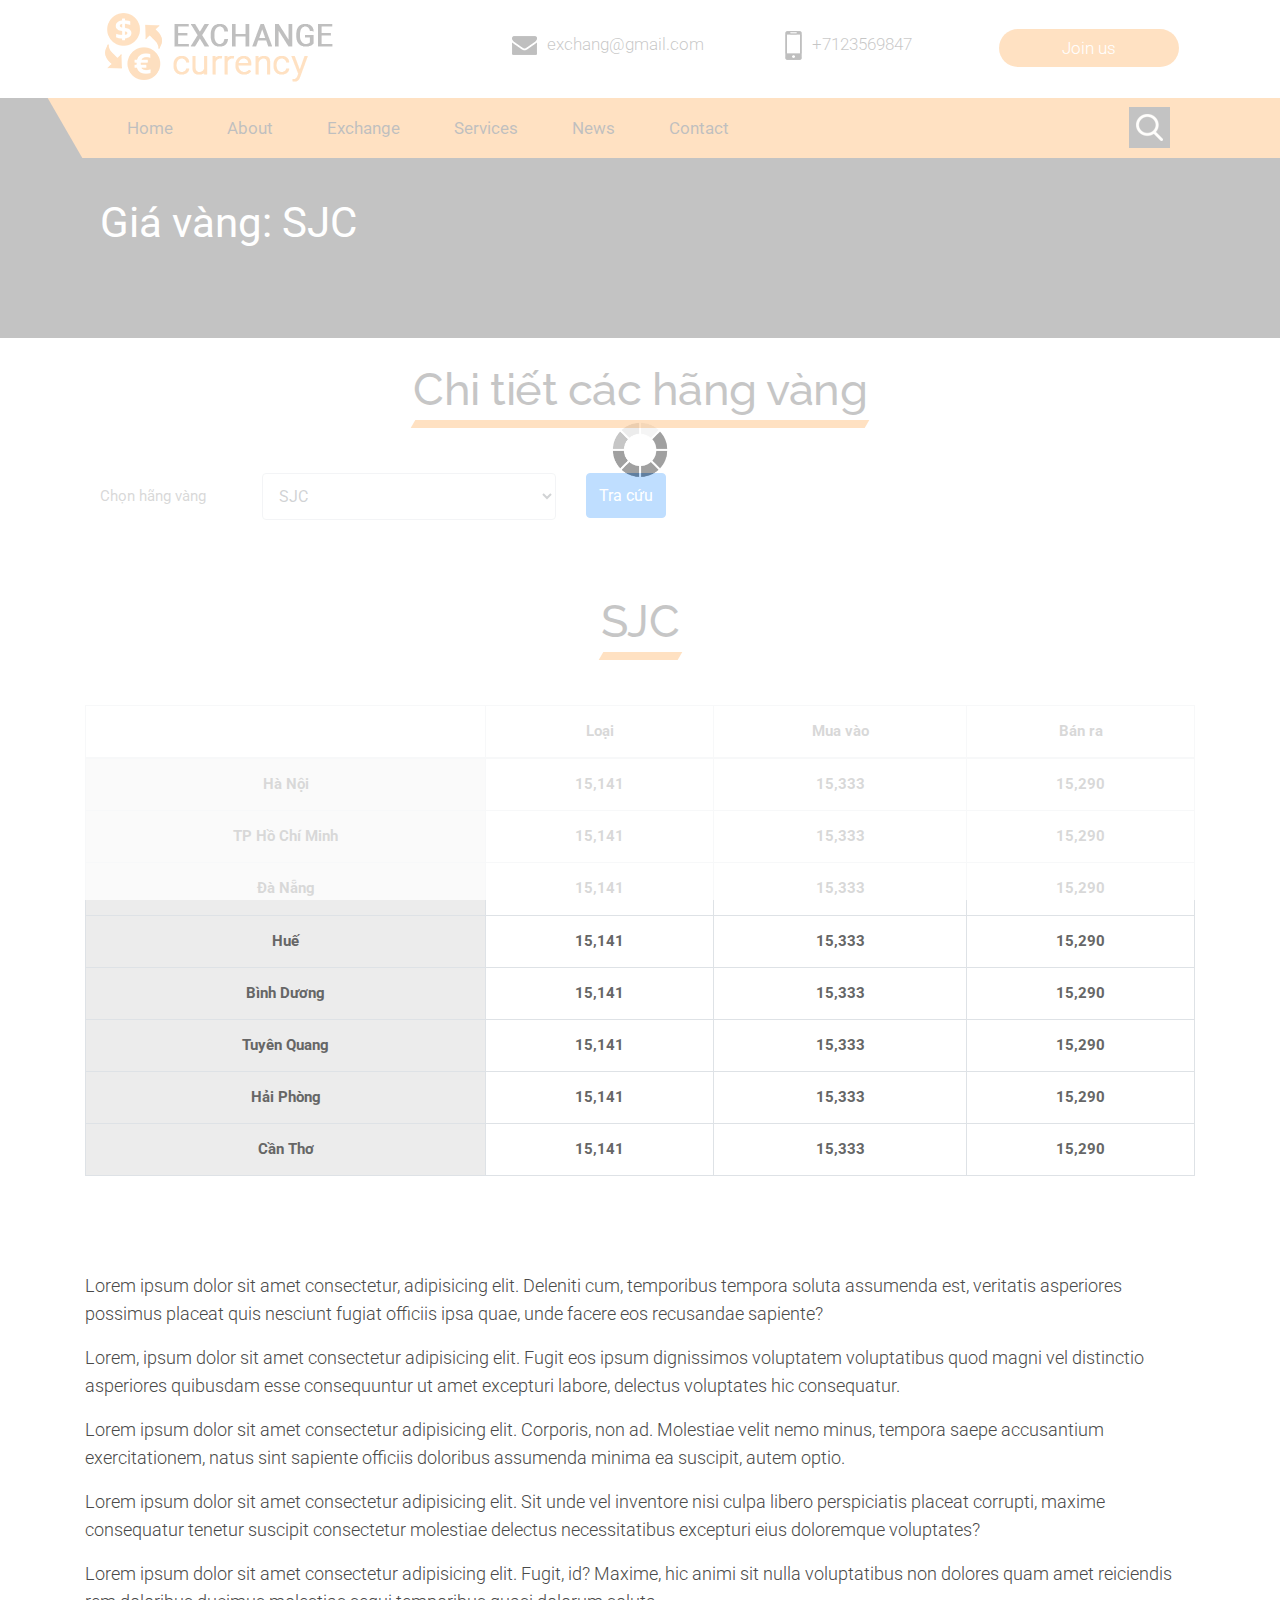
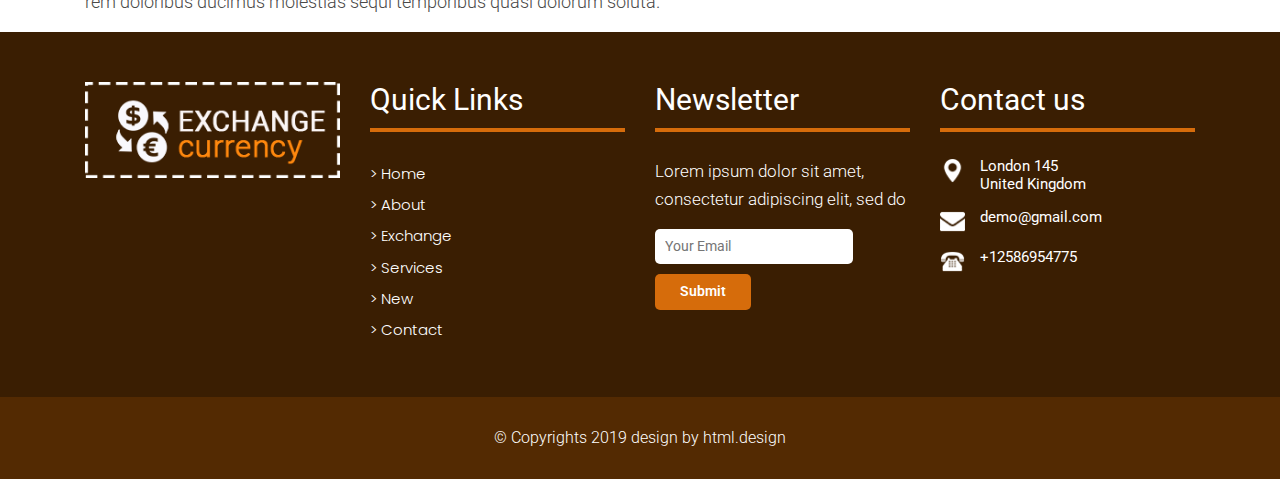
<file: gold.html>
<!DOCTYPE html>
<html lang="en">
<!-- Basic -->

<head>
    <meta charset="utf-8">
    <meta http-equiv="X-UA-Compatible" content="IE=edge">

    <!-- Mobile Metas -->
    <meta name="viewport" content="width=device-width, minimum-scale=1.0, maximum-scale=1.0, user-scalable=no">

    <!-- Site Metas -->
    <title>Exchange Currency - Responsive HTML5 Template</title>
    <meta name="keywords" content="">
    <meta name="description" content="">
    <meta name="author" content="">

    <!-- Site Icons -->
    <link rel="shortcut icon" href="#" type="image/x-icon" />
    <link rel="apple-touch-icon" href="#" />

    <!-- Bootstrap CSS -->
    <link rel="stylesheet" href="css/bootstrap.min.css" />
    <!-- Pogo Slider CSS -->
    <link rel="stylesheet" href="css/pogo-slider.min.css" />
    <!-- Site CSS -->
    <link rel="stylesheet" href="css/style.css" />
    <!-- Responsive CSS -->
    <link rel="stylesheet" href="css/responsive.css" />
    <!-- Custom CSS -->
    <link rel="stylesheet" href="css/custom.css" />

    <!--[if lt IE 9]>
      <script src="https://oss.maxcdn.com/libs/html5shiv/3.7.0/html5shiv.js"></script>
      <script src="https://oss.maxcdn.com/libs/respond.js/1.4.2/respond.min.js"></script>
    <![endif]-->

</head>

<body id="inner_page" data-spy="scroll" data-target="#navbar-wd" data-offset="98">

    <!-- LOADER -->
    <div id="preloader">
        <div class="loader">
            <img src="images/loader.gif" alt="#" />
        </div>
    </div>
    <!-- end loader -->
    <!-- END LOADER -->

    <!-- Start header -->
    <header class="top-header">
        <div class="header_top">
            
            <div class="container">
                <div class="row">
                    <div class="logo_section">
                        <a class="navbar-brand" href="index.html"><img src="images/logo.png" alt="image"></a>
                    </div>
                    <div class="site_information">
                        <ul>
                            <li><a href="mailto:exchang@gmail.com"><img src="images/mail_icon.png" alt="#" />exchang@gmail.com</a></li>
                            <li><a href="tel:exchang@gmail.com"><img src="images/phone_icon.png" alt="#" />+7123569847</a></li>
                            <li><a class="join_bt" href="#">Join us</a></li>
                        </ul>
                    </div>
                </div>
            </div>
        
        </div>
        <div class="header_bottom">
          <div class="container">
            <div class="col-sm-12">
                <div class="menu_orange_section" style="background: #ff880e;">
                   <nav class="navbar header-nav navbar-expand-lg"> 
                     <div class="menu_section">
                        <button class="navbar-toggler" type="button" data-toggle="collapse" data-target="#navbar-wd" aria-controls="navbar-wd" aria-expanded="false" aria-label="Toggle navigation">
                    <span></span>
                    <span></span>
                    <span></span>
                </button>
                <div class="collapse navbar-collapse justify-content-end" id="navbar-wd">
                    <ul class="navbar-nav">
                        <li><a class="nav-link" href="index.html">Home</a></li>
                        <li><a class="nav-link" href="about.html">About</a></li>
                        <li><a class="nav-link" href="exchange.html">Exchange</a></li>
                        <li><a class="nav-link" href="services.html">Services</a></li>
                        <li><a class="nav-link" href="new.html">News</a></li>
                        <li><a class="nav-link" href="contact.html">Contact</a></li>
                    </ul>
                </div>
                     </div>
                 </nav>
                 <div class="search-box">
                    <input type="text" class="search-txt" placeholder="Search">
                    <a class="search-btn">
                        <img src="images/search_icon.png" alt="#" />
                    </a>
                </div> 
                </div>
            </div>
          </div>
        </div>
        
    </header>
    <!-- End header -->

    <!-- Start Banner -->
    <div class="section inner_page_banner">
        <div class="container">
            <div class="row">
                <div class="col-md-12">
                    <div class="banner_title">
                        <h3>Giá vàng: SJC</h3>
                    </div>
                </div>
            </div>
        </div>
    </div>
    <!-- End Banner -->

    <!-- Start Banner -->
    <div class="section margin-top-25">
        <div class="container">
            <div class="row">
                <div class="col-md-12">
                    <div class="btn-item">
                        <div class="col-md-12">
                            <div class="full">
                                <div class="heading_main text_align_center">
                                    <h2><span class="theme_color"></span>Chi tiết các hãng vàng</h2>    
                                </div>
                            </div>
                        </div>
                    </div>
                    <form action="" method="POST">
                        <input type="hidden" name="_token" value="{{ csrf_token() }}">
                        <br>
                        <div class="col-md-7 pull-left">
                            <div class="row">
                            <div class="col-md-3 pull-left">
                                <label for="form-control" style="margin-top:10px;">Chọn hãng vàng</label>
                            </div>
                            <div class="col-md-6 pull-right">
                                <select class="form-control" name="bankID" id="">
                                    <option value="1">SJC</option>
                                    <option value="2">PNG</option>
                                    <option value="3">Phú Quý</option>
                                    <option value="4">Bảo Tín Minh Châu</option>
                                    <option value="5">DOJI</option>
                                    <option value="6">Giá vàng thế giới</option>
                                </select>
                            </div>
                            <div class="col-md-3">
                                <input type="submit" name="check" value="Tra cứu" class="btn btn-primary" style="height:45px;">
                            </div>
                            </div>
                        </div>
                    </form>
                </div>
                </div>
            </div>
        </div>
    </div>
    <!-- End Banner -->

    <!-- section exchanges -->
    <div class="section layout_padding">
        <div class="container">
            <div class="row">
                <div class="col-md-12">
                    <div class="full">
                        <div class="heading_main text_align_center">
                            <h2><span class="theme_color"></span>SJC</h2>    
                        </div>
                    </div>
                </div>
            </div>
            <!-- table exchanges pages home -->
            <div class="table-exchange-home">
                <div class="col-md-12 pull-right">
                    <div class="row">   
                        <table class="table table-hover table-bordered" id="table-exchange-page">
                            <thead>
                                <tr>
                                    <th class="text-center"> </th>
                                    <th class="text-center">Loại</th>
                                    <th class="text-center">Mua vào</th>
                                    <th class="text-center">Bán ra</th>
                                </tr>
                            </thead>
                            <tbody>
                                <tr>
                                    <th class="bg-gray">Hà Nội</th>
                                    <th>15,141</th>
                                    <th>15,333</th>
                                    <th>15,290</th>
                                </tr>
                                <tr>
                                    <th class="bg-gray">TP Hồ Chí Minh</th>
                                    <th>15,141</th>
                                    <th>15,333</th>
                                    <th>15,290</th>
                                </tr>
                                <tr>
                                    <th class="bg-gray">Đà Nẵng</th>
                                    <th>15,141</th>
                                    <th>15,333</th>
                                    <th>15,290</th>
                                </tr>
                                <tr>
                                    <th class="bg-gray">Huế</th>
                                    <th>15,141</th>
                                    <th>15,333</th>
                                    <th>15,290</th>
                                </tr>
                                <tr>
                                    <th class="bg-gray">Bình Dương</th>
                                    <th>15,141</th>
                                    <th>15,333</th>
                                    <th>15,290</th>
                                </tr>
                                <tr>
                                    <th class="bg-gray">Tuyên Quang</th>
                                    <th>15,141</th>
                                    <th>15,333</th>
                                    <th>15,290</th>
                                </tr>
                                <tr>
                                    <th class="bg-gray">Hải Phòng</th>
                                    <th>15,141</th>
                                    <th>15,333</th>
                                    <th>15,290</th>
                                </tr>
                                <tr>
                                    <th class="bg-gray">Cần Thơ</th>
                                    <th>15,141</th>
                                    <th>15,333</th>
                                    <th>15,290</th>
                                </tr>
                            </tbody>
                        </table>
                    </div>
                </div>
            </div>
        </div>
    </div>
    <!-- end section -->

    <!-- Start Banner -->
    <div class="section">
            <div class="container">
                <div class="row">
                    <div class="col-md-12">
                        <div class="banner_title">
                            <p>Lorem ipsum dolor sit amet consectetur, adipisicing elit. Deleniti cum, temporibus tempora soluta assumenda est, veritatis asperiores possimus placeat quis nesciunt fugiat officiis ipsa quae, unde facere eos recusandae sapiente?</p>
                            <p>Lorem, ipsum dolor sit amet consectetur adipisicing elit. Fugit eos ipsum dignissimos voluptatem voluptatibus quod magni vel distinctio asperiores quibusdam esse consequuntur ut amet excepturi labore, delectus voluptates hic consequatur.</p>
                            <p>Lorem ipsum dolor sit amet consectetur adipisicing elit. Corporis, non ad. Molestiae velit nemo minus, tempora saepe accusantium exercitationem, natus sint sapiente officiis doloribus assumenda minima ea suscipit, autem optio.</p>
                            <p>Lorem ipsum dolor sit amet consectetur adipisicing elit. Sit unde vel inventore nisi culpa libero perspiciatis placeat corrupti, maxime consequatur tenetur suscipit consectetur molestiae delectus necessitatibus excepturi eius doloremque voluptates?</p>
                            <p>Lorem ipsum dolor sit amet consectetur adipisicing elit. Fugit, id? Maxime, hic animi sit nulla voluptatibus non dolores quam amet reiciendis rem doloribus ducimus molestias sequi temporibus quasi dolorum soluta.</p>
                        </div>
                    </div>
                </div>
            </div>
        </div>
        <!-- End Banner -->
   
    <!-- Start Footer -->
    <footer class="footer-box">
        <div class="container">
            <div class="row">
               <div class="col-md-12 white_fonts">
                    <div class="row">
                        <div class="col-sm-6 col-md-6 col-lg-3">
                            <div class="full">
                                <img class="img-responsive" src="images/footer_logo.png" alt="#" />
                            </div>
                        </div>
                        <div class="col-sm-6 col-md-6 col-lg-3">
                            <div class="full">
                                <h3>Quick Links</h3>
                            </div>
                            <div class="full">
                                <ul class="menu_footer">
                                    <li><a href="home.html">> Home</a></li>
                                    <li><a href="about.html">> About</a></li>
                                    <li><a href="exchange.html">> Exchange</a></li>
                                    <li><a href="services.html">> Services</a></li>
                                    <li><a href="new.html">> New</a></li>
                                    <li><a href="contact.html">> Contact</a></li>
                                </ul>
                            </div>
                        </div>
                        <div class="col-sm-6 col-md-6 col-lg-3">
                            <div class="full">
                                <div class="footer_blog full white_fonts">
                             <h3>Newsletter</h3>
                             <p>Lorem ipsum dolor sit amet, consectetur adipiscing elit, sed do</p>
                             <div class="newsletter_form">
                                <form action="index.html">
                                   <input type="email" placeholder="Your Email" name="#" required="">
                                   <button>Submit</button>
                                </form>
                             </div>
                         </div>
                            </div>
                        </div>
                        <div class="col-sm-6 col-md-6 col-lg-3">
                            <div class="full">
                                <div class="footer_blog full white_fonts">
                             <h3>Contact us</h3>
                             <ul class="full">
                               <li><img src="images/i5.png"><span>London 145<br>United Kingdom</span></li>
                               <li><img src="images/i6.png"><span>demo@gmail.com</span></li>
                               <li><img src="images/i7.png"><span>+12586954775</span></li>
                             </ul>
                         </div>
                            </div>
                        </div>
					</div>
                </div>
			 </div>
        </div>
    </footer>
    <!-- End Footer -->

    <div class="footer_bottom">
        <div class="container">
            <div class="row">
                <div class="col-12">
                    <p class="crp">© Copyrights 2019 design by html.design</p>
                </div>
            </div>
        </div>
    </div>

    <a href="#" id="scroll-to-top" class="hvr-radial-out"><i class="fa fa-angle-up"></i></a>

    <!-- ALL JS FILES -->
    <script src="js/jquery.min.js"></script>
	<script src="js/popper.min.js"></script>
    <script src="js/bootstrap.min.js"></script>
    <!-- ALL PLUGINS -->
    <script src="js/jquery.magnific-popup.min.js"></script>
    <script src="js/jquery.pogo-slider.min.js"></script>
    <script src="js/slider-index.js"></script>
    <script src="js/smoothscroll.js"></script>
    <script src="js/form-validator.min.js"></script>
    <script src="js/contact-form-script.js"></script>
    <script src="js/isotope.min.js"></script>
    <script src="js/images-loded.min.js"></script>
    <script src="js/custom.js"></script>
	
</body>

</html>
</file>
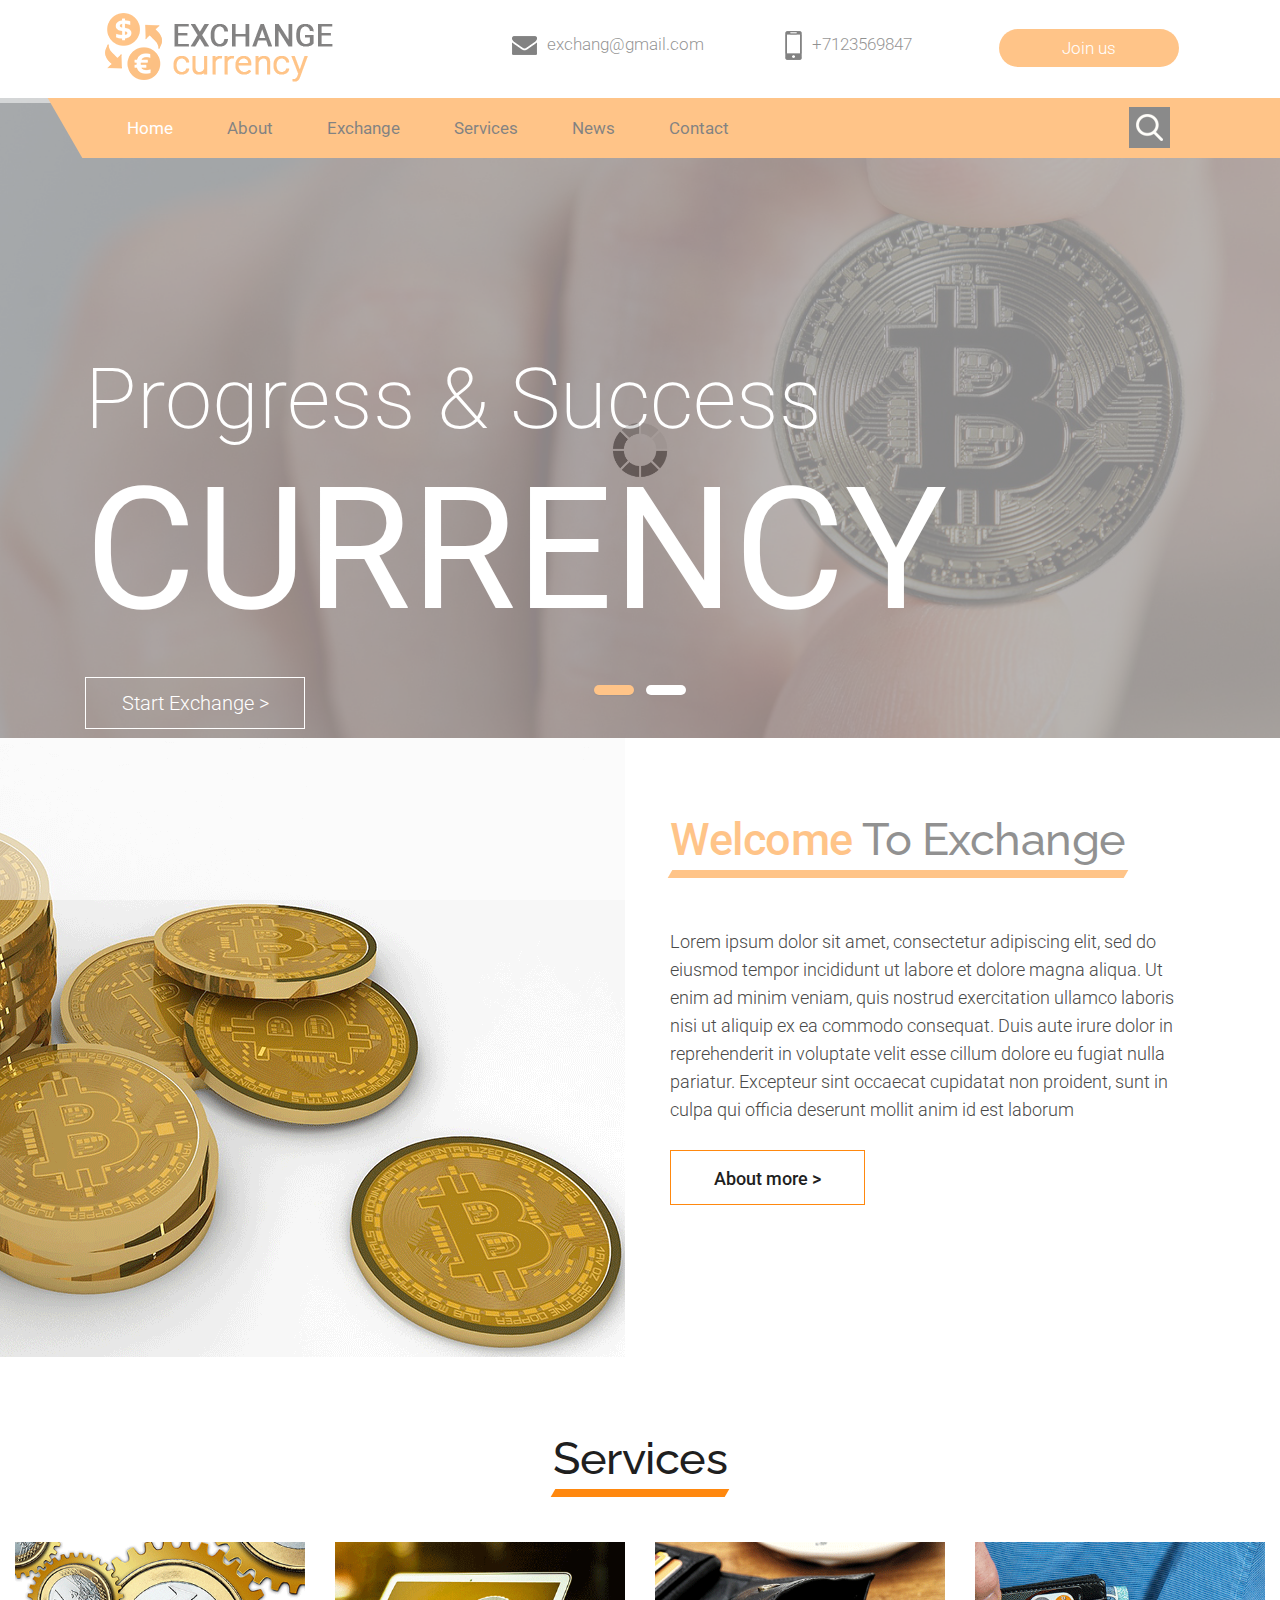
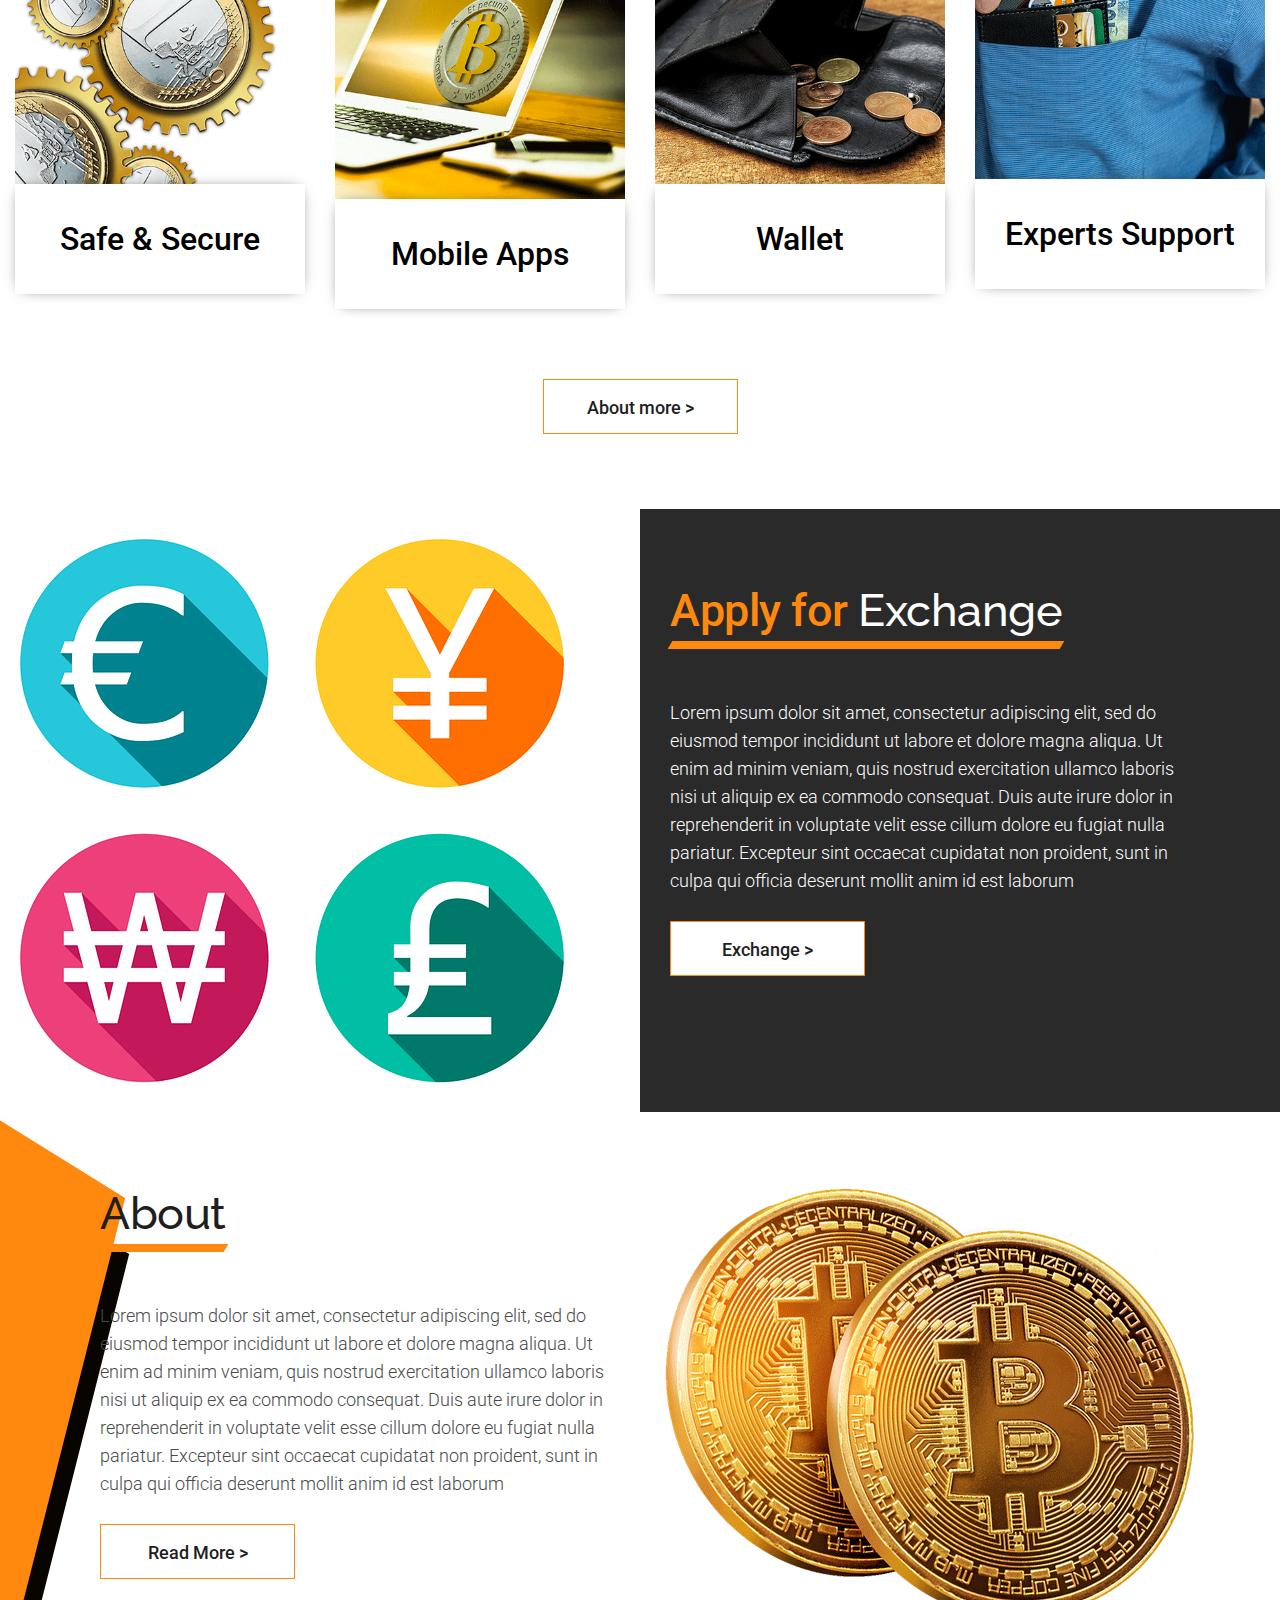
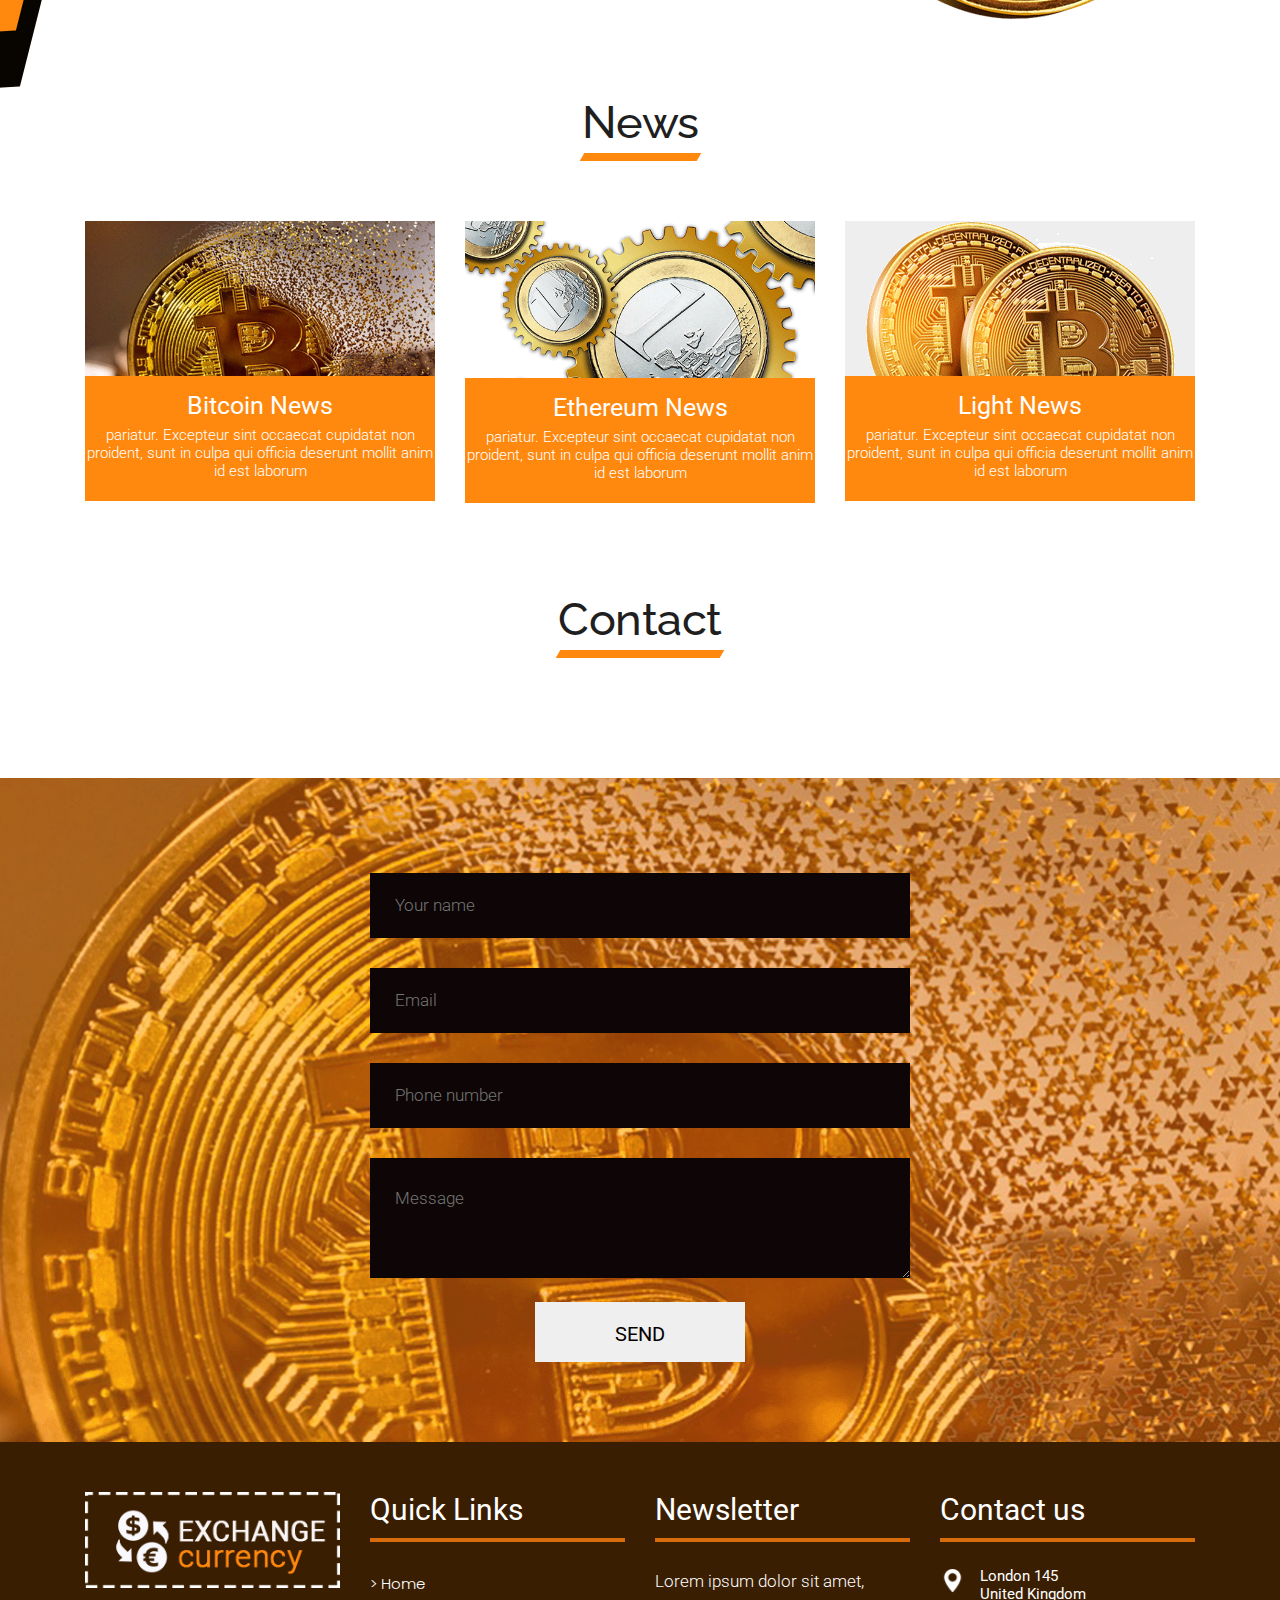
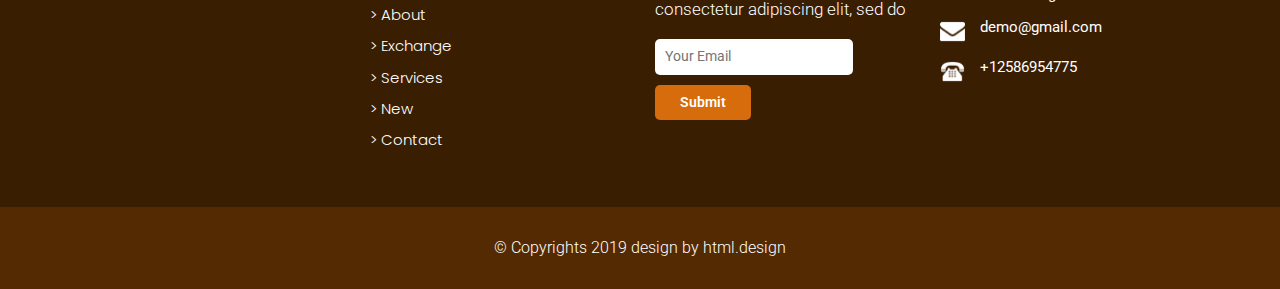
<file: home.html>
<!DOCTYPE html>
<html lang="en">
<!-- Basic -->

<head>
    <meta charset="utf-8">
    <meta http-equiv="X-UA-Compatible" content="IE=edge">

    <!-- Mobile Metas -->
    <meta name="viewport" content="width=device-width, minimum-scale=1.0, maximum-scale=1.0, user-scalable=no">

    <!-- Site Metas -->
    <title>Exchange Currency - Responsive HTML5 Template</title>
    <meta name="keywords" content="">
    <meta name="description" content="">
    <meta name="author" content="">

    <!-- Site Icons -->
    <link rel="shortcut icon" href="#" type="image/x-icon" />
    <link rel="apple-touch-icon" href="#" />

    <!-- Bootstrap CSS -->
    <link rel="stylesheet" href="css/bootstrap.min.css" />
    <!-- Pogo Slider CSS -->
    <link rel="stylesheet" href="css/pogo-slider.min.css" />
    <!-- Site CSS -->
    <link rel="stylesheet" href="css/style.css" />
    <!-- Responsive CSS -->
    <link rel="stylesheet" href="css/responsive.css" />
    <!-- Custom CSS -->
    <link rel="stylesheet" href="css/custom.css" />

    <!--[if lt IE 9]>
      <script src="https://oss.maxcdn.com/libs/html5shiv/3.7.0/html5shiv.js"></script>
      <script src="https://oss.maxcdn.com/libs/respond.js/1.4.2/respond.min.js"></script>
    <![endif]-->

</head>

<body id="home" data-spy="scroll" data-target="#navbar-wd" data-offset="98">

    <!-- LOADER -->
    <div id="preloader">
        <div class="loader">
            <img src="images/loader.gif" alt="#" />
        </div>
    </div>
    <!-- end loader -->
    <!-- END LOADER -->

    <!-- Start header -->
    <header class="top-header">
        <div class="header_top">
            
            <div class="container">
                <div class="row">
                    <div class="logo_section">
                        <a class="navbar-brand" href="index.html"><img src="images/logo.png" alt="image"></a>
                    </div>
                    <div class="site_information">
                        <ul>
                            <li><a href="mailto:exchang@gmail.com"><img src="images/mail_icon.png" alt="#" />exchang@gmail.com</a></li>
                            <li><a href="tel:exchang@gmail.com"><img src="images/phone_icon.png" alt="#" />+7123569847</a></li>
                            <li><a class="join_bt" href="#">Join us</a></li>
                        </ul>
                    </div>
                </div>
            </div>
        
        </div>
        <div class="header_bottom">
          <div class="container">
            <div class="col-sm-12">
                <div class="menu_orange_section" style="background: #ff880e;">
                   <nav class="navbar header-nav navbar-expand-lg"> 
                     <div class="menu_section">
                        <button class="navbar-toggler" type="button" data-toggle="collapse" data-target="#navbar-wd" aria-controls="navbar-wd" aria-expanded="false" aria-label="Toggle navigation">
                    <span></span>
                    <span></span>
                    <span></span>
                </button>
                <div class="collapse navbar-collapse justify-content-end" id="navbar-wd">
                    <ul class="navbar-nav">
                        <li><a class="nav-link active" href="index.html">Home</a></li>
                        <li><a class="nav-link" href="about.html">About</a></li>
                        <li><a class="nav-link" href="exchange.html">Exchange</a></li>
                        <li><a class="nav-link" href="services.html">Services</a></li>
                        <li><a class="nav-link" href="new.html">News</a></li>
                        <li><a class="nav-link" href="contact.html">Contact</a></li>
                    </ul>
                </div>
                     </div>
                 </nav>
                 <div class="search-box">
                    <input type="text" class="search-txt" placeholder="Search">
                    <a class="search-btn">
                        <img src="images/search_icon.png" alt="#" />
                    </a>
                </div> 
                </div>
            </div>
          </div>
        </div>
        
    </header>
    <!-- End header -->

    <!-- Start Banner -->
    <div class="ulockd-home-slider">
        <div class="container-fluid">
            <div class="row">
                <div class="pogoSlider" id="js-main-slider">
                    <div class="pogoSlider-slide" style="background-image:url(images/slide_img.png);">
                        <div class="container">
                            <div class="row">
                                <div class="col-md-12">
                                    <div class="slide_text white_fonts">
                                        <h3>Progress & Success<br><strong>Currency</strong></h3>
                                        <br>
                                        <a class="start_exchange_bt" href="exchange.html">Start Exchange ></a>
                                    </div>
                                </div>
                            </div>
                        </div>
                    </div>
                    <div class="pogoSlider-slide" style="background-image:url(images/slide_img.png);">
                        <div class="container">
                            <div class="row">
                                <div class="col-md-12">
                                    <div class="slide_text white_fonts">
                                        <h3>Progress & Success<br><strong>Currency</strong></h3>
                                        <br>
                                        <a class="start_exchange_bt" href="exchange.html">Start Exchange ></a>
                                    </div>
                                </div>
                            </div>
                        </div>
                    </div>
                </div>
                <!-- .pogoSlider -->
            </div>
        </div>
    </div>
    <!-- End Banner -->
    
	<!-- section -->
    <div class="section">
        <div class="container">
            <div class="row">
                <div class="col-md-6">
                    <div class="full text_align_right_img">
                        <img src="images/img1.png" alt="#" />
                    </div>
                </div>
                <div class="col-md-6 layout_padding">
                    <div class="full paddding_left_15">
                        <div class="heading_main text_align_left">
						   <h2><span class="theme_color">Welcome</span> To Exchange</h2>	
                        </div>
                    </div>
                    <div class="full paddding_left_15">
                        <p>Lorem ipsum dolor sit amet, consectetur adipiscing elit, sed do eiusmod tempor incididunt ut labore et dolore magna aliqua. Ut enim ad minim veniam, quis nostrud exercitation ullamco laboris nisi ut aliquip ex ea commodo consequat. Duis aute irure dolor in reprehenderit in voluptate velit esse cillum dolore eu fugiat nulla pariatur. Excepteur sint occaecat cupidatat non proident, sunt in culpa qui officia deserunt mollit anim id est laborum</p>
                    </div>
                    <div class="full paddding_left_15">
                        <a class="main_bt" href="#">About more ></a>
                    </div>
                </div>
            </div>
        </div>
    </div>
	<!-- end section -->
    <!-- section -->
    <div class="section layout_padding">
        <div class="container-fluid">
            <div class="row">
                <div class="col-md-12">
                    <div class="full">
                        <div class="heading_main text_align_center">
                           <h2><span class="theme_color"></span>Services</h2>    
                        </div>
                    </div>
                </div>
            </div>
            <div class="row">
                <div class="col-md-3 col-sm-6 col-xs-12">
                    <div class="full services_blog">
                       <img class="img-responsive" src="images/s1.png" alt="#" />
                       <h4>Safe & Secure</h4>
                    </div>
                </div>
                <div class="col-md-3 col-sm-6 col-xs-12">
                    <div class="full services_blog">
                        <img class="img-responsive" src="images/s2.png" alt="#" />
                        <h4>Mobile Apps</h4>
                    </div>
                </div>
                <div class="col-md-3 col-sm-6 col-xs-12">
                    <div class="full services_blog">
                        <img class="img-responsive" src="images/s3.png" alt="#" />
                        <h4>Wallet</h4>
                    </div>
                </div>
                <div class="col-md-3 col-sm-6 col-xs-12">
                    <div class="full services_blog">
                        <img class="img-responsive" src="images/s4.png" alt="#" />
                        <h4>Experts Support</h4>
                    </div>
                </div>
            </div>
            <div class="row margin-top_30">
                <div class="col-sm-12">
                    <div class="full">
                        <div class="center">
                            <a class="main_bt" href="#">About more ></a>
                        </div>
                    </div>
                </div>
            </div>
        </div>
    </div>
    <!-- end section -->
    <!-- section -->
    <div class="section white_fonts" style="background: #2a2a2a;">
        <div class="container">
            <div class="row">
                <div class="col-md-6" style="background: #fff;">
                    <div class="full text_align_right_img">
                        <img src="images/img2.png" alt="#" />
                    </div>
                </div>
                <div class="col-md-6 layout_padding">
                    <div class="full paddding_left_15">
                        <div class="heading_main text_align_left">
                           <h2><span class="theme_color">Apply for</span> Exchange</h2>    
                        </div>
                    </div>
                    <div class="full paddding_left_15">
                        <p>Lorem ipsum dolor sit amet, consectetur adipiscing elit, sed do eiusmod tempor incididunt ut labore et dolore magna aliqua. Ut enim ad minim veniam, quis nostrud exercitation ullamco laboris nisi ut aliquip ex ea commodo consequat. Duis aute irure dolor in reprehenderit in voluptate velit esse cillum dolore eu fugiat nulla pariatur. Excepteur sint occaecat cupidatat non proident, sunt in culpa qui officia deserunt mollit anim id est laborum</p>
                    </div>
                    <div class="full paddding_left_15">
                        <a class="main_bt" href="#">Exchange ></a>
                    </div>
                </div>
            </div>
        </div>
    </div>
    <!-- end section -->
	<!-- section -->
    <div class="section layout_padding about_bg">
        <div class="container">
            <div class="row">
                <div class="col-md-6">
                    <div class="full paddding_left_15">
                        <div class="heading_main text_align_left">
                           <h2>About</h2>    
                        </div>
                    </div>
                    <div class="full paddding_left_15">
                        <p>Lorem ipsum dolor sit amet, consectetur adipiscing elit, sed do eiusmod tempor incididunt ut labore et dolore magna aliqua. Ut enim ad minim veniam, quis nostrud exercitation ullamco laboris nisi ut aliquip ex ea commodo consequat. Duis aute irure dolor in reprehenderit in voluptate velit esse cillum dolore eu fugiat nulla pariatur. Excepteur sint occaecat cupidatat non proident, sunt in culpa qui officia deserunt mollit anim id est laborum</p>
                    </div>
                    <div class="full paddding_left_15">
                        <a class="main_bt" href="#">Read More ></a>
                    </div>
                </div>
                <div class="col-md-6">
                    <div class="full text_align_right_img">
                        <img src="images/img3.png" alt="#" />
                    </div>
                </div>
            </div>
        </div>
    </div>
    <!-- end section -->
	<!-- section -->
    <div class="section layout_padding padding_top_0">
        <div class="container">
            <div class="row">
                <div class="col-md-12">
                    <div class="full">
                        <div class="heading_main text_align_center">
                           <h2><span class="theme_color"></span>News</h2>    
                        </div>
                    </div>
                </div>
            </div>
            <div class="row">
                <div class="col-md-4 col-sm-6 col-xs-12">
                    <div class="full news_blog">
                       <img class="img-responsive" src="images/b1.png" alt="#" />
                       <div class="overlay"><a class="main_bt transparent" href="#">View</a></div>
                       <div class="blog_details">
                         <h3>Bitcoin News</h3>
                         <p>pariatur. Excepteur sint occaecat cupidatat non proident, sunt in culpa qui officia deserunt mollit anim id est laborum</p>
                       </div>
                    </div>
                </div>
                <div class="col-md-4 col-sm-6 col-xs-12">
                    <div class="full news_blog">
                        <img class="img-responsive" src="images/b2.png" alt="#" />
                        <div class="overlay"><a class="main_bt transparent" href="#">View</a></div>
                       <div class="blog_details">
                         <h3>Ethereum News</h3>
                         <p>pariatur. Excepteur sint occaecat cupidatat non proident, sunt in culpa qui officia deserunt mollit anim id est laborum</p>
                       </div>
                    </div>
                </div>
                <div class="col-md-4 col-sm-6 col-xs-12">
                    <div class="full news_blog">
                        <img class="img-responsive" src="images/b3.png" alt="#" />
                        <div class="overlay"><a class="main_bt transparent" href="#">View</a></div>
                       <div class="blog_details">
                         <h3>Light News</h3>
                         <p>pariatur. Excepteur sint occaecat cupidatat non proident, sunt in culpa qui officia deserunt mollit anim id est laborum</p>
                       </div>
                    </div>
                </div>
             </div>
        </div>
    </div>
    <!-- end section -->
    <!-- section -->
    <div class="section layout_padding padding_top_0">
        <div class="container">
            <div class="row">
                <div class="col-md-12">
                    <div class="full">
                        <div class="heading_main text_align_center">
                           <h2><span class="theme_color"></span>Contact</h2>    
                        </div>
                    </div>
                </div>
            </div>
        </div>
    </div>
    <!-- end section -->
    <!-- contact_form -->
    <div class="section contact_form">
        <div class="container">
            <div class="row">
                <div class="col-lg-6 col-sm-12 offset-lg-3">
                    <div class="full">
                        <form class="contact_form_inner" action="#">
                            <fieldset>
                                <div class="field">
                                    <input type="text" name="name" placeholder="Your name" />
                                </div>
                                <div class="field">
                                    <input type="email" name="email" placeholder="Email" />
                                </div>
                                <div class="field">
                                    <input type="text" name="phone_no" placeholder="Phone number" />
                                </div>
                                <div class="field">
                                    <textarea placeholder="Message"></textarea>
                                </div>
                                <div class="field center">
                                    <button>SEND</button>
                                </div>
                            </fieldset>
                        </form>
                    </div>
                </div>
            </div>
        </div>
    </div>
    <!-- end contact_form -->
    <!-- end section -->
    <!-- Start Footer -->
    <footer class="footer-box">
        <div class="container">
            <div class="row">
               <div class="col-md-12 white_fonts">
                    <div class="row">
                        <div class="col-sm-6 col-md-6 col-lg-3">
                            <div class="full">
                                <img class="img-responsive" src="images/footer_logo.png" alt="#" />
                            </div>
                        </div>
                        <div class="col-sm-6 col-md-6 col-lg-3">
                            <div class="full">
                                <h3>Quick Links</h3>
                            </div>
                            <div class="full">
                                <ul class="menu_footer">
                                    <li><a href="home.html">> Home</a></li>
                                    <li><a href="about.html">> About</a></li>
                                    <li><a href="exchange.html">> Exchange</a></li>
                                    <li><a href="services.html">> Services</a></li>
                                    <li><a href="new.html">> New</a></li>
                                    <li><a href="contact.html">> Contact</a></li>
                                </ul>
                            </div>
                        </div>
                        <div class="col-sm-6 col-md-6 col-lg-3">
                            <div class="full">
                                <div class="footer_blog full white_fonts">
                             <h3>Newsletter</h3>
                             <p>Lorem ipsum dolor sit amet, consectetur adipiscing elit, sed do</p>
                             <div class="newsletter_form">
                                <form action="index.html">
                                   <input type="email" placeholder="Your Email" name="#" required="">
                                   <button>Submit</button>
                                </form>
                             </div>
                         </div>
                            </div>
                        </div>
                        <div class="col-sm-6 col-md-6 col-lg-3">
                            <div class="full">
                                <div class="footer_blog full white_fonts">
                             <h3>Contact us</h3>
                             <ul class="full">
                               <li><img src="images/i5.png"><span>London 145<br>United Kingdom</span></li>
                               <li><img src="images/i6.png"><span>demo@gmail.com</span></li>
                               <li><img src="images/i7.png"><span>+12586954775</span></li>
                             </ul>
                         </div>
                            </div>
                        </div>
					</div>
                </div>
			 </div>
        </div>
    </footer>
    <!-- End Footer -->

    <div class="footer_bottom">
        <div class="container">
            <div class="row">
                <div class="col-12">
                    <p class="crp">© Copyrights 2019 design by html.design</p>
                </div>
            </div>
        </div>
    </div>

    <a href="#" id="scroll-to-top" class="hvr-radial-out"><i class="fa fa-angle-up"></i></a>

    <!-- ALL JS FILES -->
    <script src="js/jquery.min.js"></script>
	<script src="js/popper.min.js"></script>
    <script src="js/bootstrap.min.js"></script>
    <!-- ALL PLUGINS -->
    <script src="js/jquery.magnific-popup.min.js"></script>
    <script src="js/jquery.pogo-slider.min.js"></script>
    <script src="js/slider-index.js"></script>
    <script src="js/smoothscroll.js"></script>
    <script src="js/form-validator.min.js"></script>
    <script src="js/contact-form-script.js"></script>
    <script src="js/isotope.min.js"></script>
    <script src="js/images-loded.min.js"></script>
    <script src="js/custom.js"></script>
	<script>
	/* counter js */

(function ($) {
	$.fn.countTo = function (options) {
		options = options || {};
		
		return $(this).each(function () {
			// set options for current element
			var settings = $.extend({}, $.fn.countTo.defaults, {
				from:            $(this).data('from'),
				to:              $(this).data('to'),
				speed:           $(this).data('speed'),
				refreshInterval: $(this).data('refresh-interval'),
				decimals:        $(this).data('decimals')
			}, options);
			
			// how many times to update the value, and how much to increment the value on each update
			var loops = Math.ceil(settings.speed / settings.refreshInterval),
				increment = (settings.to - settings.from) / loops;
			
			// references & variables that will change with each update
			var self = this,
				$self = $(this),
				loopCount = 0,
				value = settings.from,
				data = $self.data('countTo') || {};
			
			$self.data('countTo', data);
			
			// if an existing interval can be found, clear it first
			if (data.interval) {
				clearInterval(data.interval);
			}
			data.interval = setInterval(updateTimer, settings.refreshInterval);
			
			// initialize the element with the starting value
			render(value);
			
			function updateTimer() {
				value += increment;
				loopCount++;
				
				render(value);
				
				if (typeof(settings.onUpdate) == 'function') {
					settings.onUpdate.call(self, value);
				}
				
				if (loopCount >= loops) {
					// remove the interval
					$self.removeData('countTo');
					clearInterval(data.interval);
					value = settings.to;
					
					if (typeof(settings.onComplete) == 'function') {
						settings.onComplete.call(self, value);
					}
				}
			}
			
			function render(value) {
				var formattedValue = settings.formatter.call(self, value, settings);
				$self.html(formattedValue);
			}
		});
	};
	
	$.fn.countTo.defaults = {
		from: 0,               // the number the element should start at
		to: 0,                 // the number the element should end at
		speed: 1000,           // how long it should take to count between the target numbers
		refreshInterval: 100,  // how often the element should be updated
		decimals: 0,           // the number of decimal places to show
		formatter: formatter,  // handler for formatting the value before rendering
		onUpdate: null,        // callback method for every time the element is updated
		onComplete: null       // callback method for when the element finishes updating
	};
	
	function formatter(value, settings) {
		return value.toFixed(settings.decimals);
	}
}(jQuery));

jQuery(function ($) {
  // custom formatting example
  $('.count-number').data('countToOptions', {
	formatter: function (value, options) {
	  return value.toFixed(options.decimals).replace(/\B(?=(?:\d{3})+(?!\d))/g, ',');
	}
  });
  
  // start all the timers
  $('.timer').each(count);  
  
  function count(options) {
	var $this = $(this);
	options = $.extend({}, options || {}, $this.data('countToOptions') || {});
	$this.countTo(options);
  }
});
	</script>
</body>

</html>
</file>
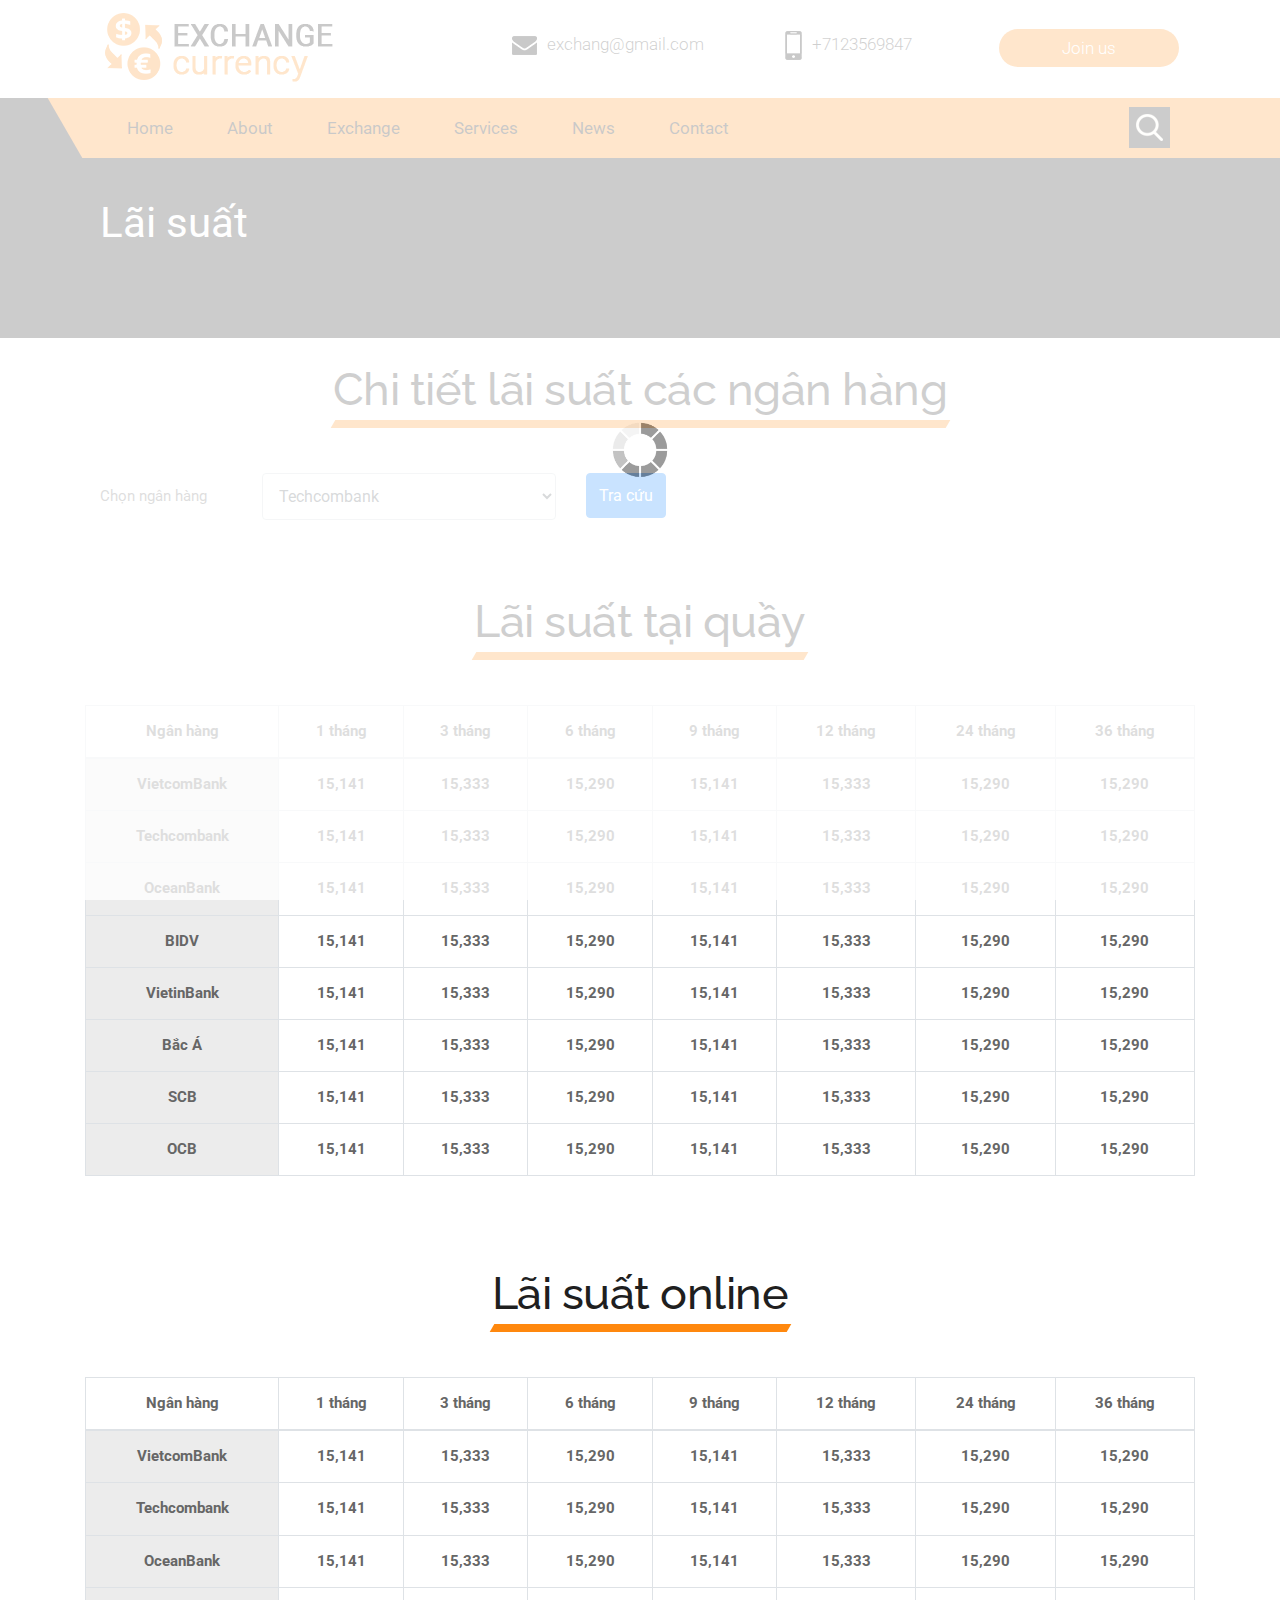
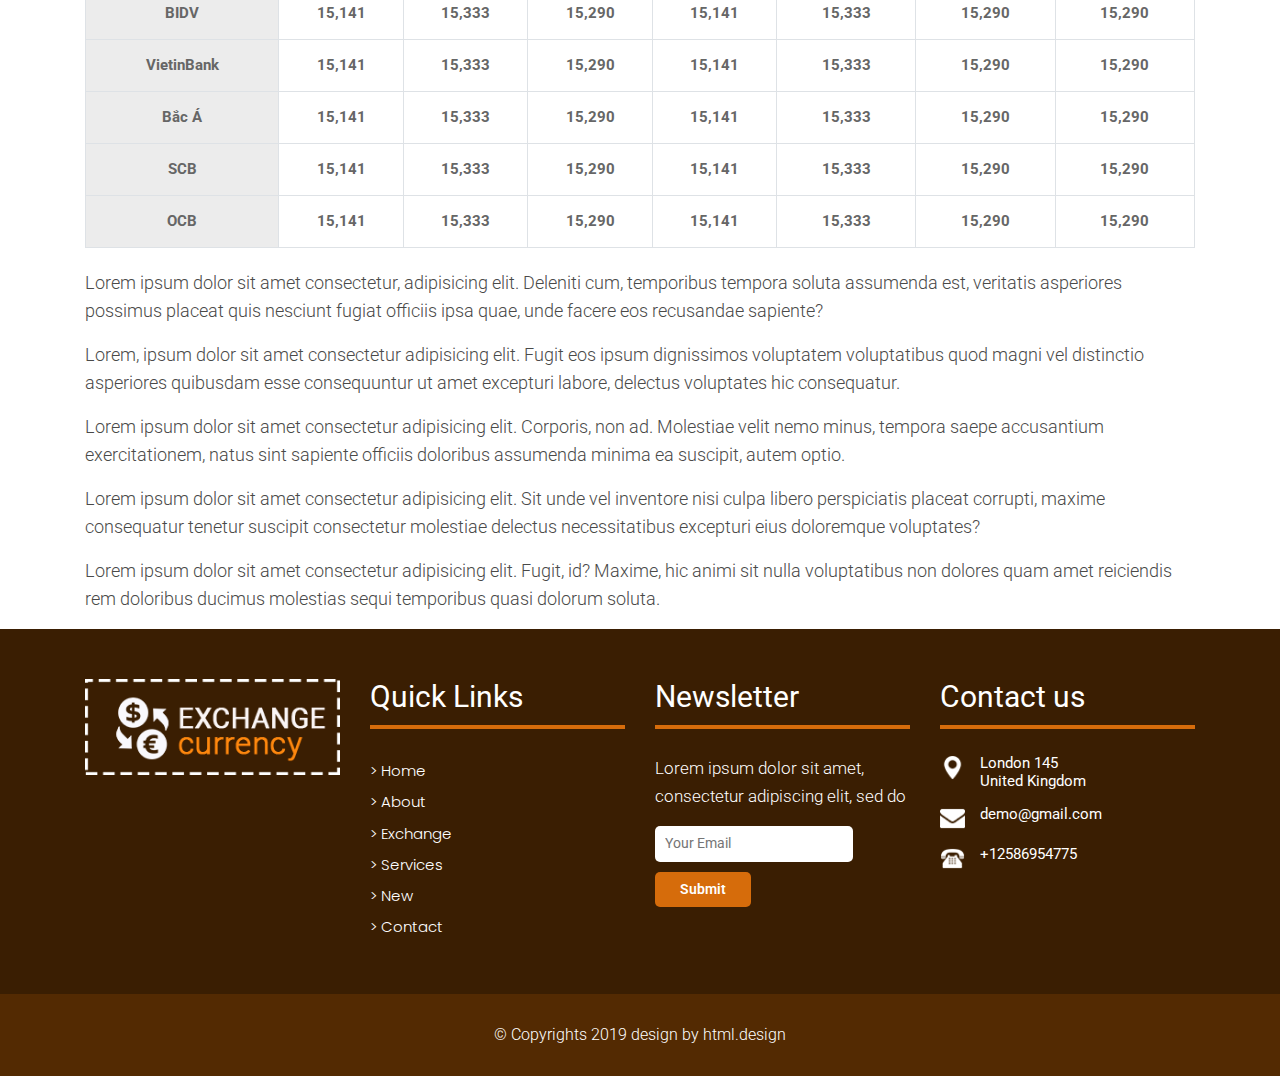
<file: interest.html>
<!DOCTYPE html>
<html lang="en">
<!-- Basic -->

<head>
    <meta charset="utf-8">
    <meta http-equiv="X-UA-Compatible" content="IE=edge">

    <!-- Mobile Metas -->
    <meta name="viewport" content="width=device-width, minimum-scale=1.0, maximum-scale=1.0, user-scalable=no">

    <!-- Site Metas -->
    <title>Exchange Currency - Responsive HTML5 Template</title>
    <meta name="keywords" content="">
    <meta name="description" content="">
    <meta name="author" content="">

    <!-- Site Icons -->
    <link rel="shortcut icon" href="#" type="image/x-icon" />
    <link rel="apple-touch-icon" href="#" />

    <!-- Bootstrap CSS -->
    <link rel="stylesheet" href="css/bootstrap.min.css" />
    <!-- Pogo Slider CSS -->
    <link rel="stylesheet" href="css/pogo-slider.min.css" />
    <!-- Site CSS -->
    <link rel="stylesheet" href="css/style.css" />
    <!-- Responsive CSS -->
    <link rel="stylesheet" href="css/responsive.css" />
    <!-- Custom CSS -->
    <link rel="stylesheet" href="css/custom.css" />

    <!--[if lt IE 9]>
      <script src="https://oss.maxcdn.com/libs/html5shiv/3.7.0/html5shiv.js"></script>
      <script src="https://oss.maxcdn.com/libs/respond.js/1.4.2/respond.min.js"></script>
    <![endif]-->

</head>

<body id="inner_page" data-spy="scroll" data-target="#navbar-wd" data-offset="98">

    <!-- LOADER -->
    <div id="preloader">
        <div class="loader">
            <img src="images/loader.gif" alt="#" />
        </div>
    </div>
    <!-- end loader -->
    <!-- END LOADER -->

    <!-- Start header -->
    <header class="top-header">
        <div class="header_top">
            
            <div class="container">
                <div class="row">
                    <div class="logo_section">
                        <a class="navbar-brand" href="index.html"><img src="images/logo.png" alt="image"></a>
                    </div>
                    <div class="site_information">
                        <ul>
                            <li><a href="mailto:exchang@gmail.com"><img src="images/mail_icon.png" alt="#" />exchang@gmail.com</a></li>
                            <li><a href="tel:exchang@gmail.com"><img src="images/phone_icon.png" alt="#" />+7123569847</a></li>
                            <li><a class="join_bt" href="#">Join us</a></li>
                        </ul>
                    </div>
                </div>
            </div>
        
        </div>
        <div class="header_bottom">
          <div class="container">
            <div class="col-sm-12">
                <div class="menu_orange_section" style="background: #ff880e;">
                   <nav class="navbar header-nav navbar-expand-lg"> 
                     <div class="menu_section">
                        <button class="navbar-toggler" type="button" data-toggle="collapse" data-target="#navbar-wd" aria-controls="navbar-wd" aria-expanded="false" aria-label="Toggle navigation">
                    <span></span>
                    <span></span>
                    <span></span>
                </button>
                <div class="collapse navbar-collapse justify-content-end" id="navbar-wd">
                    <ul class="navbar-nav">
                        <li><a class="nav-link" href="index.html">Home</a></li>
                        <li><a class="nav-link" href="about.html">About</a></li>
                        <li><a class="nav-link" href="exchange.html">Exchange</a></li>
                        <li><a class="nav-link" href="services.html">Services</a></li>
                        <li><a class="nav-link" href="new.html">News</a></li>
                        <li><a class="nav-link" href="contact.html">Contact</a></li>
                    </ul>
                </div>
                     </div>
                 </nav>
                 <div class="search-box">
                    <input type="text" class="search-txt" placeholder="Search">
                    <a class="search-btn">
                        <img src="images/search_icon.png" alt="#" />
                    </a>
                </div> 
                </div>
            </div>
          </div>
        </div>
        
    </header>
    <!-- End header -->

    <!-- Start Banner -->
    <div class="section inner_page_banner">
        <div class="container">
            <div class="row">
                <div class="col-md-12">
                    <div class="banner_title">
                        <h3>Lãi suất</h3>
                    </div>
                </div>
            </div>
        </div>
    </div>
    <!-- End Banner -->

    <!-- Start Banner -->
    <div class="section margin-top-25">
        <div class="container">
            <div class="row">
                <div class="col-md-12">
                    <div class="btn-item">
                        <div class="col-md-12">
                            <div class="full">
                                <div class="heading_main text_align_center">
                                    <h2><span class="theme_color"></span>Chi tiết lãi suất các ngân hàng</h2>    
                                </div>
                            </div>
                        </div>
                    </div>
                    <form action="" method="POST">
                        <input type="hidden" name="_token" value="{{ csrf_token() }}">
                        <br>
                        <div class="col-md-7 pull-left">
                            <div class="row">
                            <div class="col-md-3 pull-left">
                                <label for="form-control" style="margin-top:10px;">Chọn ngân hàng</label>
                            </div>
                            <div class="col-md-6 pull-right">
                                <select class="form-control" name="bankID" id="">
                                    <option value="1">Techcombank</option>
                                    <option value="2">HSBC</option>
                                    <option value="3">SHB</option>
                                    <option value="4">TPB</option>
                                    <option value="5">BIDV</option>
                                    <option value="6">VietinBank</option>
                                    <option value="7">SacomBank</option>
                                    <option value="8">VietcomBank</option>
                                    <option value="9">DongABank</option>
                                    <option value="10">ACB</option>
                                    <option value="11">ArgiBank</option>
                                    <option value="12">EximBank</option>
                                    <option value="13">MBank</option>
                                </select>
                            </div>
                            <div class="col-md-3">
                                <input type="submit" name="check" value="Tra cứu" class="btn btn-primary" style="height:45px;">
                            </div>
                            </div>
                        </div>
                    </form>
                </div>
                </div>
            </div>
        </div>
    </div>
    <!-- End Banner -->
    
    <!-- section exchanges -->
    <div class="section layout_padding">
        <div class="container">
            <div class="row">
                <div class="col-md-12">
                    <div class="full">
                        <div class="heading_main text_align_center">
                            <h2><span class="theme_color"></span>Lãi suất tại quầy</h2>    
                        </div>
                    </div>
                </div>
            </div>
            <!-- table exchanges pages home -->
            <div class="table-exchange-home">
                <div class="col-md-12 pull-right">
                    <div class="row">   
                        <table class="table table-hover table-bordered" id="table-exchange-page">
                            <thead>
                                <tr>
                                    <th class="text-center">Ngân hàng</th>
                                    <th class="text-center">1 tháng</th>
                                    <th class="text-center">3 tháng</th>
                                    <th class="text-center">6 tháng</th>
                                    <th class="text-center">9 tháng</th>
                                    <th class="text-center">12 tháng</th>
                                    <th class="text-center">24 tháng</th>
                                    <th class="text-center">36 tháng</th>
                                </tr>
                            </thead>
                            <tbody>
                                <tr>
                                    <th class="bg-gray">VietcomBank</th>
                                    <th>15,141</th>
                                    <th>15,333</th>
                                    <th>15,290</th>
                                    <th>15,141</th>
                                    <th>15,333</th>
                                    <th>15,290</th>
                                    <th>15,290</th>
                                </tr>
                                <tr>
                                    <th class="bg-gray">Techcombank</th>
                                    <th>15,141</th>
                                    <th>15,333</th>
                                    <th>15,290</th>
                                    <th>15,141</th>
                                    <th>15,333</th>
                                    <th>15,290</th>
                                    <th>15,290</th>
                                </tr>
                                <tr>
                                    <th class="bg-gray">OceanBank</th>
                                    <th>15,141</th>
                                    <th>15,333</th>
                                    <th>15,290</th>
                                    <th>15,141</th>
                                    <th>15,333</th>
                                    <th>15,290</th>
                                    <th>15,290</th>
                                </tr>
                                <tr>
                                    <th class="bg-gray">BIDV</th>
                                    <th>15,141</th>
                                    <th>15,333</th>
                                    <th>15,290</th>
                                    <th>15,141</th>
                                    <th>15,333</th>
                                    <th>15,290</th>
                                    <th>15,290</th>
                                </tr>
                                <tr>
                                    <th class="bg-gray">VietinBank</th>
                                    <th>15,141</th>
                                    <th>15,333</th>
                                    <th>15,290</th>
                                    <th>15,141</th>
                                    <th>15,333</th>
                                    <th>15,290</th>
                                    <th>15,290</th>
                                </tr>
                                <tr>
                                    <th class="bg-gray">Bắc Á</th>
                                    <th>15,141</th>
                                    <th>15,333</th>
                                    <th>15,290</th>
                                    <th>15,141</th>
                                    <th>15,333</th>
                                    <th>15,290</th>
                                    <th>15,290</th>
                                </tr>
                                <tr>
                                    <th class="bg-gray">SCB</th>
                                    <th>15,141</th>
                                    <th>15,333</th>
                                    <th>15,290</th>
                                    <th>15,141</th>
                                    <th>15,333</th>
                                    <th>15,290</th>
                                    <th>15,290</th>
                                </tr>
                                <tr>
                                    <th class="bg-gray">OCB</th>
                                    <th>15,141</th>
                                    <th>15,333</th>
                                    <th>15,290</th>
                                    <th>15,141</th>
                                    <th>15,333</th>
                                    <th>15,290</th>
                                    <th>15,290</th>
                                </tr>
                            </tbody>
                        </table>
                    </div>
                </div>
            </div>
        </div>
    </div>
    <!-- end section -->

    <!-- section exchanges -->
    <div class="section">
        <div class="container">
            <div class="row">
                <div class="col-md-12">
                    <div class="full">
                        <div class="heading_main text_align_center">
                            <h2><span class="theme_color"></span>Lãi suất online</h2>    
                        </div>
                    </div>
                </div>
            </div>
            <!-- table exchanges pages home -->
            <div class="table-exchange-home">
                <div class="col-md-12 pull-right">
                    <div class="row">   
                        <table class="table table-hover table-bordered" id="table-exchange-page">
                            <thead>
                                <tr>
                                    <th class="text-center">Ngân hàng</th>
                                    <th class="text-center">1 tháng</th>
                                    <th class="text-center">3 tháng</th>
                                    <th class="text-center">6 tháng</th>
                                    <th class="text-center">9 tháng</th>
                                    <th class="text-center">12 tháng</th>
                                    <th class="text-center">24 tháng</th>
                                    <th class="text-center">36 tháng</th>
                                </tr>
                            </thead>
                            <tbody>
                                <tr>
                                    <th class="bg-gray">VietcomBank</th>
                                    <th>15,141</th>
                                    <th>15,333</th>
                                    <th>15,290</th>
                                    <th>15,141</th>
                                    <th>15,333</th>
                                    <th>15,290</th>
                                    <th>15,290</th>
                                </tr>
                                <tr>
                                    <th class="bg-gray">Techcombank</th>
                                    <th>15,141</th>
                                    <th>15,333</th>
                                    <th>15,290</th>
                                    <th>15,141</th>
                                    <th>15,333</th>
                                    <th>15,290</th>
                                    <th>15,290</th>
                                </tr>
                                <tr>
                                    <th class="bg-gray">OceanBank</th>
                                    <th>15,141</th>
                                    <th>15,333</th>
                                    <th>15,290</th>
                                    <th>15,141</th>
                                    <th>15,333</th>
                                    <th>15,290</th>
                                    <th>15,290</th>
                                </tr>
                                <tr>
                                    <th class="bg-gray">BIDV</th>
                                    <th>15,141</th>
                                    <th>15,333</th>
                                    <th>15,290</th>
                                    <th>15,141</th>
                                    <th>15,333</th>
                                    <th>15,290</th>
                                    <th>15,290</th>
                                </tr>
                                <tr>
                                    <th class="bg-gray">VietinBank</th>
                                    <th>15,141</th>
                                    <th>15,333</th>
                                    <th>15,290</th>
                                    <th>15,141</th>
                                    <th>15,333</th>
                                    <th>15,290</th>
                                    <th>15,290</th>
                                </tr>
                                <tr>
                                    <th class="bg-gray">Bắc Á</th>
                                    <th>15,141</th>
                                    <th>15,333</th>
                                    <th>15,290</th>
                                    <th>15,141</th>
                                    <th>15,333</th>
                                    <th>15,290</th>
                                    <th>15,290</th>
                                </tr>
                                <tr>
                                    <th class="bg-gray">SCB</th>
                                    <th>15,141</th>
                                    <th>15,333</th>
                                    <th>15,290</th>
                                    <th>15,141</th>
                                    <th>15,333</th>
                                    <th>15,290</th>
                                    <th>15,290</th>
                                </tr>
                                <tr>
                                    <th class="bg-gray">OCB</th>
                                    <th>15,141</th>
                                    <th>15,333</th>
                                    <th>15,290</th>
                                    <th>15,141</th>
                                    <th>15,333</th>
                                    <th>15,290</th>
                                    <th>15,290</th>
                                </tr>
                            </tbody>
                        </table>
                    </div>
                </div>
            </div>
        </div>
    </div>
    <!-- end section -->

    <!-- Start Banner -->
    <div class="section">
            <div class="container">
                <div class="row">
                    <div class="col-md-12">
                        <div class="banner_title">
                            <p>Lorem ipsum dolor sit amet consectetur, adipisicing elit. Deleniti cum, temporibus tempora soluta assumenda est, veritatis asperiores possimus placeat quis nesciunt fugiat officiis ipsa quae, unde facere eos recusandae sapiente?</p>
                            <p>Lorem, ipsum dolor sit amet consectetur adipisicing elit. Fugit eos ipsum dignissimos voluptatem voluptatibus quod magni vel distinctio asperiores quibusdam esse consequuntur ut amet excepturi labore, delectus voluptates hic consequatur.</p>
                            <p>Lorem ipsum dolor sit amet consectetur adipisicing elit. Corporis, non ad. Molestiae velit nemo minus, tempora saepe accusantium exercitationem, natus sint sapiente officiis doloribus assumenda minima ea suscipit, autem optio.</p>
                            <p>Lorem ipsum dolor sit amet consectetur adipisicing elit. Sit unde vel inventore nisi culpa libero perspiciatis placeat corrupti, maxime consequatur tenetur suscipit consectetur molestiae delectus necessitatibus excepturi eius doloremque voluptates?</p>
                            <p>Lorem ipsum dolor sit amet consectetur adipisicing elit. Fugit, id? Maxime, hic animi sit nulla voluptatibus non dolores quam amet reiciendis rem doloribus ducimus molestias sequi temporibus quasi dolorum soluta.</p>
                        </div>
                    </div>
                </div>
            </div>
        </div>
        <!-- End Banner -->
   
    <!-- Start Footer -->
    <footer class="footer-box">
        <div class="container">
            <div class="row">
               <div class="col-md-12 white_fonts">
                    <div class="row">
                        <div class="col-sm-6 col-md-6 col-lg-3">
                            <div class="full">
                                <img class="img-responsive" src="images/footer_logo.png" alt="#" />
                            </div>
                        </div>
                        <div class="col-sm-6 col-md-6 col-lg-3">
                            <div class="full">
                                <h3>Quick Links</h3>
                            </div>
                            <div class="full">
                                <ul class="menu_footer">
                                    <li><a href="home.html">> Home</a></li>
                                    <li><a href="about.html">> About</a></li>
                                    <li><a href="exchange.html">> Exchange</a></li>
                                    <li><a href="services.html">> Services</a></li>
                                    <li><a href="new.html">> New</a></li>
                                    <li><a href="contact.html">> Contact</a></li>
                                </ul>
                            </div>
                        </div>
                        <div class="col-sm-6 col-md-6 col-lg-3">
                            <div class="full">
                                <div class="footer_blog full white_fonts">
                             <h3>Newsletter</h3>
                             <p>Lorem ipsum dolor sit amet, consectetur adipiscing elit, sed do</p>
                             <div class="newsletter_form">
                                <form action="index.html">
                                   <input type="email" placeholder="Your Email" name="#" required="">
                                   <button>Submit</button>
                                </form>
                             </div>
                         </div>
                            </div>
                        </div>
                        <div class="col-sm-6 col-md-6 col-lg-3">
                            <div class="full">
                                <div class="footer_blog full white_fonts">
                             <h3>Contact us</h3>
                             <ul class="full">
                               <li><img src="images/i5.png"><span>London 145<br>United Kingdom</span></li>
                               <li><img src="images/i6.png"><span>demo@gmail.com</span></li>
                               <li><img src="images/i7.png"><span>+12586954775</span></li>
                             </ul>
                         </div>
                            </div>
                        </div>
					</div>
                </div>
			 </div>
        </div>
    </footer>
    <!-- End Footer -->

    <div class="footer_bottom">
        <div class="container">
            <div class="row">
                <div class="col-12">
                    <p class="crp">© Copyrights 2019 design by html.design</p>
                </div>
            </div>
        </div>
    </div>

    <a href="#" id="scroll-to-top" class="hvr-radial-out"><i class="fa fa-angle-up"></i></a>

    <!-- ALL JS FILES -->
    <script src="js/jquery.min.js"></script>
	<script src="js/popper.min.js"></script>
    <script src="js/bootstrap.min.js"></script>
    <!-- ALL PLUGINS -->
    <script src="js/jquery.magnific-popup.min.js"></script>
    <script src="js/jquery.pogo-slider.min.js"></script>
    <script src="js/slider-index.js"></script>
    <script src="js/smoothscroll.js"></script>
    <script src="js/form-validator.min.js"></script>
    <script src="js/contact-form-script.js"></script>
    <script src="js/isotope.min.js"></script>
    <script src="js/images-loded.min.js"></script>
    <script src="js/custom.js"></script>
	
</body>

</html>
</file>
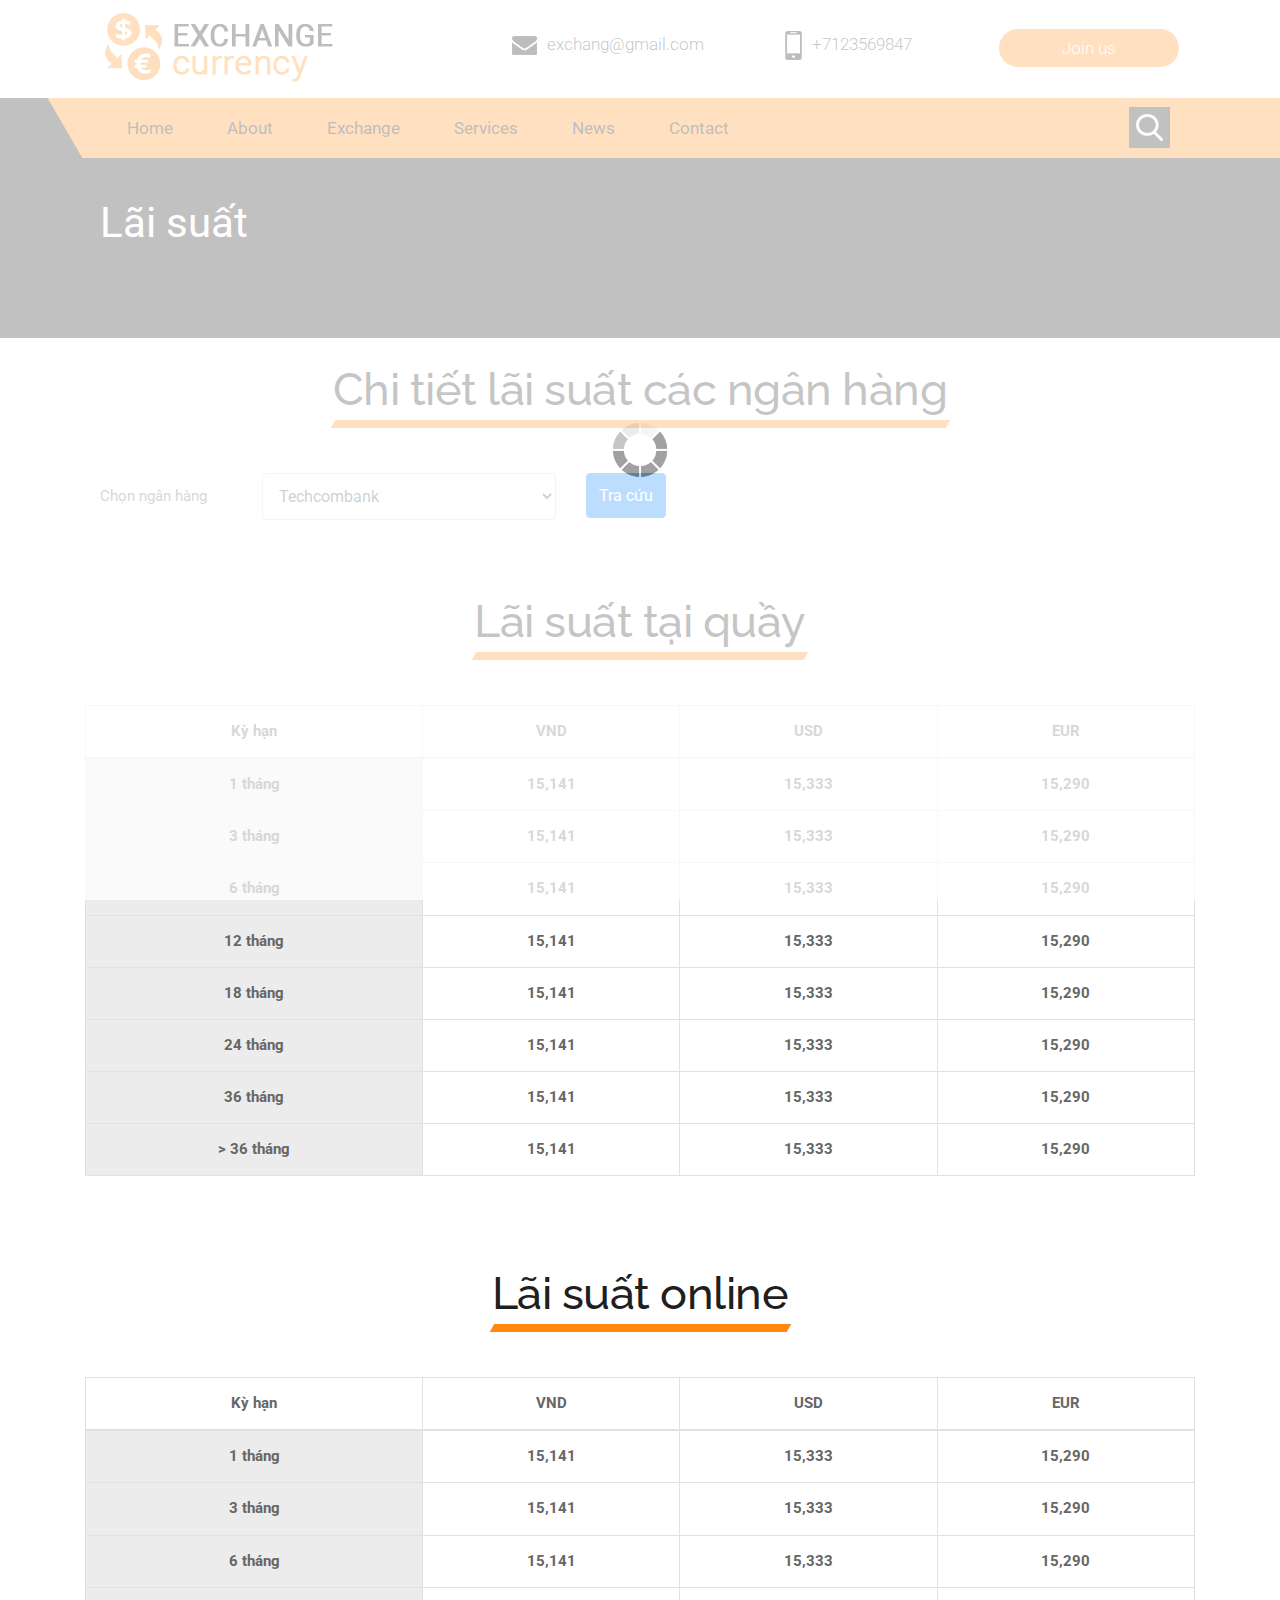
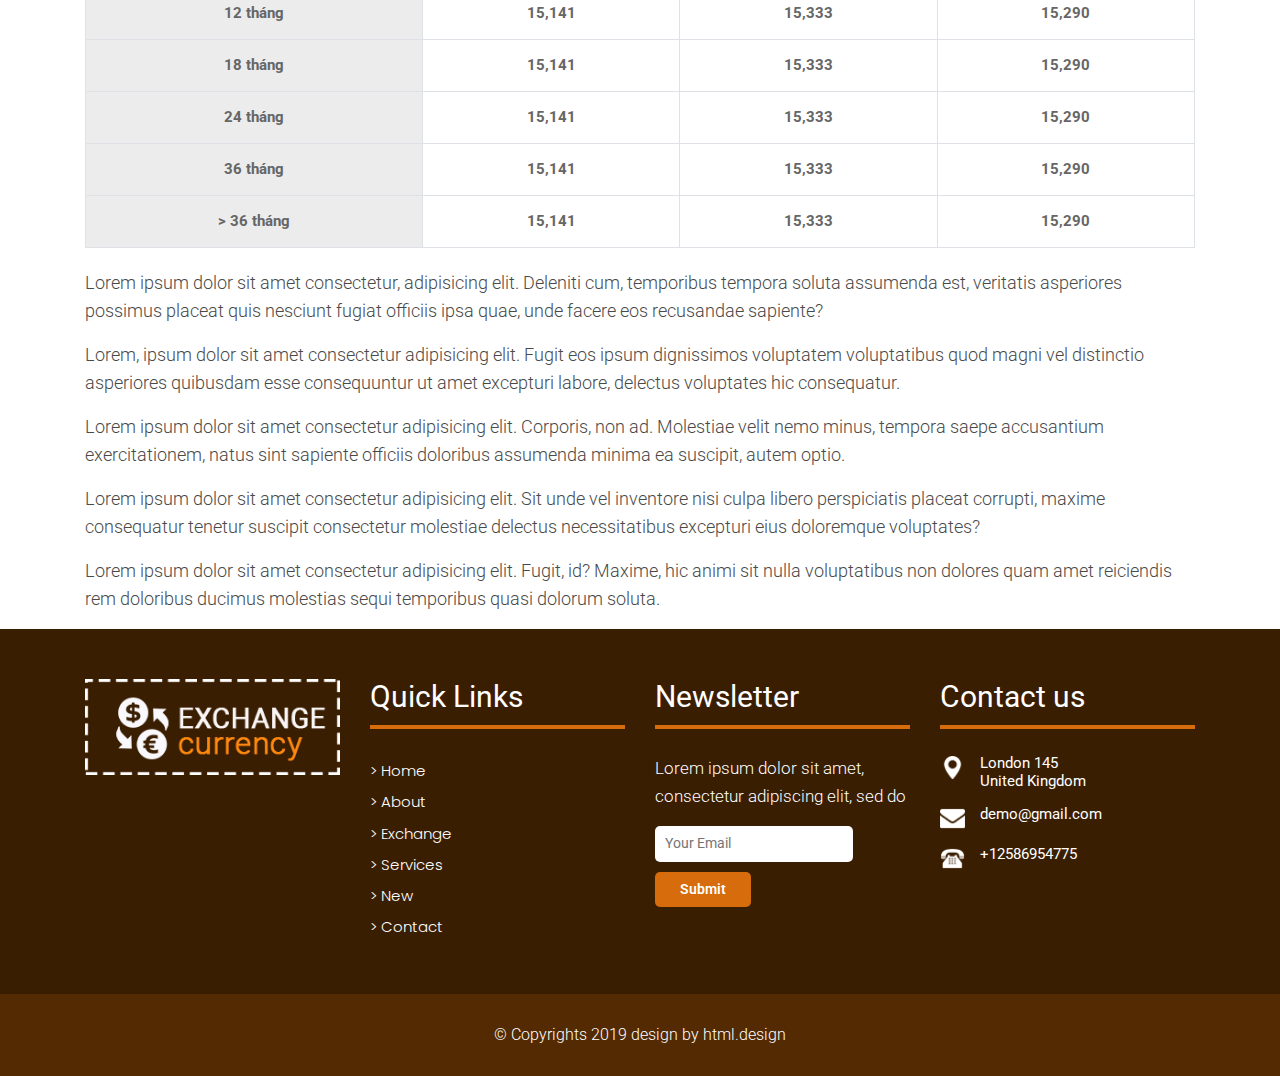
<file: interestBanking.html>
<!DOCTYPE html>
<html lang="en">
<!-- Basic -->

<head>
    <meta charset="utf-8">
    <meta http-equiv="X-UA-Compatible" content="IE=edge">

    <!-- Mobile Metas -->
    <meta name="viewport" content="width=device-width, minimum-scale=1.0, maximum-scale=1.0, user-scalable=no">

    <!-- Site Metas -->
    <title>Exchange Currency - Responsive HTML5 Template</title>
    <meta name="keywords" content="">
    <meta name="description" content="">
    <meta name="author" content="">

    <!-- Site Icons -->
    <link rel="shortcut icon" href="#" type="image/x-icon" />
    <link rel="apple-touch-icon" href="#" />

    <!-- Bootstrap CSS -->
    <link rel="stylesheet" href="css/bootstrap.min.css" />
    <!-- Pogo Slider CSS -->
    <link rel="stylesheet" href="css/pogo-slider.min.css" />
    <!-- Site CSS -->
    <link rel="stylesheet" href="css/style.css" />
    <!-- Responsive CSS -->
    <link rel="stylesheet" href="css/responsive.css" />
    <!-- Custom CSS -->
    <link rel="stylesheet" href="css/custom.css" />

    <!--[if lt IE 9]>
      <script src="https://oss.maxcdn.com/libs/html5shiv/3.7.0/html5shiv.js"></script>
      <script src="https://oss.maxcdn.com/libs/respond.js/1.4.2/respond.min.js"></script>
    <![endif]-->

</head>

<body id="inner_page" data-spy="scroll" data-target="#navbar-wd" data-offset="98">

    <!-- LOADER -->
    <div id="preloader">
        <div class="loader">
            <img src="images/loader.gif" alt="#" />
        </div>
    </div>
    <!-- end loader -->
    <!-- END LOADER -->

    <!-- Start header -->
    <header class="top-header">
        <div class="header_top">
            
            <div class="container">
                <div class="row">
                    <div class="logo_section">
                        <a class="navbar-brand" href="index.html"><img src="images/logo.png" alt="image"></a>
                    </div>
                    <div class="site_information">
                        <ul>
                            <li><a href="mailto:exchang@gmail.com"><img src="images/mail_icon.png" alt="#" />exchang@gmail.com</a></li>
                            <li><a href="tel:exchang@gmail.com"><img src="images/phone_icon.png" alt="#" />+7123569847</a></li>
                            <li><a class="join_bt" href="#">Join us</a></li>
                        </ul>
                    </div>
                </div>
            </div>
        
        </div>
        <div class="header_bottom">
          <div class="container">
            <div class="col-sm-12">
                <div class="menu_orange_section" style="background: #ff880e;">
                   <nav class="navbar header-nav navbar-expand-lg"> 
                     <div class="menu_section">
                        <button class="navbar-toggler" type="button" data-toggle="collapse" data-target="#navbar-wd" aria-controls="navbar-wd" aria-expanded="false" aria-label="Toggle navigation">
                    <span></span>
                    <span></span>
                    <span></span>
                </button>
                <div class="collapse navbar-collapse justify-content-end" id="navbar-wd">
                    <ul class="navbar-nav">
                        <li><a class="nav-link" href="index.html">Home</a></li>
                        <li><a class="nav-link" href="about.html">About</a></li>
                        <li><a class="nav-link" href="exchange.html">Exchange</a></li>
                        <li><a class="nav-link" href="services.html">Services</a></li>
                        <li><a class="nav-link" href="new.html">News</a></li>
                        <li><a class="nav-link" href="contact.html">Contact</a></li>
                    </ul>
                </div>
                     </div>
                 </nav>
                 <div class="search-box">
                    <input type="text" class="search-txt" placeholder="Search">
                    <a class="search-btn">
                        <img src="images/search_icon.png" alt="#" />
                    </a>
                </div> 
                </div>
            </div>
          </div>
        </div>
        
    </header>
    <!-- End header -->

    <!-- Start Banner -->
    <div class="section inner_page_banner">
        <div class="container">
            <div class="row">
                <div class="col-md-12">
                    <div class="banner_title">
                        <h3>Lãi suất</h3>
                    </div>
                </div>
            </div>
        </div>
    </div>
    <!-- End Banner -->

    <!-- Start Banner -->
    <div class="section margin-top-25">
        <div class="container">
            <div class="row">
                <div class="col-md-12">
                    <div class="btn-item">
                        <div class="col-md-12">
                            <div class="full">
                                <div class="heading_main text_align_center">
                                    <h2><span class="theme_color"></span>Chi tiết lãi suất các ngân hàng</h2>    
                                </div>
                            </div>
                        </div>
                    </div>
                    <form action="" method="POST">
                        <input type="hidden" name="_token" value="{{ csrf_token() }}">
                        <br>
                        <div class="col-md-7 pull-left">
                            <div class="row">
                            <div class="col-md-3 pull-left">
                                <label for="form-control" style="margin-top:10px;">Chọn ngân hàng</label>
                            </div>
                            <div class="col-md-6 pull-right">
                                <select class="form-control" name="bankID" id="">
                                    <option value="1">Techcombank</option>
                                    <option value="2">HSBC</option>
                                    <option value="3">SHB</option>
                                    <option value="4">TPB</option>
                                    <option value="5">BIDV</option>
                                    <option value="6">VietinBank</option>
                                    <option value="7">SacomBank</option>
                                    <option value="8">VietcomBank</option>
                                    <option value="9">DongABank</option>
                                    <option value="10">ACB</option>
                                    <option value="11">ArgiBank</option>
                                    <option value="12">EximBank</option>
                                    <option value="13">MBank</option>
                                </select>
                            </div>
                            <div class="col-md-3">
                                <input type="submit" name="check" value="Tra cứu" class="btn btn-primary" style="height:45px;">
                            </div>
                            </div>
                        </div>
                    </form>
                </div>
                </div>
            </div>
        </div>
    </div>
    <!-- End Banner -->
    
    <!-- section exchanges -->
    <div class="section layout_padding">
        <div class="container">
            <div class="row">
                <div class="col-md-12">
                    <div class="full">
                        <div class="heading_main text_align_center">
                            <h2><span class="theme_color"></span>Lãi suất tại quầy</h2>    
                        </div>
                    </div>
                </div>
            </div>
            <!-- table exchanges pages home -->
            <div class="table-exchange-home">
                <div class="col-md-12 pull-right">
                    <div class="row">   
                        <table class="table table-hover table-bordered" id="table-exchange-page">
                            <thead>
                                <tr>
                                    <th class="text-center">Kỳ hạn</th>
                                    <th class="text-center">VND</th>
                                    <th class="text-center">USD</th>
                                    <th class="text-center">EUR</th>
                                </tr>
                            </thead>
                            <tbody>
                                <tr>
                                    <th class="bg-gray">1 tháng</th>
                                    <th>15,141</th>
                                    <th>15,333</th>
                                    <th>15,290</th>
                                </tr>
                                <tr>
                                    <th class="bg-gray">3 tháng</th>
                                    <th>15,141</th>
                                    <th>15,333</th>
                                    <th>15,290</th>
                                </tr>
                                <tr>
                                    <th class="bg-gray">6 tháng</th>
                                    <th>15,141</th>
                                    <th>15,333</th>
                                    <th>15,290</th>
                                </tr>
                                <tr>
                                    <th class="bg-gray">12 tháng</th>
                                    <th>15,141</th>
                                    <th>15,333</th>
                                    <th>15,290</th>
                                </tr>
                                <tr>
                                    <th class="bg-gray">18 tháng</th>
                                    <th>15,141</th>
                                    <th>15,333</th>
                                    <th>15,290</th>
                                </tr>
                                <tr>
                                    <th class="bg-gray">24 tháng</th>
                                    <th>15,141</th>
                                    <th>15,333</th>
                                    <th>15,290</th>
                                </tr>
                                <tr>
                                    <th class="bg-gray">36 tháng</th>
                                    <th>15,141</th>
                                    <th>15,333</th>
                                    <th>15,290</th>
                                </tr>
                                <tr>
                                    <th class="bg-gray">> 36 tháng</th>
                                    <th>15,141</th>
                                    <th>15,333</th>
                                    <th>15,290</th>
                                </tr>
                            </tbody>
                        </table>
                    </div>
                </div>
            </div>
        </div>
    </div>
    <!-- end section -->

    <!-- section exchanges -->
    <div class="section">
        <div class="container">
            <div class="row">
                <div class="col-md-12">
                    <div class="full">
                        <div class="heading_main text_align_center">
                            <h2><span class="theme_color"></span>Lãi suất online</h2>    
                        </div>
                    </div>
                </div>
            </div>
            <!-- table exchanges pages home -->
            <div class="table-exchange-home">
                <div class="col-md-12 pull-right">
                    <div class="row">   
                            <table class="table table-hover table-bordered" id="table-exchange-page">
                                <thead>
                                    <tr>
                                        <th class="text-center">Kỳ hạn</th>
                                        <th class="text-center">VND</th>
                                        <th class="text-center">USD</th>
                                        <th class="text-center">EUR</th>
                                    </tr>
                                </thead>
                                <tbody>
                                    <tr>
                                        <th class="bg-gray">1 tháng</th>
                                        <th>15,141</th>
                                        <th>15,333</th>
                                        <th>15,290</th>
                                    </tr>
                                    <tr>
                                        <th class="bg-gray">3 tháng</th>
                                        <th>15,141</th>
                                        <th>15,333</th>
                                        <th>15,290</th>
                                    </tr>
                                    <tr>
                                        <th class="bg-gray">6 tháng</th>
                                        <th>15,141</th>
                                        <th>15,333</th>
                                        <th>15,290</th>
                                    </tr>
                                    <tr>
                                        <th class="bg-gray">12 tháng</th>
                                        <th>15,141</th>
                                        <th>15,333</th>
                                        <th>15,290</th>
                                    </tr>
                                    <tr>
                                        <th class="bg-gray">18 tháng</th>
                                        <th>15,141</th>
                                        <th>15,333</th>
                                        <th>15,290</th>
                                    </tr>
                                    <tr>
                                        <th class="bg-gray">24 tháng</th>
                                        <th>15,141</th>
                                        <th>15,333</th>
                                        <th>15,290</th>
                                    </tr>
                                    <tr>
                                        <th class="bg-gray">36 tháng</th>
                                        <th>15,141</th>
                                        <th>15,333</th>
                                        <th>15,290</th>
                                    </tr>
                                    <tr>
                                        <th class="bg-gray">> 36 tháng</th>
                                        <th>15,141</th>
                                        <th>15,333</th>
                                        <th>15,290</th>
                                    </tr>
                                </tbody>
                            </table>
                    </div>
                </div>
            </div>
        </div>
    </div>
    <!-- end section -->

    <!-- Start Banner -->
    <div class="section">
            <div class="container">
                <div class="row">
                    <div class="col-md-12">
                        <div class="banner_title">
                            <p>Lorem ipsum dolor sit amet consectetur, adipisicing elit. Deleniti cum, temporibus tempora soluta assumenda est, veritatis asperiores possimus placeat quis nesciunt fugiat officiis ipsa quae, unde facere eos recusandae sapiente?</p>
                            <p>Lorem, ipsum dolor sit amet consectetur adipisicing elit. Fugit eos ipsum dignissimos voluptatem voluptatibus quod magni vel distinctio asperiores quibusdam esse consequuntur ut amet excepturi labore, delectus voluptates hic consequatur.</p>
                            <p>Lorem ipsum dolor sit amet consectetur adipisicing elit. Corporis, non ad. Molestiae velit nemo minus, tempora saepe accusantium exercitationem, natus sint sapiente officiis doloribus assumenda minima ea suscipit, autem optio.</p>
                            <p>Lorem ipsum dolor sit amet consectetur adipisicing elit. Sit unde vel inventore nisi culpa libero perspiciatis placeat corrupti, maxime consequatur tenetur suscipit consectetur molestiae delectus necessitatibus excepturi eius doloremque voluptates?</p>
                            <p>Lorem ipsum dolor sit amet consectetur adipisicing elit. Fugit, id? Maxime, hic animi sit nulla voluptatibus non dolores quam amet reiciendis rem doloribus ducimus molestias sequi temporibus quasi dolorum soluta.</p>
                        </div>
                    </div>
                </div>
            </div>
        </div>
        <!-- End Banner -->
   
    <!-- Start Footer -->
    <footer class="footer-box">
        <div class="container">
            <div class="row">
               <div class="col-md-12 white_fonts">
                    <div class="row">
                        <div class="col-sm-6 col-md-6 col-lg-3">
                            <div class="full">
                                <img class="img-responsive" src="images/footer_logo.png" alt="#" />
                            </div>
                        </div>
                        <div class="col-sm-6 col-md-6 col-lg-3">
                            <div class="full">
                                <h3>Quick Links</h3>
                            </div>
                            <div class="full">
                                <ul class="menu_footer">
                                    <li><a href="home.html">> Home</a></li>
                                    <li><a href="about.html">> About</a></li>
                                    <li><a href="exchange.html">> Exchange</a></li>
                                    <li><a href="services.html">> Services</a></li>
                                    <li><a href="new.html">> New</a></li>
                                    <li><a href="contact.html">> Contact</a></li>
                                </ul>
                            </div>
                        </div>
                        <div class="col-sm-6 col-md-6 col-lg-3">
                            <div class="full">
                                <div class="footer_blog full white_fonts">
                             <h3>Newsletter</h3>
                             <p>Lorem ipsum dolor sit amet, consectetur adipiscing elit, sed do</p>
                             <div class="newsletter_form">
                                <form action="index.html">
                                   <input type="email" placeholder="Your Email" name="#" required="">
                                   <button>Submit</button>
                                </form>
                             </div>
                         </div>
                            </div>
                        </div>
                        <div class="col-sm-6 col-md-6 col-lg-3">
                            <div class="full">
                                <div class="footer_blog full white_fonts">
                             <h3>Contact us</h3>
                             <ul class="full">
                               <li><img src="images/i5.png"><span>London 145<br>United Kingdom</span></li>
                               <li><img src="images/i6.png"><span>demo@gmail.com</span></li>
                               <li><img src="images/i7.png"><span>+12586954775</span></li>
                             </ul>
                         </div>
                            </div>
                        </div>
					</div>
                </div>
			 </div>
        </div>
    </footer>
    <!-- End Footer -->

    <div class="footer_bottom">
        <div class="container">
            <div class="row">
                <div class="col-12">
                    <p class="crp">© Copyrights 2019 design by html.design</p>
                </div>
            </div>
        </div>
    </div>

    <a href="#" id="scroll-to-top" class="hvr-radial-out"><i class="fa fa-angle-up"></i></a>

    <!-- ALL JS FILES -->
    <script src="js/jquery.min.js"></script>
	<script src="js/popper.min.js"></script>
    <script src="js/bootstrap.min.js"></script>
    <!-- ALL PLUGINS -->
    <script src="js/jquery.magnific-popup.min.js"></script>
    <script src="js/jquery.pogo-slider.min.js"></script>
    <script src="js/slider-index.js"></script>
    <script src="js/smoothscroll.js"></script>
    <script src="js/form-validator.min.js"></script>
    <script src="js/contact-form-script.js"></script>
    <script src="js/isotope.min.js"></script>
    <script src="js/images-loded.min.js"></script>
    <script src="js/custom.js"></script>
	
</body>

</html>
</file>
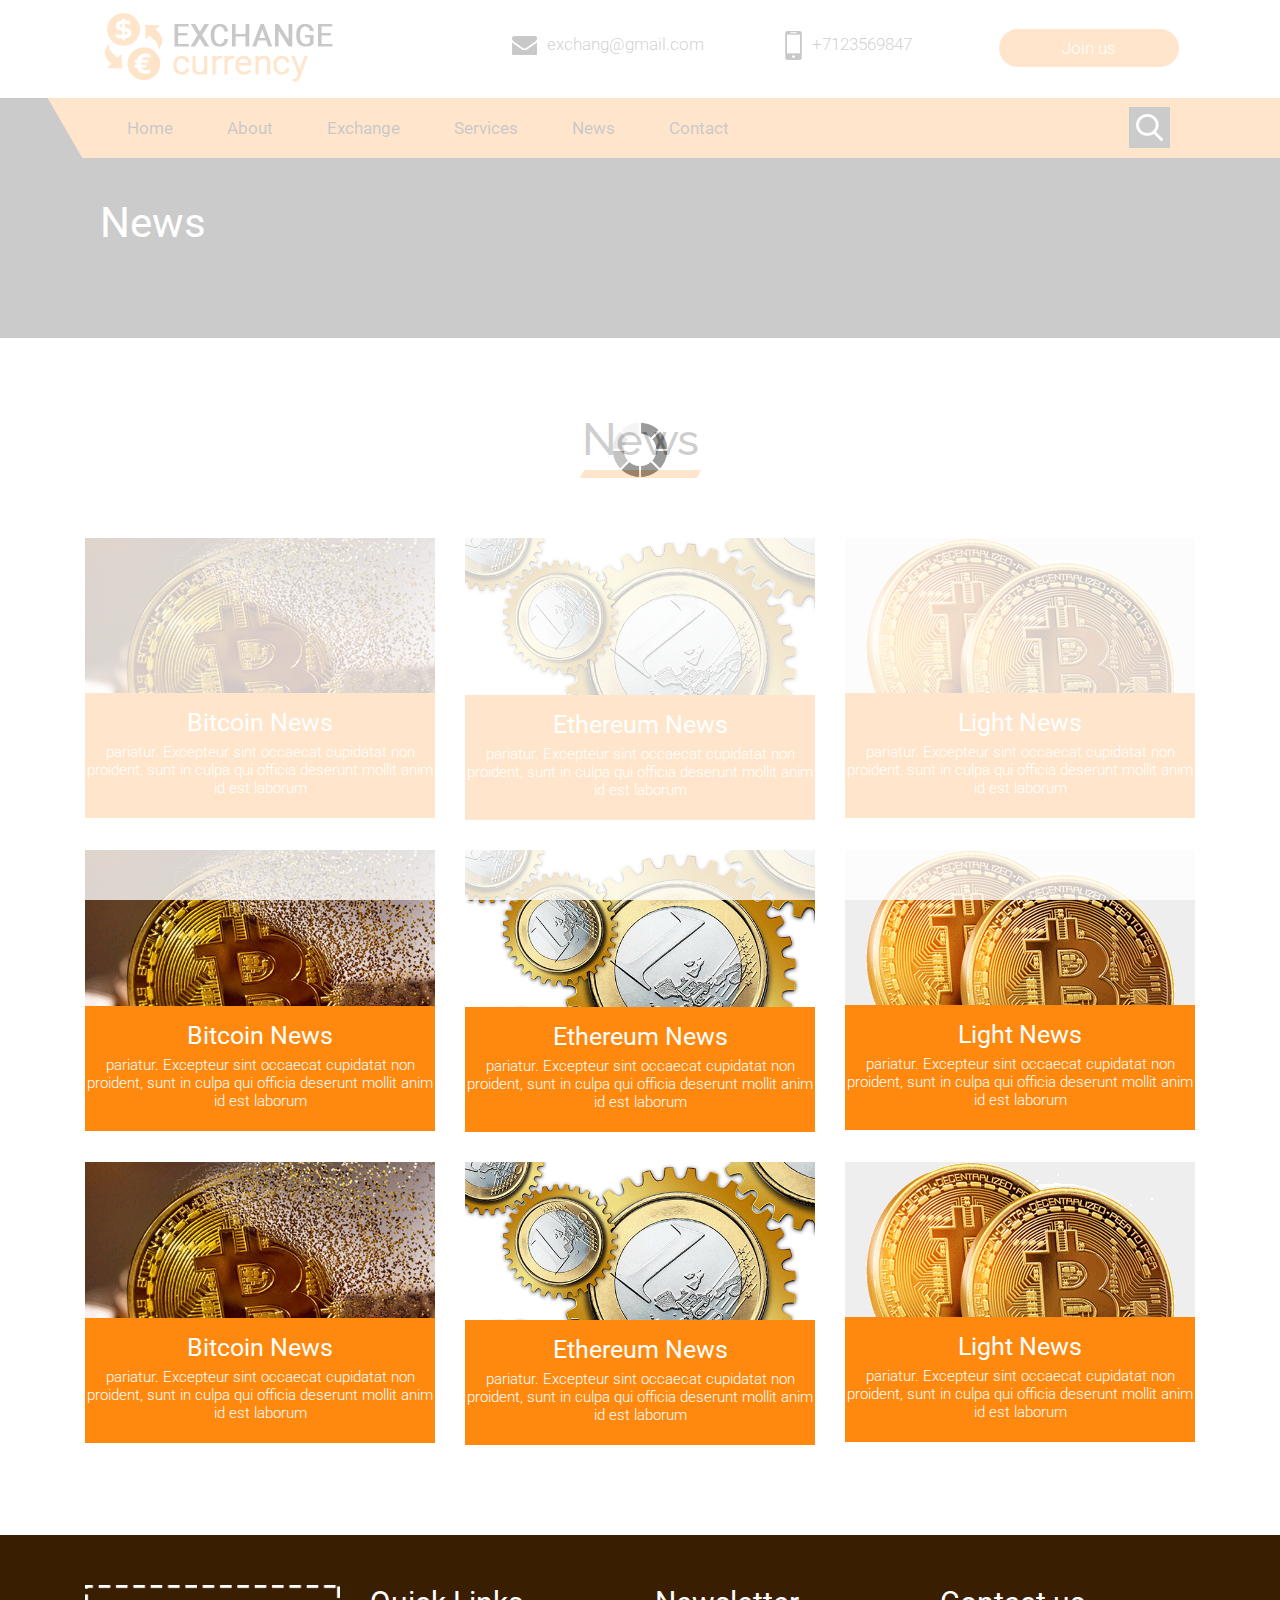
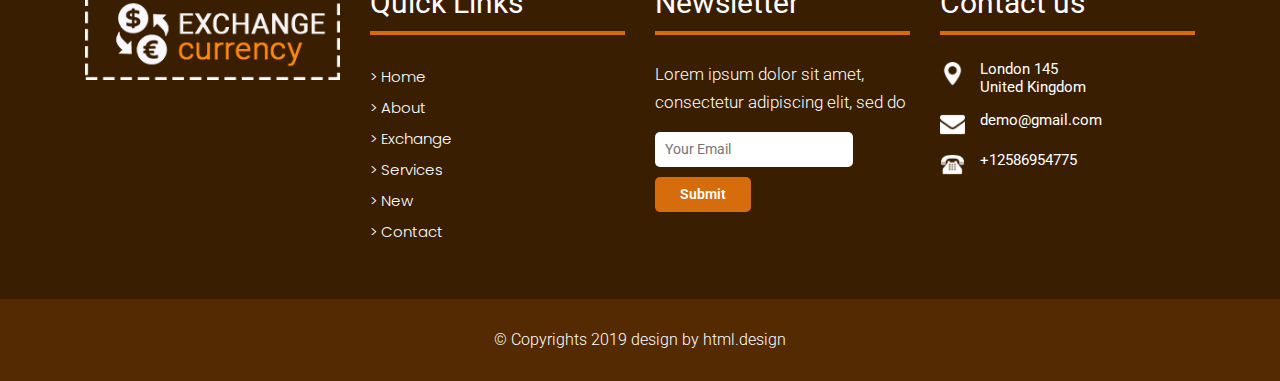
<file: new.html>
<!DOCTYPE html>
<html lang="en">
<!-- Basic -->

<head>
    <meta charset="utf-8">
    <meta http-equiv="X-UA-Compatible" content="IE=edge">

    <!-- Mobile Metas -->
    <meta name="viewport" content="width=device-width, minimum-scale=1.0, maximum-scale=1.0, user-scalable=no">

    <!-- Site Metas -->
    <title>Exchange Currency - Responsive HTML5 Template</title>
    <meta name="keywords" content="">
    <meta name="description" content="">
    <meta name="author" content="">

    <!-- Site Icons -->
    <link rel="shortcut icon" href="#" type="image/x-icon" />
    <link rel="apple-touch-icon" href="#" />

    <!-- Bootstrap CSS -->
    <link rel="stylesheet" href="css/bootstrap.min.css" />
    <!-- Pogo Slider CSS -->
    <link rel="stylesheet" href="css/pogo-slider.min.css" />
    <!-- Site CSS -->
    <link rel="stylesheet" href="css/style.css" />
    <!-- Responsive CSS -->
    <link rel="stylesheet" href="css/responsive.css" />
    <!-- Custom CSS -->
    <link rel="stylesheet" href="css/custom.css" />

    <!--[if lt IE 9]>
      <script src="https://oss.maxcdn.com/libs/html5shiv/3.7.0/html5shiv.js"></script>
      <script src="https://oss.maxcdn.com/libs/respond.js/1.4.2/respond.min.js"></script>
    <![endif]-->

</head>

<body id="inner_page" data-spy="scroll" data-target="#navbar-wd" data-offset="98">

    <!-- LOADER -->
    <div id="preloader">
        <div class="loader">
            <img src="images/loader.gif" alt="#" />
        </div>
    </div>
    <!-- end loader -->
    <!-- END LOADER -->

    <!-- Start header -->
    <header class="top-header">
        <div class="header_top">
            
            <div class="container">
                <div class="row">
                    <div class="logo_section">
                        <a class="navbar-brand" href="index.html"><img src="images/logo.png" alt="image"></a>
                    </div>
                    <div class="site_information">
                        <ul>
                            <li><a href="mailto:exchang@gmail.com"><img src="images/mail_icon.png" alt="#" />exchang@gmail.com</a></li>
                            <li><a href="tel:exchang@gmail.com"><img src="images/phone_icon.png" alt="#" />+7123569847</a></li>
                            <li><a class="join_bt" href="#">Join us</a></li>
                        </ul>
                    </div>
                </div>
            </div>
        
        </div>
        <div class="header_bottom">
          <div class="container">
            <div class="col-sm-12">
                <div class="menu_orange_section" style="background: #ff880e;">
                   <nav class="navbar header-nav navbar-expand-lg"> 
                     <div class="menu_section">
                        <button class="navbar-toggler" type="button" data-toggle="collapse" data-target="#navbar-wd" aria-controls="navbar-wd" aria-expanded="false" aria-label="Toggle navigation">
                    <span></span>
                    <span></span>
                    <span></span>
                </button>
                <div class="collapse navbar-collapse justify-content-end" id="navbar-wd">
                    <ul class="navbar-nav">
                        <li><a class="nav-link" href="index.html">Home</a></li>
                        <li><a class="nav-link" href="about.html">About</a></li>
                        <li><a class="nav-link" href="exchange.html">Exchange</a></li>
                        <li><a class="nav-link" href="services.html">Services</a></li>
                        <li><a class="nav-link" href="new.html">News</a></li>
                        <li><a class="nav-link" href="contact.html">Contact</a></li>
                    </ul>
                </div>
                     </div>
                 </nav>
                 <div class="search-box">
                    <input type="text" class="search-txt" placeholder="Search">
                    <a class="search-btn">
                        <img src="images/search_icon.png" alt="#" />
                    </a>
                </div> 
                </div>
            </div>
          </div>
        </div>
        
    </header>
    <!-- End header -->

    <!-- Start Banner -->
    <div class="section inner_page_banner">
        <div class="container">
            <div class="row">
                <div class="col-md-12">
                    <div class="banner_title">
                        <h3>News</h3>
                    </div>
                </div>
            </div>
        </div>
    </div>
    <!-- End Banner -->
    
   <!-- section -->
    <div class="section layout_padding">
        <div class="container">
            <div class="row">
                <div class="col-md-12">
                    <div class="full">
                        <div class="heading_main text_align_center">
                           <h2><span class="theme_color"></span>News</h2>    
                        </div>
                    </div>
                </div>
            </div>
            <div class="row">
                <div class="col-md-4 col-sm-6 col-xs-12">
                    <div class="full news_blog">
                       <img class="img-responsive" src="images/b1.png" alt="#" />
                       <div class="overlay"><a class="main_bt transparent" href="#">View</a></div>
                       <div class="blog_details">
                         <h3>Bitcoin News</h3>
                         <p>pariatur. Excepteur sint occaecat cupidatat non proident, sunt in culpa qui officia deserunt mollit anim id est laborum</p>
                       </div>
                    </div>
                </div>
                <div class="col-md-4 col-sm-6 col-xs-12">
                    <div class="full news_blog">
                        <img class="img-responsive" src="images/b2.png" alt="#" />
                        <div class="overlay"><a class="main_bt transparent" href="#">View</a></div>
                       <div class="blog_details">
                         <h3>Ethereum News</h3>
                         <p>pariatur. Excepteur sint occaecat cupidatat non proident, sunt in culpa qui officia deserunt mollit anim id est laborum</p>
                       </div>
                    </div>
                </div>
                <div class="col-md-4 col-sm-6 col-xs-12">
                    <div class="full news_blog">
                        <img class="img-responsive" src="images/b3.png" alt="#" />
                        <div class="overlay"><a class="main_bt transparent" href="#">View</a></div>
                       <div class="blog_details">
                         <h3>Light News</h3>
                         <p>pariatur. Excepteur sint occaecat cupidatat non proident, sunt in culpa qui officia deserunt mollit anim id est laborum</p>
                       </div>
                    </div>
                </div>
                <div class="col-md-4 col-sm-6 col-xs-12">
                    <div class="full news_blog">
                       <img class="img-responsive" src="images/b1.png" alt="#" />
                       <div class="overlay"><a class="main_bt transparent" href="#">View</a></div>
                       <div class="blog_details">
                         <h3>Bitcoin News</h3>
                         <p>pariatur. Excepteur sint occaecat cupidatat non proident, sunt in culpa qui officia deserunt mollit anim id est laborum</p>
                       </div>
                    </div>
                </div>
                <div class="col-md-4 col-sm-6 col-xs-12">
                    <div class="full news_blog">
                        <img class="img-responsive" src="images/b2.png" alt="#" />
                        <div class="overlay"><a class="main_bt transparent" href="#">View</a></div>
                       <div class="blog_details">
                         <h3>Ethereum News</h3>
                         <p>pariatur. Excepteur sint occaecat cupidatat non proident, sunt in culpa qui officia deserunt mollit anim id est laborum</p>
                       </div>
                    </div>
                </div>
                <div class="col-md-4 col-sm-6 col-xs-12">
                    <div class="full news_blog">
                        <img class="img-responsive" src="images/b3.png" alt="#" />
                        <div class="overlay"><a class="main_bt transparent" href="#">View</a></div>
                       <div class="blog_details">
                         <h3>Light News</h3>
                         <p>pariatur. Excepteur sint occaecat cupidatat non proident, sunt in culpa qui officia deserunt mollit anim id est laborum</p>
                       </div>
                    </div>
                </div>
                <div class="col-md-4 col-sm-6 col-xs-12">
                    <div class="full news_blog">
                       <img class="img-responsive" src="images/b1.png" alt="#" />
                       <div class="overlay"><a class="main_bt transparent" href="#">View</a></div>
                       <div class="blog_details">
                         <h3>Bitcoin News</h3>
                         <p>pariatur. Excepteur sint occaecat cupidatat non proident, sunt in culpa qui officia deserunt mollit anim id est laborum</p>
                       </div>
                    </div>
                </div>
                <div class="col-md-4 col-sm-6 col-xs-12">
                    <div class="full news_blog">
                        <img class="img-responsive" src="images/b2.png" alt="#" />
                        <div class="overlay"><a class="main_bt transparent" href="#">View</a></div>
                       <div class="blog_details">
                         <h3>Ethereum News</h3>
                         <p>pariatur. Excepteur sint occaecat cupidatat non proident, sunt in culpa qui officia deserunt mollit anim id est laborum</p>
                       </div>
                    </div>
                </div>
                <div class="col-md-4 col-sm-6 col-xs-12">
                    <div class="full news_blog">
                        <img class="img-responsive" src="images/b3.png" alt="#" />
                        <div class="overlay"><a class="main_bt transparent" href="#">View</a></div>
                       <div class="blog_details">
                         <h3>Light News</h3>
                         <p>pariatur. Excepteur sint occaecat cupidatat non proident, sunt in culpa qui officia deserunt mollit anim id est laborum</p>
                       </div>
                    </div>
                </div>
             </div>
        </div>
    </div>
    <!-- end section -->
   
    <!-- Start Footer -->
    <footer class="footer-box">
        <div class="container">
            <div class="row">
               <div class="col-md-12 white_fonts">
                    <div class="row">
                        <div class="col-sm-6 col-md-6 col-lg-3">
                            <div class="full">
                                <img class="img-responsive" src="images/footer_logo.png" alt="#" />
                            </div>
                        </div>
                        <div class="col-sm-6 col-md-6 col-lg-3">
                            <div class="full">
                                <h3>Quick Links</h3>
                            </div>
                            <div class="full">
                                <ul class="menu_footer">
                                    <li><a href="home.html">> Home</a></li>
                                    <li><a href="about.html">> About</a></li>
                                    <li><a href="exchange.html">> Exchange</a></li>
                                    <li><a href="services.html">> Services</a></li>
                                    <li><a href="new.html">> New</a></li>
                                    <li><a href="contact.html">> Contact</a></li>
                                </ul>
                            </div>
                        </div>
                        <div class="col-sm-6 col-md-6 col-lg-3">
                            <div class="full">
                                <div class="footer_blog full white_fonts">
                             <h3>Newsletter</h3>
                             <p>Lorem ipsum dolor sit amet, consectetur adipiscing elit, sed do</p>
                             <div class="newsletter_form">
                                <form action="index.html">
                                   <input type="email" placeholder="Your Email" name="#" required="">
                                   <button>Submit</button>
                                </form>
                             </div>
                         </div>
                            </div>
                        </div>
                        <div class="col-sm-6 col-md-6 col-lg-3">
                            <div class="full">
                                <div class="footer_blog full white_fonts">
                             <h3>Contact us</h3>
                             <ul class="full">
                               <li><img src="images/i5.png"><span>London 145<br>United Kingdom</span></li>
                               <li><img src="images/i6.png"><span>demo@gmail.com</span></li>
                               <li><img src="images/i7.png"><span>+12586954775</span></li>
                             </ul>
                         </div>
                            </div>
                        </div>
					</div>
                </div>
			 </div>
        </div>
    </footer>
    <!-- End Footer -->

    <div class="footer_bottom">
        <div class="container">
            <div class="row">
                <div class="col-12">
                    <p class="crp">© Copyrights 2019 design by html.design</p>
                </div>
            </div>
        </div>
    </div>

    <a href="#" id="scroll-to-top" class="hvr-radial-out"><i class="fa fa-angle-up"></i></a>

    <!-- ALL JS FILES -->
    <script src="js/jquery.min.js"></script>
	<script src="js/popper.min.js"></script>
    <script src="js/bootstrap.min.js"></script>
    <!-- ALL PLUGINS -->
    <script src="js/jquery.magnific-popup.min.js"></script>
    <script src="js/jquery.pogo-slider.min.js"></script>
    <script src="js/slider-index.js"></script>
    <script src="js/smoothscroll.js"></script>
    <script src="js/form-validator.min.js"></script>
    <script src="js/contact-form-script.js"></script>
    <script src="js/isotope.min.js"></script>
    <script src="js/images-loded.min.js"></script>
    <script src="js/custom.js"></script>
	
</body>

</html>
</file>
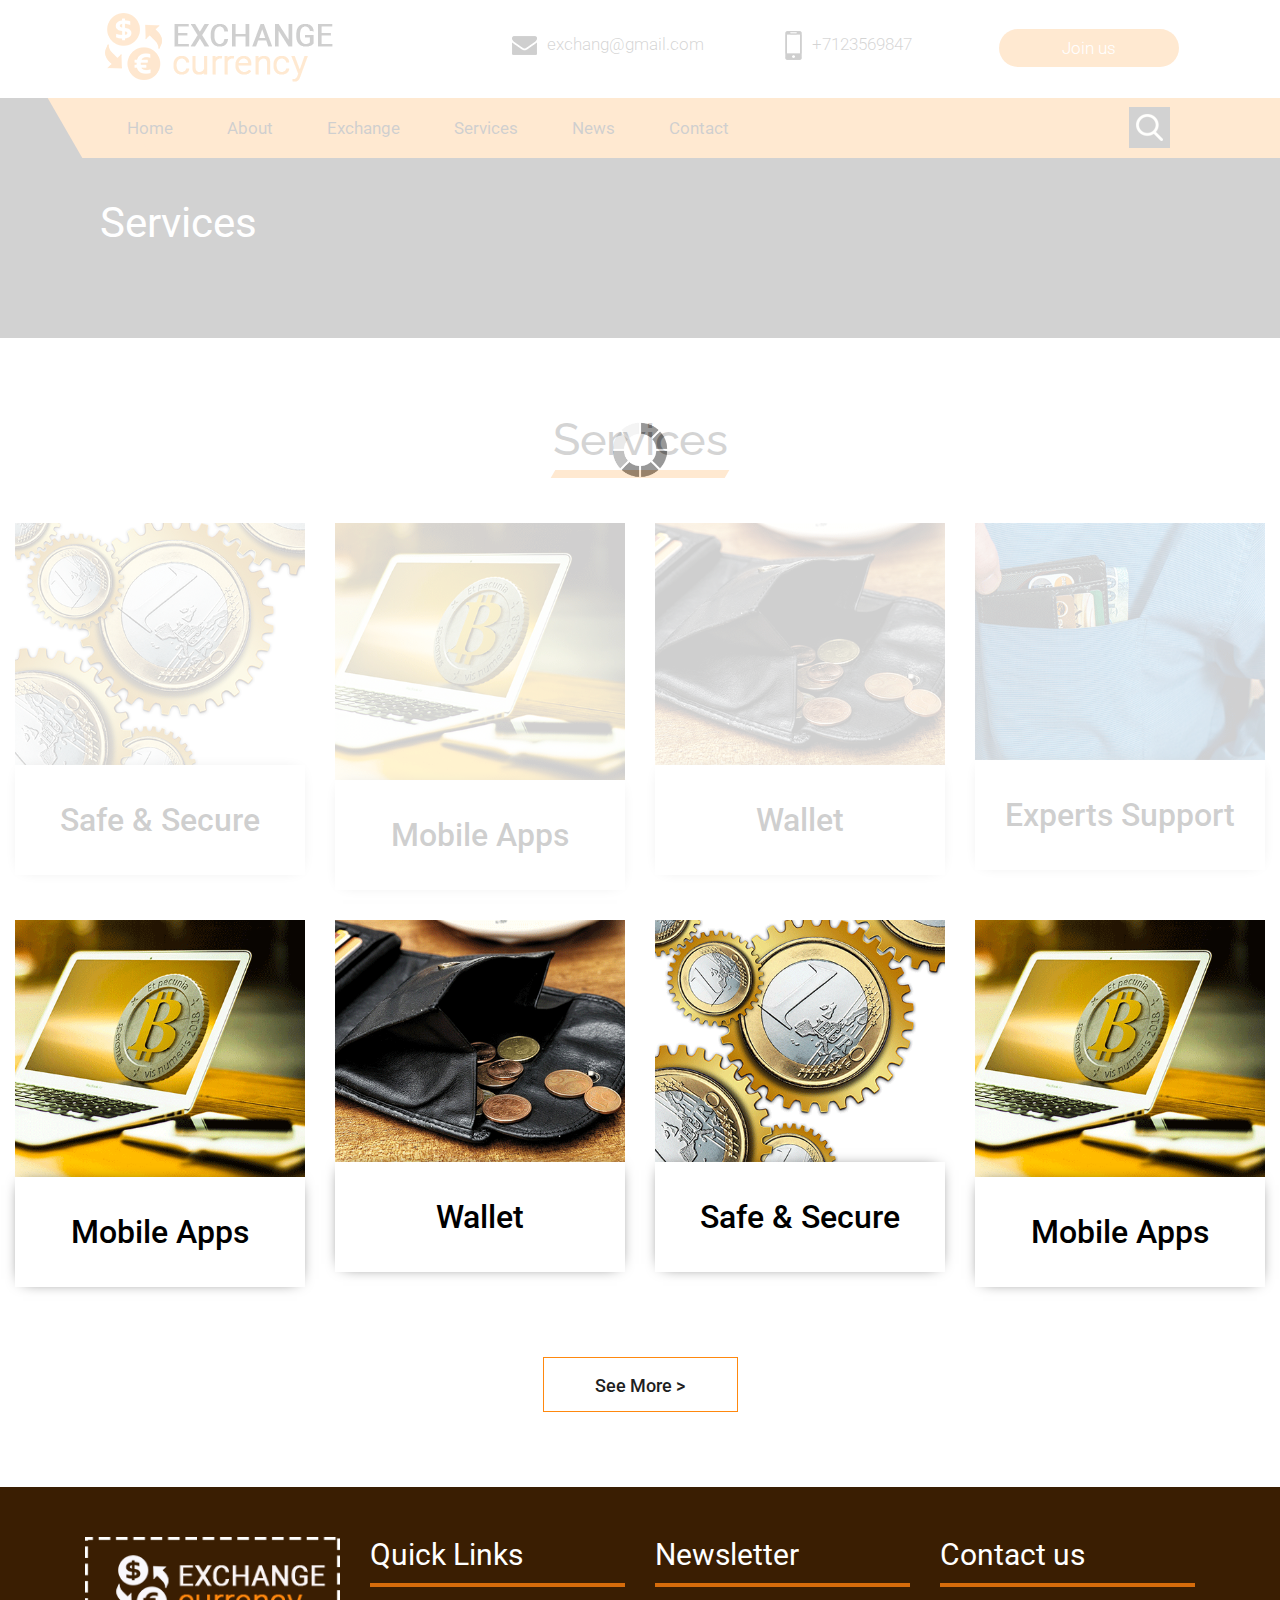
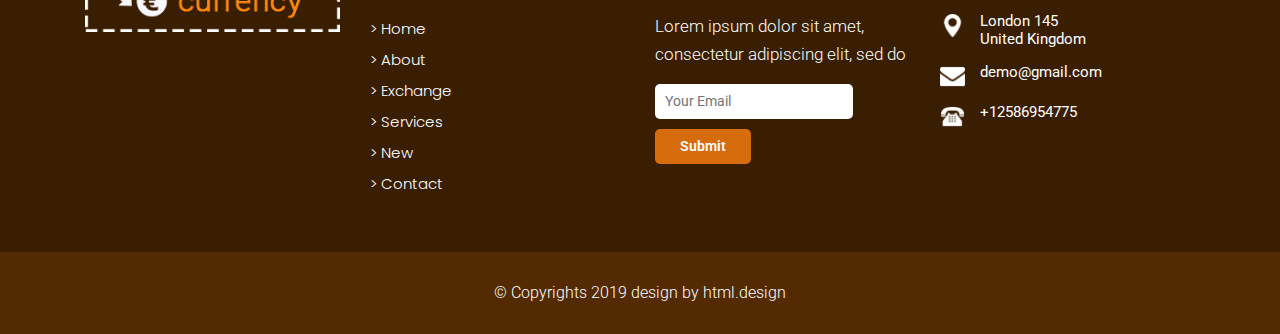
<file: services.html>
<!DOCTYPE html>
<html lang="en">
<!-- Basic -->

<head>
    <meta charset="utf-8">
    <meta http-equiv="X-UA-Compatible" content="IE=edge">

    <!-- Mobile Metas -->
    <meta name="viewport" content="width=device-width, minimum-scale=1.0, maximum-scale=1.0, user-scalable=no">

    <!-- Site Metas -->
    <title>Exchange Currency - Responsive HTML5 Template</title>
    <meta name="keywords" content="">
    <meta name="description" content="">
    <meta name="author" content="">

    <!-- Site Icons -->
    <link rel="shortcut icon" href="#" type="image/x-icon" />
    <link rel="apple-touch-icon" href="#" />

    <!-- Bootstrap CSS -->
    <link rel="stylesheet" href="css/bootstrap.min.css" />
    <!-- Pogo Slider CSS -->
    <link rel="stylesheet" href="css/pogo-slider.min.css" />
    <!-- Site CSS -->
    <link rel="stylesheet" href="css/style.css" />
    <!-- Responsive CSS -->
    <link rel="stylesheet" href="css/responsive.css" />
    <!-- Custom CSS -->
    <link rel="stylesheet" href="css/custom.css" />

    <!--[if lt IE 9]>
      <script src="https://oss.maxcdn.com/libs/html5shiv/3.7.0/html5shiv.js"></script>
      <script src="https://oss.maxcdn.com/libs/respond.js/1.4.2/respond.min.js"></script>
    <![endif]-->

</head>

<body id="inner_page" data-spy="scroll" data-target="#navbar-wd" data-offset="98">

    <!-- LOADER -->
    <div id="preloader">
        <div class="loader">
            <img src="images/loader.gif" alt="#" />
        </div>
    </div>
    <!-- end loader -->
    <!-- END LOADER -->

    <!-- Start header -->
    <header class="top-header">
        <div class="header_top">
            
            <div class="container">
                <div class="row">
                    <div class="logo_section">
                        <a class="navbar-brand" href="index.html"><img src="images/logo.png" alt="image"></a>
                    </div>
                    <div class="site_information">
                        <ul>
                            <li><a href="mailto:exchang@gmail.com"><img src="images/mail_icon.png" alt="#" />exchang@gmail.com</a></li>
                            <li><a href="tel:exchang@gmail.com"><img src="images/phone_icon.png" alt="#" />+7123569847</a></li>
                            <li><a class="join_bt" href="#">Join us</a></li>
                        </ul>
                    </div>
                </div>
            </div>
        
        </div>
        <div class="header_bottom">
          <div class="container">
            <div class="col-sm-12">
                <div class="menu_orange_section" style="background: #ff880e;">
                   <nav class="navbar header-nav navbar-expand-lg"> 
                     <div class="menu_section">
                        <button class="navbar-toggler" type="button" data-toggle="collapse" data-target="#navbar-wd" aria-controls="navbar-wd" aria-expanded="false" aria-label="Toggle navigation">
                    <span></span>
                    <span></span>
                    <span></span>
                </button>
                <div class="collapse navbar-collapse justify-content-end" id="navbar-wd">
                    <ul class="navbar-nav">
                        <li><a class="nav-link" href="index.html">Home</a></li>
                        <li><a class="nav-link" href="about.html">About</a></li>
                        <li><a class="nav-link" href="exchange.html">Exchange</a></li>
                        <li><a class="nav-link" href="services.html">Services</a></li>
                        <li><a class="nav-link" href="new.html">News</a></li>
                        <li><a class="nav-link" href="contact.html">Contact</a></li>
                    </ul>
                </div>
                     </div>
                 </nav>
                 <div class="search-box">
                    <input type="text" class="search-txt" placeholder="Search">
                    <a class="search-btn">
                        <img src="images/search_icon.png" alt="#" />
                    </a>
                </div> 
                </div>
            </div>
          </div>
        </div>
        
    </header>
    <!-- End header -->

    <!-- Start Banner -->
    <div class="section inner_page_banner">
        <div class="container">
            <div class="row">
                <div class="col-md-12">
                    <div class="banner_title">
                        <h3>Services</h3>
                    </div>
                </div>
            </div>
        </div>
    </div>
    <!-- End Banner -->
    
    <!-- section -->
    <div class="section layout_padding">
        <div class="container-fluid">
            <div class="row">
                <div class="col-md-12">
                    <div class="full">
                        <div class="heading_main text_align_center">
                           <h2><span class="theme_color"></span>Services</h2>    
                        </div>
                    </div>
                </div>
            </div>
            <div class="row">
                <div class="col-md-3 col-sm-6 col-xs-12">
                    <div class="full services_blog">
                       <img class="img-responsive" src="images/s1.png" alt="#" />
                       <h4>Safe & Secure</h4>
                    </div>
                </div>
                <div class="col-md-3 col-sm-6 col-xs-12">
                    <div class="full services_blog">
                        <img class="img-responsive" src="images/s2.png" alt="#" />
                        <h4>Mobile Apps</h4>
                    </div>
                </div>
                <div class="col-md-3 col-sm-6 col-xs-12">
                    <div class="full services_blog">
                        <img class="img-responsive" src="images/s3.png" alt="#" />
                        <h4>Wallet</h4>
                    </div>
                </div>
                <div class="col-md-3 col-sm-6 col-xs-12">
                    <div class="full services_blog">
                        <img class="img-responsive" src="images/s4.png" alt="#" />
                        <h4>Experts Support</h4>
                    </div>
                </div>
                <div class="col-md-3 col-sm-6 col-xs-12">
                    <div class="full services_blog">
                        <img class="img-responsive" src="images/s2.png" alt="#" />
                        <h4>Mobile Apps</h4>
                    </div>
                </div>
                <div class="col-md-3 col-sm-6 col-xs-12">
                    <div class="full services_blog">
                        <img class="img-responsive" src="images/s3.png" alt="#" />
                        <h4>Wallet</h4>
                    </div>
                </div>
                <div class="col-md-3 col-sm-6 col-xs-12">
                    <div class="full services_blog">
                       <img class="img-responsive" src="images/s1.png" alt="#" />
                       <h4>Safe & Secure</h4>
                    </div>
                </div>
                <div class="col-md-3 col-sm-6 col-xs-12">
                    <div class="full services_blog">
                        <img class="img-responsive" src="images/s2.png" alt="#" />
                        <h4>Mobile Apps</h4>
                    </div>
                </div>
            </div>
            <div class="row margin-top_30">
                <div class="col-sm-12">
                    <div class="full">
                        <div class="center">
                            <a class="main_bt" href="#">See More ></a>
                        </div>
                    </div>
                </div>
            </div>
        </div>
    </div>
    <!-- end section -->
   
    <!-- Start Footer -->
    <footer class="footer-box">
        <div class="container">
            <div class="row">
               <div class="col-md-12 white_fonts">
                    <div class="row">
                        <div class="col-sm-6 col-md-6 col-lg-3">
                            <div class="full">
                                <img class="img-responsive" src="images/footer_logo.png" alt="#" />
                            </div>
                        </div>
                        <div class="col-sm-6 col-md-6 col-lg-3">
                            <div class="full">
                                <h3>Quick Links</h3>
                            </div>
                            <div class="full">
                                <ul class="menu_footer">
                                    <li><a href="home.html">> Home</a></li>
                                    <li><a href="about.html">> About</a></li>
                                    <li><a href="exchange.html">> Exchange</a></li>
                                    <li><a href="services.html">> Services</a></li>
                                    <li><a href="new.html">> New</a></li>
                                    <li><a href="contact.html">> Contact</a></li>
                                </ul>
                            </div>
                        </div>
                        <div class="col-sm-6 col-md-6 col-lg-3">
                            <div class="full">
                                <div class="footer_blog full white_fonts">
                             <h3>Newsletter</h3>
                             <p>Lorem ipsum dolor sit amet, consectetur adipiscing elit, sed do</p>
                             <div class="newsletter_form">
                                <form action="index.html">
                                   <input type="email" placeholder="Your Email" name="#" required="">
                                   <button>Submit</button>
                                </form>
                             </div>
                         </div>
                            </div>
                        </div>
                        <div class="col-sm-6 col-md-6 col-lg-3">
                            <div class="full">
                                <div class="footer_blog full white_fonts">
                             <h3>Contact us</h3>
                             <ul class="full">
                               <li><img src="images/i5.png"><span>London 145<br>United Kingdom</span></li>
                               <li><img src="images/i6.png"><span>demo@gmail.com</span></li>
                               <li><img src="images/i7.png"><span>+12586954775</span></li>
                             </ul>
                         </div>
                            </div>
                        </div>
					</div>
                </div>
			 </div>
        </div>
    </footer>
    <!-- End Footer -->

    <div class="footer_bottom">
        <div class="container">
            <div class="row">
                <div class="col-12">
                    <p class="crp">© Copyrights 2019 design by html.design</p>
                </div>
            </div>
        </div>
    </div>

    <a href="#" id="scroll-to-top" class="hvr-radial-out"><i class="fa fa-angle-up"></i></a>

    <!-- ALL JS FILES -->
    <script src="js/jquery.min.js"></script>
	<script src="js/popper.min.js"></script>
    <script src="js/bootstrap.min.js"></script>
    <!-- ALL PLUGINS -->
    <script src="js/jquery.magnific-popup.min.js"></script>
    <script src="js/jquery.pogo-slider.min.js"></script>
    <script src="js/slider-index.js"></script>
    <script src="js/smoothscroll.js"></script>
    <script src="js/form-validator.min.js"></script>
    <script src="js/contact-form-script.js"></script>
    <script src="js/isotope.min.js"></script>
    <script src="js/images-loded.min.js"></script>
    <script src="js/custom.js"></script>
	
</body>

</html>
</file>
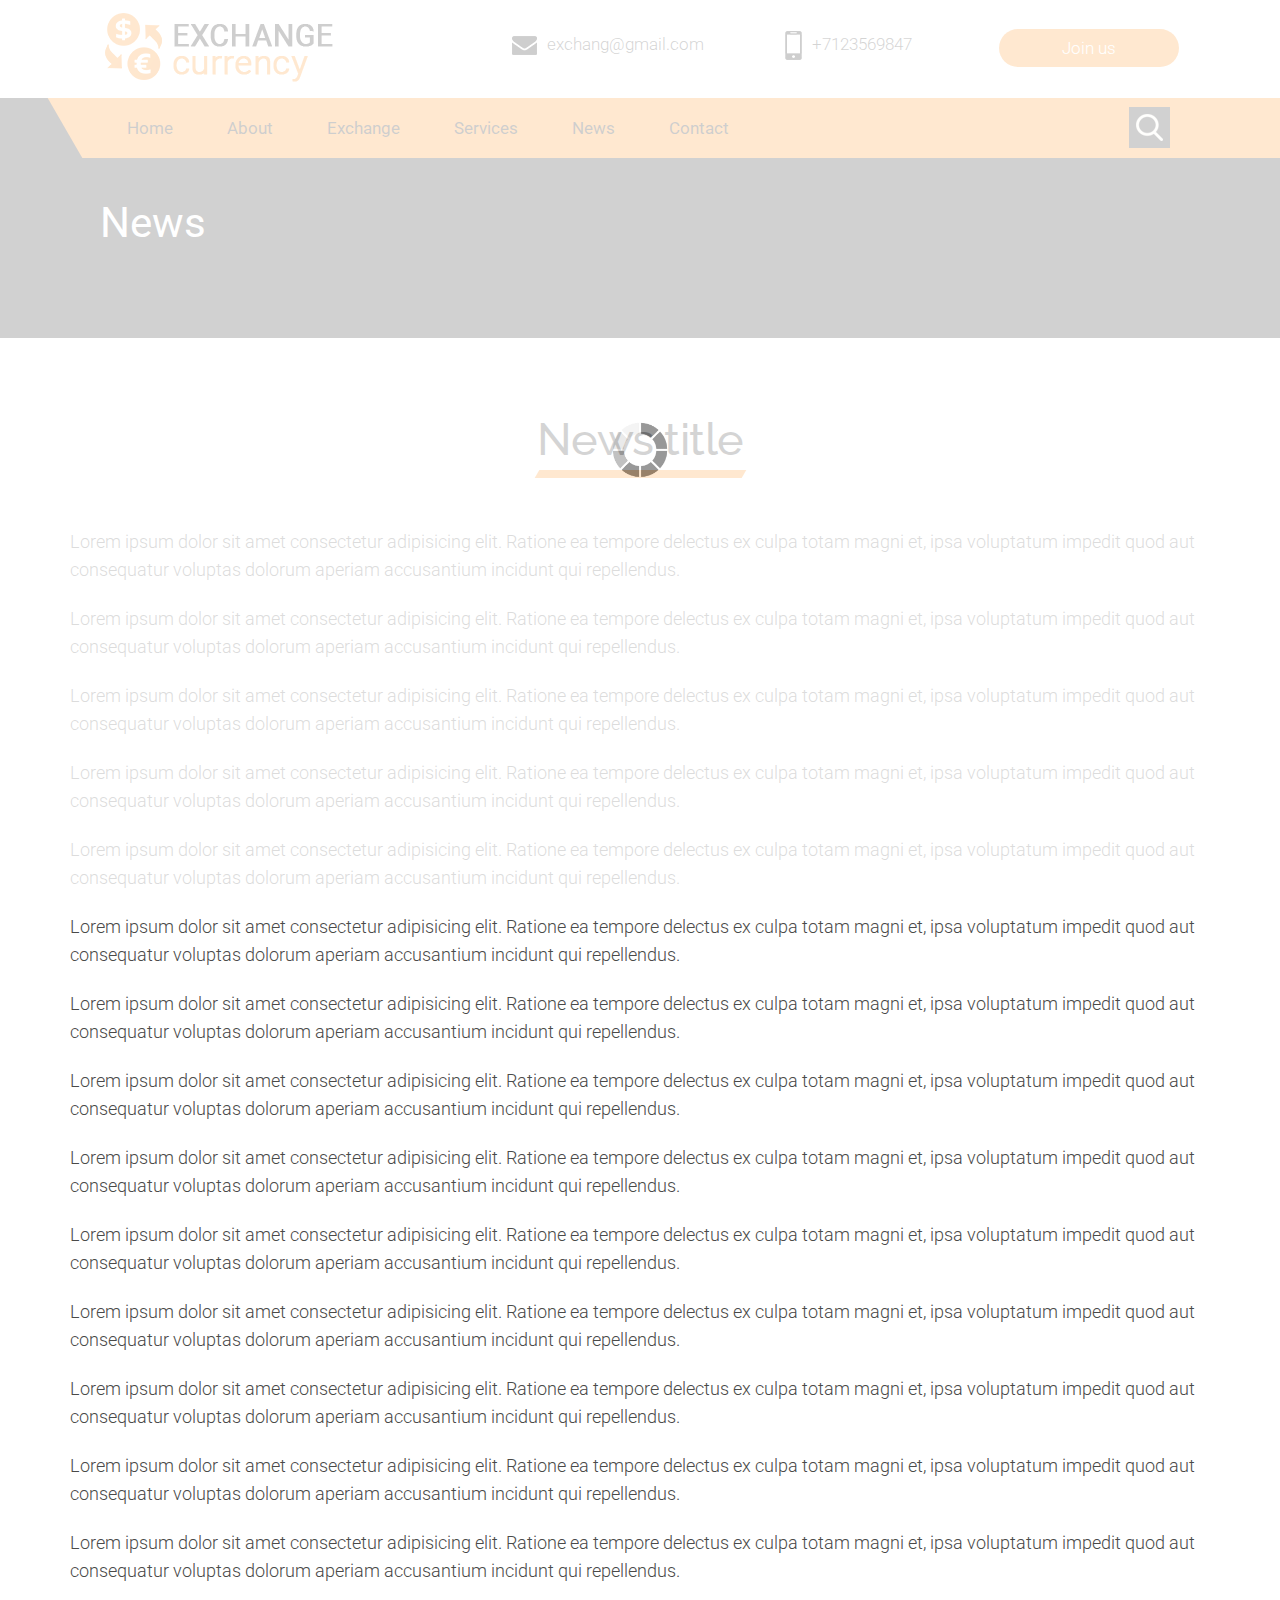
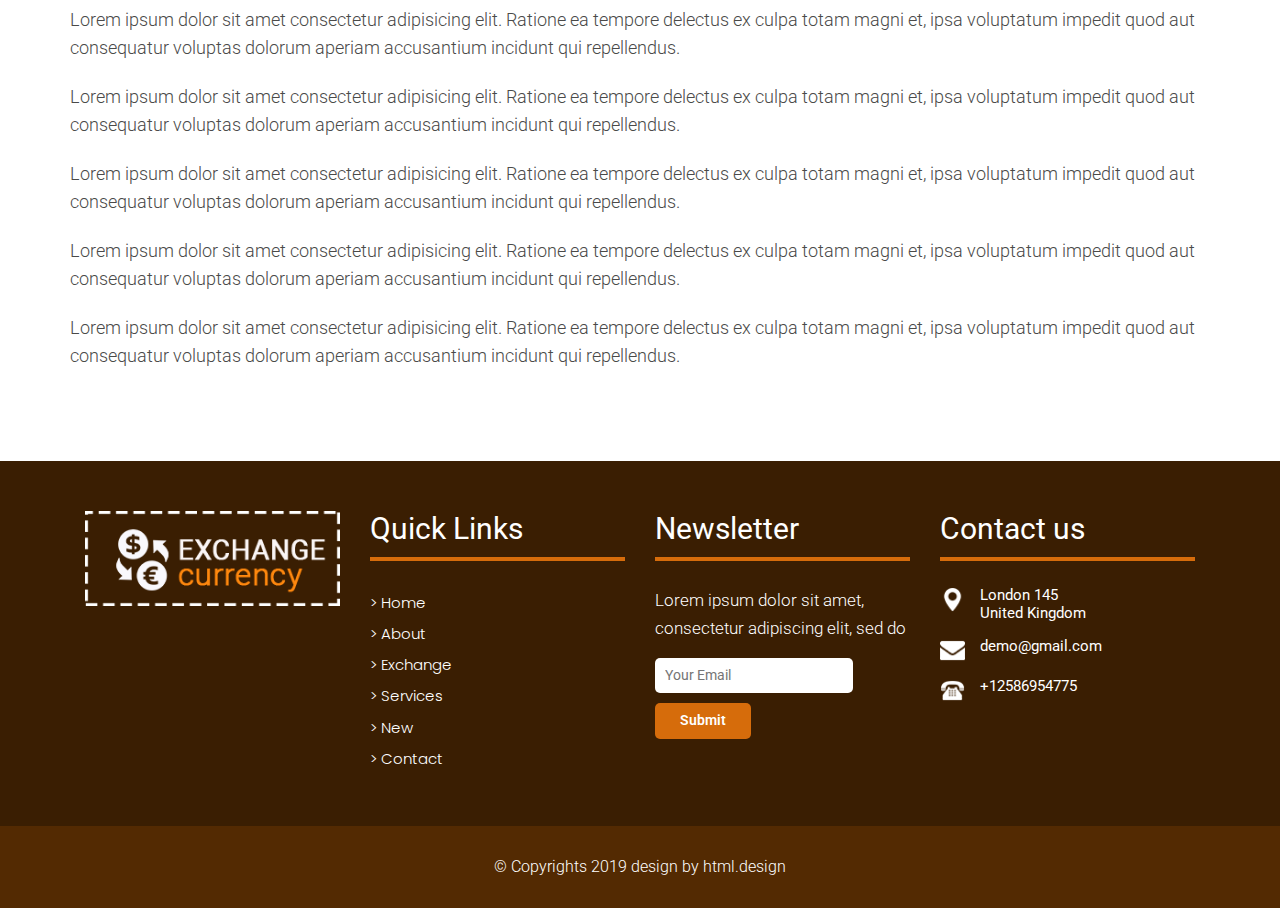
<file: single.html>
<!DOCTYPE html>
<html lang="en">
<!-- Basic -->

<head>
    <meta charset="utf-8">
    <meta http-equiv="X-UA-Compatible" content="IE=edge">

    <!-- Mobile Metas -->
    <meta name="viewport" content="width=device-width, minimum-scale=1.0, maximum-scale=1.0, user-scalable=no">

    <!-- Site Metas -->
    <title>Exchange Currency - Responsive HTML5 Template</title>
    <meta name="keywords" content="">
    <meta name="description" content="">
    <meta name="author" content="">

    <!-- Site Icons -->
    <link rel="shortcut icon" href="#" type="image/x-icon" />
    <link rel="apple-touch-icon" href="#" />

    <!-- Bootstrap CSS -->
    <link rel="stylesheet" href="css/bootstrap.min.css" />
    <!-- Pogo Slider CSS -->
    <link rel="stylesheet" href="css/pogo-slider.min.css" />
    <!-- Site CSS -->
    <link rel="stylesheet" href="css/style.css" />
    <!-- Responsive CSS -->
    <link rel="stylesheet" href="css/responsive.css" />
    <!-- Custom CSS -->
    <link rel="stylesheet" href="css/custom.css" />

    <!--[if lt IE 9]>
      <script src="https://oss.maxcdn.com/libs/html5shiv/3.7.0/html5shiv.js"></script>
      <script src="https://oss.maxcdn.com/libs/respond.js/1.4.2/respond.min.js"></script>
    <![endif]-->

</head>

<body id="inner_page" data-spy="scroll" data-target="#navbar-wd" data-offset="98">

    <!-- LOADER -->
    <div id="preloader">
        <div class="loader">
            <img src="images/loader.gif" alt="#" />
        </div>
    </div>
    <!-- end loader -->
    <!-- END LOADER -->

    <!-- Start header -->
    <header class="top-header">
        <div class="header_top">
            
            <div class="container">
                <div class="row">
                    <div class="logo_section">
                        <a class="navbar-brand" href="index.html"><img src="images/logo.png" alt="image"></a>
                    </div>
                    <div class="site_information">
                        <ul>
                            <li><a href="mailto:exchang@gmail.com"><img src="images/mail_icon.png" alt="#" />exchang@gmail.com</a></li>
                            <li><a href="tel:exchang@gmail.com"><img src="images/phone_icon.png" alt="#" />+7123569847</a></li>
                            <li><a class="join_bt" href="#">Join us</a></li>
                        </ul>
                    </div>
                </div>
            </div>
        
        </div>
        <div class="header_bottom">
          <div class="container">
            <div class="col-sm-12">
                <div class="menu_orange_section" style="background: #ff880e;">
                   <nav class="navbar header-nav navbar-expand-lg"> 
                     <div class="menu_section">
                        <button class="navbar-toggler" type="button" data-toggle="collapse" data-target="#navbar-wd" aria-controls="navbar-wd" aria-expanded="false" aria-label="Toggle navigation">
                    <span></span>
                    <span></span>
                    <span></span>
                </button>
                <div class="collapse navbar-collapse justify-content-end" id="navbar-wd">
                    <ul class="navbar-nav">
                        <li><a class="nav-link" href="index.html">Home</a></li>
                        <li><a class="nav-link" href="about.html">About</a></li>
                        <li><a class="nav-link" href="exchange.html">Exchange</a></li>
                        <li><a class="nav-link" href="services.html">Services</a></li>
                        <li><a class="nav-link" href="new.html">News</a></li>
                        <li><a class="nav-link" href="contact.html">Contact</a></li>
                    </ul>
                </div>
                     </div>
                 </nav>
                 <div class="search-box">
                    <input type="text" class="search-txt" placeholder="Search">
                    <a class="search-btn">
                        <img src="images/search_icon.png" alt="#" />
                    </a>
                </div> 
                </div>
            </div>
          </div>
        </div>
        
    </header>
    <!-- End header -->

    <!-- Start Banner -->
    <div class="section inner_page_banner">
        <div class="container">
            <div class="row">
                <div class="col-md-12">
                    <div class="banner_title">
                        <h3>News</h3>
                    </div>
                </div>
            </div>
        </div>
    </div>
    <!-- End Banner -->
    
   <!-- section -->
    <div class="section layout_padding">
        <div class="container">
            <div class="row">
                <div class="col-md-12">
                    <div class="full">
                        <div class="heading_main text_align_center">
                           <h2><span class="theme_color"></span>News title</h2>    
                        </div>
                    </div>
                </div>
            </div>
            <div class="row">
                <p>Lorem ipsum dolor sit amet consectetur adipisicing elit. Ratione ea tempore delectus ex culpa totam magni et, ipsa voluptatum impedit quod aut consequatur voluptas dolorum aperiam accusantium incidunt qui repellendus.</p>
                <p>Lorem ipsum dolor sit amet consectetur adipisicing elit. Ratione ea tempore delectus ex culpa totam magni et, ipsa voluptatum impedit quod aut consequatur voluptas dolorum aperiam accusantium incidunt qui repellendus.</p>
                <p>Lorem ipsum dolor sit amet consectetur adipisicing elit. Ratione ea tempore delectus ex culpa totam magni et, ipsa voluptatum impedit quod aut consequatur voluptas dolorum aperiam accusantium incidunt qui repellendus.</p>
                <p>Lorem ipsum dolor sit amet consectetur adipisicing elit. Ratione ea tempore delectus ex culpa totam magni et, ipsa voluptatum impedit quod aut consequatur voluptas dolorum aperiam accusantium incidunt qui repellendus.</p>
                <p>Lorem ipsum dolor sit amet consectetur adipisicing elit. Ratione ea tempore delectus ex culpa totam magni et, ipsa voluptatum impedit quod aut consequatur voluptas dolorum aperiam accusantium incidunt qui repellendus.</p>
                <p>Lorem ipsum dolor sit amet consectetur adipisicing elit. Ratione ea tempore delectus ex culpa totam magni et, ipsa voluptatum impedit quod aut consequatur voluptas dolorum aperiam accusantium incidunt qui repellendus.</p>
                <p>Lorem ipsum dolor sit amet consectetur adipisicing elit. Ratione ea tempore delectus ex culpa totam magni et, ipsa voluptatum impedit quod aut consequatur voluptas dolorum aperiam accusantium incidunt qui repellendus.</p>
                <p>Lorem ipsum dolor sit amet consectetur adipisicing elit. Ratione ea tempore delectus ex culpa totam magni et, ipsa voluptatum impedit quod aut consequatur voluptas dolorum aperiam accusantium incidunt qui repellendus.</p>
                <p>Lorem ipsum dolor sit amet consectetur adipisicing elit. Ratione ea tempore delectus ex culpa totam magni et, ipsa voluptatum impedit quod aut consequatur voluptas dolorum aperiam accusantium incidunt qui repellendus.</p>
                <p>Lorem ipsum dolor sit amet consectetur adipisicing elit. Ratione ea tempore delectus ex culpa totam magni et, ipsa voluptatum impedit quod aut consequatur voluptas dolorum aperiam accusantium incidunt qui repellendus.</p>
                <p>Lorem ipsum dolor sit amet consectetur adipisicing elit. Ratione ea tempore delectus ex culpa totam magni et, ipsa voluptatum impedit quod aut consequatur voluptas dolorum aperiam accusantium incidunt qui repellendus.</p>
                <p>Lorem ipsum dolor sit amet consectetur adipisicing elit. Ratione ea tempore delectus ex culpa totam magni et, ipsa voluptatum impedit quod aut consequatur voluptas dolorum aperiam accusantium incidunt qui repellendus.</p>
                <p>Lorem ipsum dolor sit amet consectetur adipisicing elit. Ratione ea tempore delectus ex culpa totam magni et, ipsa voluptatum impedit quod aut consequatur voluptas dolorum aperiam accusantium incidunt qui repellendus.</p>
                <p>Lorem ipsum dolor sit amet consectetur adipisicing elit. Ratione ea tempore delectus ex culpa totam magni et, ipsa voluptatum impedit quod aut consequatur voluptas dolorum aperiam accusantium incidunt qui repellendus.</p>
                <p>Lorem ipsum dolor sit amet consectetur adipisicing elit. Ratione ea tempore delectus ex culpa totam magni et, ipsa voluptatum impedit quod aut consequatur voluptas dolorum aperiam accusantium incidunt qui repellendus.</p>
                <p>Lorem ipsum dolor sit amet consectetur adipisicing elit. Ratione ea tempore delectus ex culpa totam magni et, ipsa voluptatum impedit quod aut consequatur voluptas dolorum aperiam accusantium incidunt qui repellendus.</p>
                <p>Lorem ipsum dolor sit amet consectetur adipisicing elit. Ratione ea tempore delectus ex culpa totam magni et, ipsa voluptatum impedit quod aut consequatur voluptas dolorum aperiam accusantium incidunt qui repellendus.</p>
                <p>Lorem ipsum dolor sit amet consectetur adipisicing elit. Ratione ea tempore delectus ex culpa totam magni et, ipsa voluptatum impedit quod aut consequatur voluptas dolorum aperiam accusantium incidunt qui repellendus.</p>
                <p>Lorem ipsum dolor sit amet consectetur adipisicing elit. Ratione ea tempore delectus ex culpa totam magni et, ipsa voluptatum impedit quod aut consequatur voluptas dolorum aperiam accusantium incidunt qui repellendus.</p>
             </div>
        </div>
    </div>
    <!-- end section -->
   
    <!-- Start Footer -->
    <footer class="footer-box">
        <div class="container">
            <div class="row">
               <div class="col-md-12 white_fonts">
                    <div class="row">
                        <div class="col-sm-6 col-md-6 col-lg-3">
                            <div class="full">
                                <img class="img-responsive" src="images/footer_logo.png" alt="#" />
                            </div>
                        </div>
                        <div class="col-sm-6 col-md-6 col-lg-3">
                            <div class="full">
                                <h3>Quick Links</h3>
                            </div>
                            <div class="full">
                                <ul class="menu_footer">
                                    <li><a href="home.html">> Home</a></li>
                                    <li><a href="about.html">> About</a></li>
                                    <li><a href="exchange.html">> Exchange</a></li>
                                    <li><a href="services.html">> Services</a></li>
                                    <li><a href="new.html">> New</a></li>
                                    <li><a href="contact.html">> Contact</a></li>
                                </ul>
                            </div>
                        </div>
                        <div class="col-sm-6 col-md-6 col-lg-3">
                            <div class="full">
                                <div class="footer_blog full white_fonts">
                             <h3>Newsletter</h3>
                             <p>Lorem ipsum dolor sit amet, consectetur adipiscing elit, sed do</p>
                             <div class="newsletter_form">
                                <form action="index.html">
                                   <input type="email" placeholder="Your Email" name="#" required="">
                                   <button>Submit</button>
                                </form>
                             </div>
                         </div>
                            </div>
                        </div>
                        <div class="col-sm-6 col-md-6 col-lg-3">
                            <div class="full">
                                <div class="footer_blog full white_fonts">
                             <h3>Contact us</h3>
                             <ul class="full">
                               <li><img src="images/i5.png"><span>London 145<br>United Kingdom</span></li>
                               <li><img src="images/i6.png"><span>demo@gmail.com</span></li>
                               <li><img src="images/i7.png"><span>+12586954775</span></li>
                             </ul>
                         </div>
                            </div>
                        </div>
					</div>
                </div>
			 </div>
        </div>
    </footer>
    <!-- End Footer -->

    <div class="footer_bottom">
        <div class="container">
            <div class="row">
                <div class="col-12">
                    <p class="crp">© Copyrights 2019 design by html.design</p>
                </div>
            </div>
        </div>
    </div>

    <a href="#" id="scroll-to-top" class="hvr-radial-out"><i class="fa fa-angle-up"></i></a>

    <!-- ALL JS FILES -->
    <script src="js/jquery.min.js"></script>
	<script src="js/popper.min.js"></script>
    <script src="js/bootstrap.min.js"></script>
    <!-- ALL PLUGINS -->
    <script src="js/jquery.magnific-popup.min.js"></script>
    <script src="js/jquery.pogo-slider.min.js"></script>
    <script src="js/slider-index.js"></script>
    <script src="js/smoothscroll.js"></script>
    <script src="js/form-validator.min.js"></script>
    <script src="js/contact-form-script.js"></script>
    <script src="js/isotope.min.js"></script>
    <script src="js/images-loded.min.js"></script>
    <script src="js/custom.js"></script>
	
</body>

</html>
</file>
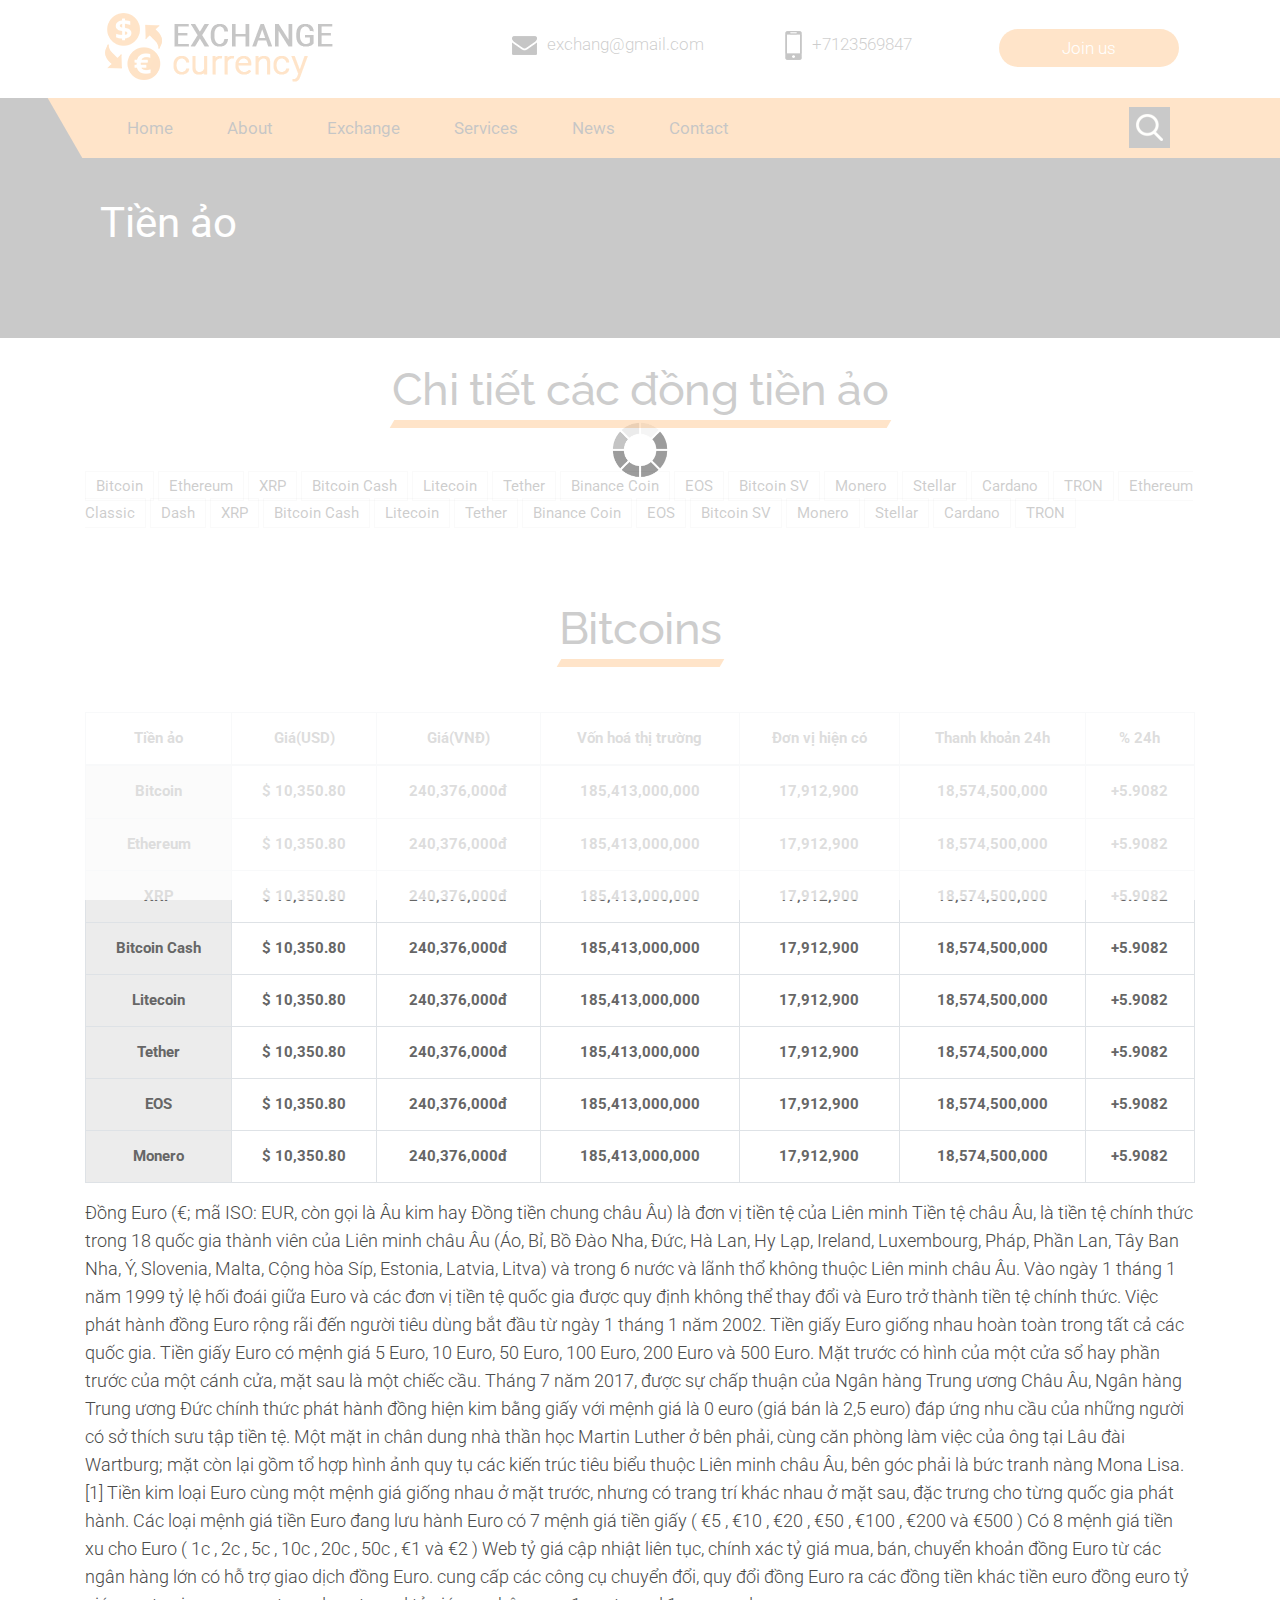
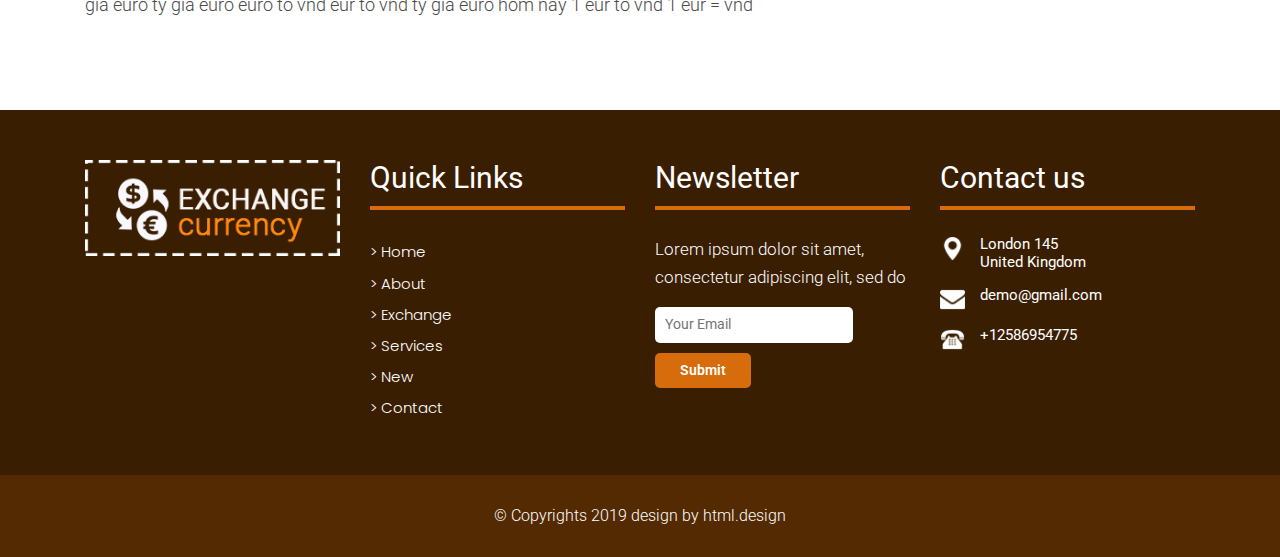
<file: vitrual.html>
<!DOCTYPE html>
<html lang="en">
<!-- Basic -->

<head>
    <meta charset="utf-8">
    <meta http-equiv="X-UA-Compatible" content="IE=edge">

    <!-- Mobile Metas -->
    <meta name="viewport" content="width=device-width, minimum-scale=1.0, maximum-scale=1.0, user-scalable=no">

    <!-- Site Metas -->
    <title>Exchange Currency - Responsive HTML5 Template</title>
    <meta name="keywords" content="">
    <meta name="description" content="">
    <meta name="author" content="">

    <!-- Site Icons -->
    <link rel="shortcut icon" href="#" type="image/x-icon" />
    <link rel="apple-touch-icon" href="#" />

    <!-- Bootstrap CSS -->
    <link rel="stylesheet" href="css/bootstrap.min.css" />
    <!-- Pogo Slider CSS -->
    <link rel="stylesheet" href="css/pogo-slider.min.css" />
    <!-- Site CSS -->
    <link rel="stylesheet" href="css/style.css" />
    <!-- Responsive CSS -->
    <link rel="stylesheet" href="css/responsive.css" />
    <!-- Custom CSS -->
    <link rel="stylesheet" href="css/custom.css" />

    <!--[if lt IE 9]>
      <script src="https://oss.maxcdn.com/libs/html5shiv/3.7.0/html5shiv.js"></script>
      <script src="https://oss.maxcdn.com/libs/respond.js/1.4.2/respond.min.js"></script>
    <![endif]-->

</head>

<body id="inner_page" data-spy="scroll" data-target="#navbar-wd" data-offset="98">

    <!-- LOADER -->
    <div id="preloader">
        <div class="loader">
            <img src="images/loader.gif" alt="#" />
        </div>
    </div>
    <!-- end loader -->
    <!-- END LOADER -->

    <!-- Start header -->
    <header class="top-header">
        <div class="header_top">
            
            <div class="container">
                <div class="row">
                    <div class="logo_section">
                        <a class="navbar-brand" href="index.html"><img src="images/logo.png" alt="image"></a>
                    </div>
                    <div class="site_information">
                        <ul>
                            <li><a href="mailto:exchang@gmail.com"><img src="images/mail_icon.png" alt="#" />exchang@gmail.com</a></li>
                            <li><a href="tel:exchang@gmail.com"><img src="images/phone_icon.png" alt="#" />+7123569847</a></li>
                            <li><a class="join_bt" href="#">Join us</a></li>
                        </ul>
                    </div>
                </div>
            </div>
        
        </div>
        <div class="header_bottom">
          <div class="container">
            <div class="col-sm-12">
                <div class="menu_orange_section" style="background: #ff880e;">
                   <nav class="navbar header-nav navbar-expand-lg"> 
                     <div class="menu_section">
                        <button class="navbar-toggler" type="button" data-toggle="collapse" data-target="#navbar-wd" aria-controls="navbar-wd" aria-expanded="false" aria-label="Toggle navigation">
                    <span></span>
                    <span></span>
                    <span></span>
                </button>
                <div class="collapse navbar-collapse justify-content-end" id="navbar-wd">
                    <ul class="navbar-nav">
                        <li><a class="nav-link" href="index.html">Home</a></li>
                        <li><a class="nav-link" href="about.html">About</a></li>
                        <li><a class="nav-link" href="exchange.html">Exchange</a></li>
                        <li><a class="nav-link" href="services.html">Services</a></li>
                        <li><a class="nav-link" href="new.html">News</a></li>
                        <li><a class="nav-link" href="contact.html">Contact</a></li>
                    </ul>
                </div>
                     </div>
                 </nav>
                 <div class="search-box">
                    <input type="text" class="search-txt" placeholder="Search">
                    <a class="search-btn">
                        <img src="images/search_icon.png" alt="#" />
                    </a>
                </div> 
                </div>
            </div>
          </div>
        </div>
        
    </header>
    <!-- End header -->

    <!-- Start Banner -->
    <div class="section inner_page_banner">
        <div class="container">
            <div class="row">
                <div class="col-md-12">
                    <div class="banner_title">
                        <h3>Tiền ảo</h3>
                    </div>
                </div>
            </div>
        </div>
    </div>
    <!-- End Banner -->

     <!-- Start Banner -->
     <div class="section margin-top-25">
        <div class="container">
            <div class="row">
                <div class="col-md-12">
                    <div class="btn-item">
                        <div class="col-md-12">
                            <div class="full">
                                <div class="heading_main text_align_center">
                                    <h2><span class="theme_color"></span>Chi tiết các đồng tiền ảo</h2>    
                                </div>
                            </div>
                        </div>
                        <a href="#">Bitcoin</a>
                        <a href="#">Ethereum</a>
                        <a href="#">XRP</a>
                        <a href="#">Bitcoin Cash</a>
                        <a href="#">Litecoin</a>
                        <a href="#">Tether</a>
                        <a href="#">Binance Coin</a>
                        <a href="#">EOS</a>
                        <a href="#">Bitcoin SV</a>
                        <a href="#">Monero</a>
                        <a href="#">Stellar</a>
                        <a href="#">Cardano</a>
                        <a href="#">TRON</a>
                        <a href="#">Ethereum Classic</a>
                        <a href="#">Dash</a>
                        <a href="#">XRP</a>
                        <a href="#">Bitcoin Cash</a>
                        <a href="#">Litecoin</a>
                        <a href="#">Tether</a>
                        <a href="#">Binance Coin</a>
                        <a href="#">EOS</a>
                        <a href="#">Bitcoin SV</a>
                        <a href="#">Monero</a>
                        <a href="#">Stellar</a>
                        <a href="#">Cardano</a>
                        <a href="#">TRON</a>
                    </div>
                </div>
            </div>
        </div>
    </div>
    <!-- End Banner -->
    
    <!-- section exchanges -->
    <div class="section layout_padding">
        <div class="container">
            <div class="row">
                <div class="col-md-12">
                    <div class="full">
                        <div class="heading_main text_align_center">
                            <h2><span class="theme_color"></span>Bitcoins</h2>    
                        </div>
                    </div>
                </div>
            </div>
           
            <!-- table exchanges pages home -->
            <div class="table-exchange-home">
                <div class="col-md-12 pull-right">
                    <div class="row">   
                        <table class="table table-hover table-bordered" id="table-exchange-page">
                            <thead>
                                <tr>
                                    <th class="text-center">Tiền ảo</th>
                                    <th class="text-center">Giá(USD)</th>
                                    <th class="text-center">Giá(VNĐ)</th>
                                    <th class="text-center">Vốn hoá thị trường</th>
                                    <th class="text-center">Đơn vị hiện có</th>
                                    <th class="text-center">Thanh khoản 24h</th>
                                    <th class="text-center">% 24h</th>
                                </tr>
                            </thead>
                            <tbody>
                                <tr>
                                    <th class="bg-gray">Bitcoin</th>
                                    <th>$ 10,350.80</th>
                                    <th>240,376,000đ</th>
                                    <th>185,413,000,000</th>
                                    <th>17,912,900</th>
                                    <th>18,574,500,000</th>
                                    <th>+5.9082</th>
                                </tr>
                                <tr>
                                    <th class="bg-gray">Ethereum</th>
                                    <th>$ 10,350.80</th>
                                    <th>240,376,000đ</th>
                                    <th>185,413,000,000</th>
                                    <th>17,912,900</th>
                                    <th>18,574,500,000</th>
                                    <th>+5.9082</th>
                                </tr>
                                <tr>
                                    <th class="bg-gray">XRP</th>
                                    <th>$ 10,350.80</th>
                                    <th>240,376,000đ</th>
                                    <th>185,413,000,000</th>
                                    <th>17,912,900</th>
                                    <th>18,574,500,000</th>
                                    <th>+5.9082</th>
                                </tr>
                                <tr>
                                    <th class="bg-gray">Bitcoin Cash</th>
                                    <th>$ 10,350.80</th>
                                    <th>240,376,000đ</th>
                                    <th>185,413,000,000</th>
                                    <th>17,912,900</th>
                                    <th>18,574,500,000</th>
                                    <th>+5.9082</th>
                                </tr>
                                <tr>
                                    <th class="bg-gray">Litecoin</th>
                                    <th>$ 10,350.80</th>
                                    <th>240,376,000đ</th>
                                    <th>185,413,000,000</th>
                                    <th>17,912,900</th>
                                    <th>18,574,500,000</th>
                                    <th>+5.9082</th>
                                </tr>
                                <tr>
                                    <th class="bg-gray">Tether</th>
                                    <th>$ 10,350.80</th>
                                    <th>240,376,000đ</th>
                                    <th>185,413,000,000</th>
                                    <th>17,912,900</th>
                                    <th>18,574,500,000</th>
                                    <th>+5.9082</th>
                                </tr>
                                <tr>
                                    <th class="bg-gray">EOS</th>
                                    <th>$ 10,350.80</th>
                                    <th>240,376,000đ</th>
                                    <th>185,413,000,000</th>
                                    <th>17,912,900</th>
                                    <th>18,574,500,000</th>
                                    <th>+5.9082</th>
                                </tr>
                                <tr>
                                    <th class="bg-gray">Monero</th>
                                    <th>$ 10,350.80</th>
                                    <th>240,376,000đ</th>
                                    <th>185,413,000,000</th>
                                    <th>17,912,900</th>
                                    <th>18,574,500,000</th>
                                    <th>+5.9082</th>
                                </tr>
                            </tbody>
                        </table>
                    </div>
                </div>
            </div>
            <!-- end table exchange home -->
            <p>
                Đồng Euro (€; mã ISO: EUR, còn gọi là Âu kim hay Đồng tiền chung châu Âu) là đơn vị tiền tệ của Liên minh Tiền tệ châu Âu, là tiền tệ chính thức trong 18 quốc gia thành viên của Liên minh châu Âu (Áo, Bỉ, Bồ Đào Nha, Đức, Hà Lan, Hy Lạp, Ireland, Luxembourg, Pháp, Phần Lan, Tây Ban Nha, Ý, Slovenia, Malta, Cộng hòa Síp, Estonia, Latvia, Litva) và trong 6 nước và lãnh thổ không thuộc Liên minh châu Âu.

                Vào ngày 1 tháng 1 năm 1999 tỷ lệ hối đoái giữa Euro và các đơn vị tiền tệ quốc gia được quy định không thể thay đổi và Euro trở thành tiền tệ chính thức. Việc phát hành đồng Euro rộng rãi đến người tiêu dùng bắt đầu từ ngày 1 tháng 1 năm 2002.
                
                Tiền giấy Euro giống nhau hoàn toàn trong tất cả các quốc gia.
                
                Tiền giấy Euro có mệnh giá 5 Euro, 10 Euro, 50 Euro, 100 Euro, 200 Euro và 500 Euro. Mặt trước có hình của một cửa sổ hay phần trước của một cánh cửa, mặt sau là một chiếc cầu. Tháng 7 năm 2017, được sự chấp thuận của Ngân hàng Trung ương Châu Âu, Ngân hàng Trung ương Đức chính thức phát hành đồng hiện kim bằng giấy với mệnh giá là 0 euro (giá bán là 2,5 euro) đáp ứng nhu cầu của những người có sở thích sưu tập tiền tệ. Một mặt in chân dung nhà thần học Martin Luther ở bên phải, cùng căn phòng làm việc của ông tại Lâu đài Wartburg; mặt còn lại gồm tổ hợp hình ảnh quy tụ các kiến trúc tiêu biểu thuộc Liên minh châu Âu, bên góc phải là bức tranh nàng Mona Lisa.[1]
                
                Tiền kim loại Euro cùng một mệnh giá giống nhau ở mặt trước, nhưng có trang trí khác nhau ở mặt sau, đặc trưng cho từng quốc gia phát hành.
                
                Các loại mệnh giá tiền Euro đang lưu hành
                
                Euro có 7 mệnh giá tiền giấy ( €5 , €10 , €20 , €50 , €100 , €200 và €500 )
                Có 8 mệnh giá tiền xu cho Euro ( 1c , 2c , 5c , 10c , 20c , 50c , €1 và €2 )
                Web tỷ giá cập nhiật liên tục, chính xác tỷ giá mua, bán, chuyển khoản đồng Euro từ các ngân hàng lớn có hỗ trợ giao dịch đồng Euro. cung cấp các công cụ chuyển đổi, quy đổi đồng Euro ra các đồng tiền khác
                
                tiền euro
                đồng euro
                tỷ giá euro
                ty gia euro
                euro to vnd
                eur to vnd
                tỷ giá euro hôm nay
                1 eur to vnd
                1 eur = vnd
            </p>
        </div>
    </div>
    <!-- end section -->
   
    <!-- Start Footer -->
    <footer class="footer-box">
        <div class="container">
            <div class="row">
               <div class="col-md-12 white_fonts">
                    <div class="row">
                        <div class="col-sm-6 col-md-6 col-lg-3">
                            <div class="full">
                                <img class="img-responsive" src="images/footer_logo.png" alt="#" />
                            </div>
                        </div>
                        <div class="col-sm-6 col-md-6 col-lg-3">
                            <div class="full">
                                <h3>Quick Links</h3>
                            </div>
                            <div class="full">
                                <ul class="menu_footer">
                                    <li><a href="home.html">> Home</a></li>
                                    <li><a href="about.html">> About</a></li>
                                    <li><a href="exchange.html">> Exchange</a></li>
                                    <li><a href="services.html">> Services</a></li>
                                    <li><a href="new.html">> New</a></li>
                                    <li><a href="contact.html">> Contact</a></li>
                                </ul>
                            </div>
                        </div>
                        <div class="col-sm-6 col-md-6 col-lg-3">
                            <div class="full">
                                <div class="footer_blog full white_fonts">
                             <h3>Newsletter</h3>
                             <p>Lorem ipsum dolor sit amet, consectetur adipiscing elit, sed do</p>
                             <div class="newsletter_form">
                                <form action="index.html">
                                   <input type="email" placeholder="Your Email" name="#" required="">
                                   <button>Submit</button>
                                </form>
                             </div>
                         </div>
                            </div>
                        </div>
                        <div class="col-sm-6 col-md-6 col-lg-3">
                            <div class="full">
                                <div class="footer_blog full white_fonts">
                             <h3>Contact us</h3>
                             <ul class="full">
                               <li><img src="images/i5.png"><span>London 145<br>United Kingdom</span></li>
                               <li><img src="images/i6.png"><span>demo@gmail.com</span></li>
                               <li><img src="images/i7.png"><span>+12586954775</span></li>
                             </ul>
                         </div>
                            </div>
                        </div>
					</div>
                </div>
			 </div>
        </div>
    </footer>
    <!-- End Footer -->

    <div class="footer_bottom">
        <div class="container">
            <div class="row">
                <div class="col-12">
                    <p class="crp">© Copyrights 2019 design by html.design</p>
                </div>
            </div>
        </div>
    </div>

    <a href="#" id="scroll-to-top" class="hvr-radial-out"><i class="fa fa-angle-up"></i></a>

    <!-- ALL JS FILES -->
    <script src="js/jquery.min.js"></script>
	<script src="js/popper.min.js"></script>
    <script src="js/bootstrap.min.js"></script>
    <!-- ALL PLUGINS -->
    <script src="js/jquery.magnific-popup.min.js"></script>
    <script src="js/jquery.pogo-slider.min.js"></script>
    <script src="js/slider-index.js"></script>
    <script src="js/smoothscroll.js"></script>
    <script src="js/form-validator.min.js"></script>
    <script src="js/contact-form-script.js"></script>
    <script src="js/isotope.min.js"></script>
    <script src="js/images-loded.min.js"></script>
    <script src="js/custom.js"></script>
	
</body>

</html>
</file>
<file: css/style.css>
/*------------------------------------------------------------------ 
    IMPORT FONTS 
-------------------------------------------------------------------*/

@import url('https://fonts.googleapis.com/css?family=Poppins:100,100i,200,200i,300,300i,400,400i,500,500i,600,600i,700,700i,800,800i,900,900i');
@import url('https://fonts.googleapis.com/css?family=Montserrat:100,100i,200,200i,300,300i,400,400i,500,500i,600,600i,700,700i,800,800i');
@import url('https://fonts.googleapis.com/css?family=Great+Vibes');
@import url('https://fonts.googleapis.com/css?family=Raleway:100,100i,200,200i,300,300i,400,400i,500,500i,600,600i,700,700i,800,800i,900,900i');
@import url('https://fonts.googleapis.com/css?family=Roboto:100,100i,300,300i,400,400i,500,500i,700,700i,900,900i');

/*------------------------------------------------------------------ 
    IMPORT FILES 
-------------------------------------------------------------------*/

@import url(animate.css);
@import url(font-awesome.min.css);
@import url(magnific-popup.css);
@import url(responsiveslides.css);
@import url(timeline.css);
@import url(flaticon.css);

/*------------------------------------------------------------------ 
    SKELETON
-------------------------------------------------------------------*/

body {
	color: #666666;
	font-size: 15px;
	font-family: 'Roboto', sans-serif;
	line-height: 1.80857;
}

* {
	font-family: 'Roboto', sans-serif;
}

a {
	color: #1f1f1f;
	text-decoration: none !important;
	outline: none !important;
	-webkit-transition: all .3s ease-in-out;
	-moz-transition: all .3s ease-in-out;
	-ms-transition: all .3s ease-in-out;
	-o-transition: all .3s ease-in-out;
	transition: all .3s ease-in-out;
}

h1,
h2,
h3,
h4,
h5,
h6 {
	letter-spacing: 0;
	font-weight: normal;
	position: relative;
	padding: 0 0 10px 0;
	font-weight: normal;
	line-height: 120% !important;
	color: #1f1f1f;
	margin: 0
}

h1 {
	font-size: 24px
}

h2 {
	font-size: 22px
}

h3 {
	font-size: 18px
}

h4 {
	font-size: 21px;
	color: #07528d;
	margin-top: 25px;
}

h5 {
	font-size: 14px
}

h6 {
	font-size: 13px
}

h1 a,
h2 a,
h3 a,
h4 a,
h5 a,
h6 a {
	color: #212121;
	text-decoration: none!important;
	opacity: 1
}

h1 a:hover,
h2 a:hover,
h3 a:hover,
h4 a:hover,
h5 a:hover,
h6 a:hover {
	opacity: .8
}

a {
	color: #1f1f1f;
	text-decoration: none;
	outline: none;
}

.dark_bg {
	background: #000;
}

.padding_left_right {
	padding-left: 30px;
	padding-right: 30px;
}

a,
.btn {
	text-decoration: none !important;
	outline: none !important;
	-webkit-transition: all .3s ease-in-out;
	-moz-transition: all .3s ease-in-out;
	-ms-transition: all .3s ease-in-out;
	-o-transition: all .3s ease-in-out;
	transition: all .3s ease-in-out;
}

.btn-custom {
	margin-top: 20px;
	background-color: transparent !important;
	border: 2px solid #ddd;
	padding: 12px 40px;
	font-size: 16px;
}

.lead {
	font-size: 18px;
	line-height: 30px;
	color: #767676;
	margin: 0;
	padding: 0;
}

blockquote {
	margin: 20px 0 20px;
	padding: 30px;
}

ul,
li,
ol {
	list-style: none;
	margin: 0px;
	padding: 0px;
}

button:focus {
	outline: none;
}

.form-control::-moz-placeholder {
	color: #ffffff;
	opacity: 1;
}


/*------------------------------------------------------------------ 
   LOADER 
-------------------------------------------------------------------*/

#preloader {
	width: 100%;
	height: 100%;
	top: 0;
	right: 0;
	bottom: 0;
	left: 0;
	z-index: 11000;
	position: fixed;
	display: block;
	display: flex;
	justify-content: center;
	align-items: center;
	background: #fff;
}

.loader {
    display: block;
    flex-wrap: wrap;
    width: 250px;
    height: auto;
    -webkit-transform-style: preserve-3d;
}

.loader img {
    width: 100%;
    height: auto;
}

.box {
	position: absolute;
	top: 0;
	left: 0;
	width: 75px;
	height: 75px;
	background-image: none;
	background-size: auto auto;
	background-image: none;
	-webkit-animation: move 2s ease-in-out infinite both;
	animation: move 2s ease-in-out infinite both;
	animation-delay: 0s;
	animation-delay: 0s;
	animation-delay: 0s;
	background-image: url('../images/gb.png');
	background-size: 100% 100%;
}

.box:nth-child(1) {
	-webkit-animation-delay: -1s;
	animation-delay: -1s;
}

.box:nth-child(2) {
	-webkit-animation-delay: -2s;
	animation-delay: -2s;
}

.box:nth-child(3) {
	-webkit-animation-delay: -3s;
	animation-delay: -3s;
}

@-webkit-keyframes move {
	0%,
	100% {
		-webkit-transform: none;
		transform: none;
	}
	12.5% {
		-webkit-transform: translate(40px, 0);
		transform: translate(40px, 0);
	}
	25% {
		-webkit-transform: translate(80px, 0);
		transform: translate(80px, 0);
	}
	37.5% {
		-webkit-transform: translate(80px, 40px);
		transform: translate(80px, 40px);
	}
	50% {
		-webkit-transform: translate(80px, 40px);
		transform: translate(80px, 40px);
	}
	62.5% {
		-webkit-transform: translate(30px, 60px);
		transform: translate(30px, 60px);
	}
	75% {
		-webkit-transform: translate(0, 80px);
		transform: translate(0, 40px);
	}
	87.5% {
		-webkit-transform: translate(0, 40px);
		transform: translate(0, 40px);
	}
}

@keyframes move {
	0%,
	100% {
		-webkit-transform: none;
		transform: none;
	}
	12.5% {
		-webkit-transform: translate(40px, 0);
		transform: translate(40px, 0);
	}
	25% {
		-webkit-transform: translate(80px, 0);
		transform: translate(80px, 0);
	}
	37.5% {
		-webkit-transform: translate(80px, 40px);
		transform: translate(80px, 40px);
	}
	50% {
		-webkit-transform: translate(80px, 80px);
		transform: translate(80px, 80px);
	}
	62.5% {
		-webkit-transform: translate(40px, 80px);
		transform: translate(40px, 80px);
	}
	75% {
		-webkit-transform: translate(0, 80px);
		transform: translate(0, 80px);
	}
	87.5% {
		-webkit-transform: translate(0, 40px);
		transform: translate(0, 40px);
	}
}

#scroll-to-top {
	width: 40px;
	height: 40px;
	position: fixed;
	bottom: 10px;
	right: 20px;
	display: none;
	font-size: 25px;
	border-radius: 0;
	transition: .2s;
	letter-spacing: 1px;
	text-align: center;
	line-height: 40px;
	color: #ffffff;
	font-weight: 900;
	border-radius: 100%;
}

a:hover,a:focus {
    color: #ff880e;
    text-decoration: underline;
}

.heading_main.text_align_left {
    justify-content: flex-start;
}

.padding_top_0 {
	padding-top: 0 !important;
}

/*------------------------------------------------------------------ HEADER -------------------------------------------------------------------*/

.header_top {
    min-height: 98px;
    padding: 8px 0;
    background: #fff;
}

.site_information ul {
    float: right;
    width: 95%;
    padding: 21px 0;
}

a.join_bt {
    background: #ff880e;
    width: 180px;
    text-align: center;
    height: 38px;
    line-height: 38px;
    border-radius: 75px;
    color: #fff;
    font-weight: 300;
}

a.join_bt:hover,
a.join_bt:focus {
	background: #222;
	color: #fff !important;
}

.site_information {
    float: left;
    width: 66.66%;
}

.site_information ul {
    list-style: none;
}

.site_information ul li {
    float: left;
    width: 33.33%;
    display: flex;
    justify-content: center;
    font-size: 17px;
    font-weight: 300;
}

.site_information ul li img {
    margin-right: 10px;
}

.logo_section {
    width: 33.33%;
}

.top-header .navbar {
    padding: 0;
    min-height: 60px;
    float: left;
}

.top-header {
    position: relative;
    top: 0px;
    left: 0px;
    width: 100%;
    margin: 0;
    z-index: 20;
    background-position: left;
    background-repeat: no-repeat;
    background-color: transparent;
    background-size: auto 100%;
    width: 100%;
}

.section {

    float: left;
    width: 100%;

}

.ulockd-home-slider {
    float: left;
    width: 100%;
}

.top-header .navbar .navbar-collapse ul li a {
    text-transform: none;
    font-size: 17px;
    padding: 10px 25px;
    font-weight: 400;
    overflow: hidden;
    color: #000;
    position: relative;
    z-index: 2;
}

a.navbar-brand {
	left: 35px;
	position: relative;
}

.top-header .navbar .navbar-collapse ul li a.active {
	background: transparent;
    color: #fff;
}

.top-header .navbar .navbar-collapse ul li a:hover, 
.top-header .navbar .navbar-collapse ul li a:focus {
    background: transparent;
    color: #fff;
}

.search_icon.nav-link img {
	width: 25px;
}

.top-header .navbar .navbar-collapse ul li {
	margin: 0 2px;
}

.top-header.fixed-menu {
	width: 100%;
	position: fixed;
	box-shadow: 0px 3px 6px 3px rgba(0, 0, 0, 0.06);
	-webkit-animation-duration: 1s;
	animation-duration: 1s;
	-webkit-animation-fill-mode: both;
	animation-fill-mode: both;
	-webkit-animation-name: fadeInDown;
	animation-name: fadeInDown;
	background: #fff;
	z-index: 20;
}

.header_bottom {
    float: left;
    width: 100%;
    position: absolute;
    bottom: -60px;
}

.header_bottom::after {
    width: 50%;
    display: block;
    right: 0;
    content: "";
    background: #ff880e;
    height: 60px;
    position: absolute;
    top: 0;
}

.navbar-toggler {
    border: 2px solid #fff;
    border-radius: 0;
    margin: 15px 0;
    padding: 8px 8px;
    -webkit-transition: all 0.2s linear;
    -moz-transition: all 0.2s linear;
    -o-transition: all 0.2s linear;
    transition: all 0.2s linear;
    z-index: 9;
    position: relative;
}

.navbar-toggler span {
	background: #fff;
	display: block;
	width: 22px;
	height: 2px;
	margin: 0 auto;
	margin-top: 0px;
	margin-top: 0px;
	-webkit-border-radius: 1px;
	-moz-border-radius: 1px;
	border-radius: 1px;
	-webkit-transition: all 0.2s linear;
	-moz-transition: all 0.2s linear;
	-o-transition: all 0.2s linear;
	transition: all 0.2s linear;
}

.navbar-toggler span+span {
	margin-top: 5px;
}

.navbar-toggler:hover {
	border: 2px solid #222;
}

.navbar-toggler:hover span {
    background: #222;
}


/* search bar */

.search-box {
    position: absolute;
    float: right;
    right: 10px;
    top: 9px;
    z-index: 11;
}

.search-box:hover .search-txt {
	width: 240px;
	padding: 0 10px;
}

.top-header #navbar-wd {
    padding-right: 0;
}

.search-btn {
    float: right;
    width: 41px;
    height: 41px;
    background: transparent;
    display: flex;
    justify-content: center;
    align-items: center;
    background: #111;
}

.search-txt {
	border: none;
	outline: none;
	float: left;
	padding: 0;
	color: #000;
	font-size: 14px;
	line-height: 41px;
	width: 0;
	transition: width 400ms;
	background: #fff;
	padding: 0;
	font-weight: 400;
}

.search-btn img {
    padding: 2px;
}

.theme_color {
	color: #ff880e;
}

.menu_orange_section {
    float: right;
    position: relative;
    width: 100%;
}

.menu_orange_section::after {

    width: 70px;
    height: 60px;
    position: relative;
    content: "";
    display: block;
    background: #ff880e;
    left: -35px;
    transform: skew(30deg);

}

.main_bt {
    width: 195px;
    height: 55px;
    float: left;
    text-align: center;
    line-height: 55px;
    border: solid #ff880e 1px;
    font-size: 18px;
    margin-top: 10px;
    background: #fff;
    font-weight: 500;
}

.paddding_left_15 {
	padding-left: 15px;
}

/*------------------------------------------------------------------ Banner -------------------------------------------------------------------*/

.home-slider {
	position: relative;
	height: 540px;
}

.lbox-caption {
	display: table;
	height: 100% !important;
	width: 100% !important;
	left: 0 !important;
}

.lbox-caption {
	position: absolute;
	margin: 0 auto;
	left: 0;
	right: 0;
	z-index: 10;
}

.lbox-details {
	display: table-cell;
	text-align: center;
	vertical-align: middle;
	position: absolute;
	top: 0px;
	left: 0;
	right: 0;
	height: 100%;
	padding: 22% 0%;
}

.lbox-details::before {
	content: "";
	position: absolute;
	top: 0px;
	left: 0px;
	width: 100%;
	height: 100%;
	z-index: 2;
}

.lbox-details h1 {
	font-size: 54px;
	font-family: 'Montserrat', sans-serif;
	color: #ffffff;
	font-weight: 600;
	position: relative;
	z-index: 3;
}

.lbox-details h2 {
	font-size: 48px;
	color: #ffffff;
	font-weight: 300;
	position: relative;
	z-index: 3;
}

.lbox-details p {
	color: #ffffff;
	position: relative;
	z-index: 3;
}

.lbox-details p strong {
	color: #70c6eb;
	font-size: 40px;
	font-family: 'Montserrat', sans-serif;
}

.lbox-details a.btn {
	background: #ffffff;
	padding: 10px 20px;
	font-size: 20px;
	text-transform: capitalize;
	color: #3a4149;
	border-radius: 0px;
	position: relative;
	z-index: 3;
}

.lbox-details a.btn:hover {
	background: #70c6eb;
}

.pogoSlider-nav-btn {
	background: #fff;
}

.pogoSlider-nav-btn--selected {
	background: #ff880e !important;
}

.pogoSlider--navBottom .pogoSlider-nav {
    bottom: 35px;
}

.pogoSlider--dirCenterHorizontal .pogoSlider-dir-btn {
	display: none;
}

.img-responsive {
	max-width: 100%;
}

.slide_text h3 {
    font-size: 85px;
    font-weight: 200;
    padding: 0;
    line-height: normal;
    text-transform: none;
}

.slide_text h3 strong {
    font-size: 170px;
    text-transform: uppercase;
    line-height: normal;
}

.slide_text h4 {
    font-size: 30px;
    font-weight: 700;
    margin: 0;
    padding: 0;
    text-transform: uppercase;
}

.slide_text p {
    color: #f2184f;
    font-size: 20px;
    font-weight: 300;
    padding-top: 0;
    line-height: normal;
    margin-bottom: 0;
}

.start_exchange_bt {
    border: solid #fff 1px;
    color: #fff;
    padding: 7px 25px;
    float: left;
    width: 220px;
    text-align: center;
    font-size: 20px;
    font-weight: 300;
}

.contact_bt {
    width: 180px;
    height: 50px;
    background: #f2184f;
    color: #fff;
    float: left;
    line-height: 50px;
    text-align: center;
    font-size: 18px;
    font-weight: 500;
    margin-top: 50px;
    border-radius: 5px;
}

.contact_bt:hover,
.contact_bt:focus {
    color: #fff;
}

.dark_bg .contact_bt {
    margin-top: 30px;
}

.slide_text {
    margin-top: 250px;
    padding-left: 0;
}

/*------------------------------------------------------------------ About -------------------------------------------------------------------*/

.tooltip-1 {
	display: inline-block;
	position: relative;
	color: #70c6eb;
	opacity: 1;
}

.tooltip__wave {
	width: 30%;
	height: 20px;
	position: absolute;
	bottom: -10px;
	left: 0;
	right: 0px;
	margin: 0 auto;
	overflow: hidden;
}

.tooltip__wave span {
	position: absolute;
	left: -100%;
	width: 200%;
	height: 100%;
	background: url(../images/wave.svg) repeat-x center center;
	background-size: 50% auto;
}

.inner_page_banner h3 {
    font-size: 42px;
    color: #fff;
    padding: 40px 15px;
}

.inner_page_banner {
    float: left;
    width: 100%;
    padding-top: 60px;
    min-height: 240px;
    background: #111;
}

.about-box {
	padding: 70px 0px;
}

.title-box {
	text-align: center;
	margin-bottom: 30px;
}

.title-box h2 {
	font-size: 75px;
	font-family: 'Great Vibes', cursive;
	color: #e91327;
	font-weight: 400;
	padding: 0;
}

.title-box h2 span {
	color: #70c6eb;
	text-decoration: underline;
}

.about-main-info h2 span {
	color: #70c6eb;
	text-decoration: underline;
}

.about-main-info {
	margin-bottom: 30px;
}

.about_bg {
    background-image: url('../images/about_bg.png');
    background-repeat: no-repeat;
    background-position: left center;
}

.about-img {
	padding: 30px 0px;
}

.about-img img {
	border-radius: 10px;
}

.about-m ul {
	display: block;
	text-align: center;
	padding-bottom: 30px;
}

.about-m ul li {
	display: inline-block;
	text-align: center;
}

.about-m ul li a {
	background: #528780;
	color: #ffffff;
	width: 38px;
	height: 38px;
	text-align: center;
	line-height: 38px;
	display: block;
	border-radius: 50px;
	margin: 0px 5px;
}

.about-m ul li a:hover {
	background: #333333;
	color: #ffffff;
}

.about-main-info h2 {
	font-size: 45px;
	color: #e91327;
	font-weight: 600;
}

.about-main-info a {
	border-radius: 2px;
	transition: .2s;
	padding: 10px 25px;
	background: #e91327;
	color: #ffffff;
	font-weight: 300;
	font-size: 15px;
	border-radius: 0 15px;
	margin-top: 10px;
}

.about-main-info a:hover {
	color: #ffffff;
}

.about-main-info div.full>img {
	height: 500px;
}

.hvr-radial-out {
	display: inline-block;
	vertical-align: middle;
	-webkit-transform: perspective(1px) translateZ(0);
	transform: perspective(1px) translateZ(0);
	box-shadow: 0 0 1px rgba(0, 0, 0, 0);
	position: relative;
	overflow: hidden;
	background: #070500;
	-webkit-transition-property: color;
	transition-property: color;
	-webkit-transition-duration: 0.3s;
	transition-duration: 0.3s;
	color: #fff;
	float: left;
	width: 165px;
	height: 45px;
	text-align: center;
	line-height: 45px;
}

.hvr-radial-out::before {
	content: "";
	position: absolute;
	z-index: -1;
	top: 0;
	left: 0;
	right: 0;
	bottom: 0;
	background: #d66c0b;
	border-radius: 100%;
	-webkit-transform: scale(0);
	transform: scale(0);
	-webkit-transition-property: transform;
	transition-property: transform;
	-webkit-transition-duration: 0.3s;
	transition-duration: 0.3s;
	-webkit-transition-timing-function: ease-out;
	transition-timing-function: ease-out;
}

.hvr-radial-out:hover::before,
.hvr-radial-out:focus::before,
.hvr-radial-out:active::before {
	-webkit-transform: scale(2);
	transform: scale(2);
}

a.hvr-radial-out:hover,
a.hvr-radial-out:focus {
	color: #fff;
}


/*------------------------------------------------------------------ Services -------------------------------------------------------------------*/

.service_blog {
    float: left;
    width: 100%;
    border: solid #555 1px;
    padding: 30px;
    margin-top: 30px;
    transition: ease all 0.2s;
}

.services_blog {
    margin-bottom: 30px;
}

.service_blog:hover, .service_blog:focus {
    box-shadow: 0 0 30px 0 rgba(0,0,0,.2);
    transform: scale(1.02);
}

.service_blog h4 {
    font-weight: 600;
    text-transform: uppercase;
    font-size: 18px;
    border-bottom: solid #222 2px;
    color: #222;
    margin-bottom: 15px;
}

.effect-service {
	position: relative;
	height: auto;
	text-align: center;
	cursor: pointer;
	border: 8px solid #eee;
	margin-bottom: 30px;
}

figure.effect-service {
	background: -webkit-linear-gradient(-45deg, #EC65B7 0%, #05E0D8 100%);
	background: linear-gradient(-45deg, #EC65B7 0%, #05E0D8 100%);
}

figure img {
	position: relative;
	display: block;
	min-height: 100%;
	max-width: 100%;
	opacity: 0.8;
}

figure.effect-service img {
	opacity: 0.85;
	-webkit-transition: opacity 0.35s;
	transition: opacity 0.35s;
}

figure figcaption,
.grid figure figcaption>a {
	position: absolute;
	top: 0;
	left: 0;
	width: 100%;
	height: 100%;
}

figure figcaption {
	padding: 10px;
	color: #fff;
	text-transform: capitalize;
	font-size: 1.25em;
	-webkit-backface-visibility: hidden;
	backface-visibility: hidden;
}

figure.effect-service h2 {
	padding: 20px;
	width: 50%;
	height: 50%;
	text-align: left;
	-webkit-transition: -webkit-transform 0.35s;
	transition: transform 0.35s;
	-webkit-transform: translate3d(10px, 10px, 0);
	transform: translate3d(10px, 10px, 0);
}

figure.effect-service h2 {
	background: #e91327;
	padding: 13px;
	width: 94%;
	height: 58px;
	border: 0;
	margin: 0;
	font-weight: 200;
	font-size: 34px;
	color: #ffffff;
	text-align: center;
	font-family: 'Great Vibes', cursive;
}

figure.effect-service p {
	padding: 15px;
	width: 100%;
	height: 80%;
	font-size: 14px;
	border: 2px solid #fff;
	margin: 0;
	font-weight: 300;
	display: none;
}

figure.effect-service p {
	float: right;
	padding: 20px;
	text-align: left;
	opacity: 0;
	-webkit-transition: opacity 0.35s, -webkit-transform 0.35s;
	transition: opacity 0.35s, transform 0.35s;
	-webkit-transform: translate3d(-50%, -50%, 0);
	transform: translate3d(-50%, -50%, 0);
}

figure figcaption>a {
	z-index: 1000;
	text-indent: 200%;
	white-space: nowrap;
	font-size: 0;
	opacity: 0;
}

figure.effect-service:hover img {
	opacity: 0.6;
}

figure.effect-service:hover p {
	opacity: 1;
}

figure.effect-service:hover {
	border: 8px solid #e91327;
}

.services_blog h4 {
    color: #000;
    font-size: 32px;
    text-align: center;
    font-weight: 500;
    box-shadow: 0 0 15px -8px #000;
    margin: 0;
    padding: 0;
    min-height: 110px;
    line-height: 110px !important;
}

.services_blog img {
    max-height: 370px;
    width: 100%;
}


/*------------------------------------------------------------------ Gallery -------------------------------------------------------------------*/

.gallery-box {
	padding: 70px 0px 120px;
}

.gallery-box ul {}

.gallery-box ul li {
	position: relative;
	width: 31.33%;
	margin: 0 1% 20px !important;
	padding: 0px;
	float: left;
	border: none;
	overflow: hidden;
	margin-bottom: 0px;
}

.gallery-box ul li a {
	position: relative;
	display: inline-block;
	border: 4px solid #ffffff;
}

.gallery-box ul li a::before {
	content: "";
	position: absolute;
	background: rgba(233, 19, 39, 0.9);
	width: 100%;
	height: 100%;
	left: 0px;
	top: 100%;
	opacity: 0;
	transition: all 0.3s ease-in-out;
	-webkit-transition: all 0.3s ease-in-out;
	-moz-transition: all 0.3s ease-in-out;
	-o-transition: all 0.3s ease-in-out;
	-moz-transition: all 0.3s ease-in-out;
}

.gallery-box ul li a .overlay {
	background: #70c6eb;
	color: #3a4149;
	font-size: 22px;
	text-align: center;
	width: 38px;
	height: 38px;
	display: inline-block;
	position: absolute;
	left: 50%;
	top: 50%;
	transform: translate(-50%, -50%);
	opacity: 0;
	transition: all 0.3s ease-in-out;
	-webkit-transition: all 0.3s ease-in-out;
	-moz-transition: all 0.3s ease-in-out;
	-o-transition: all 0.3s ease-in-out;
	-moz-transition: all 0.3s ease-in-out;
}

.gallery-box ul li a:hover::before {
	top: 0;
	opacity: 1;
}

.gallery-box ul li a:hover .overlay {
	opacity: 1;
}

.gallery-box ul li a:hover {
	border: 4px solid #e91327;
}

.gallery-box ul li a .overlay {
	background: #fff;
	color: #e91327;
}


/*------------------------------------------------------------------ Properties -------------------------------------------------------------------*/

.properties-box {
	padding: 70px 0px;
	background-color: #f2f3f5;
}

.single-team-member {
	position: relative;
	margin-top: 30px;
	border: 10px solid #fff;
	box-shadow: 0 2px 5px rgba(0, 0, 0, .1);
}

.filter-button-group {
	margin-bottom: 30px;
}

.filter-button-group button {
	border-radius: 2px;
	transition: .2s;
	letter-spacing: 1px;
	padding: 10px 18px;
	background: #57cef8;
	color: #ffffff;
	cursor: pointer;
	border: none;
}

.filter-button-group button:hover {
	color: #ffffff;
}

.properties-single {
	margin-bottom: 30px;
	background: #ffffff;
	transition: all 0.5s ease 0s;
}

.fuit {
	position: absolute;
	left: 50%;
	top: 50%;
	transform: translate(-50%, -50%);
	z-index: 100;
}

.fuit a {
	background: #57cef8;
	width: 40px;
	height: 40px;
	line-height: 40px;
	text-align: center;
	display: inline-block;
	color: #ffffff;
}

.for-sal {
	background: #3a4149;
	position: absolute;
	top: 10px;
	right: 10px;
	color: #ffffff;
	border-radius: 2px;
	padding: 5px 10px;
	font-size: 13px;
	z-index: 10;
}

.pro-price {
	background: #57cef8;
	position: absolute;
	bottom: 10px;
	left: 10px;
	color: #ffffff;
	border-radius: 2px;
	padding: 5px 10px;
	font-size: 13px;
	z-index: 10;
}

.properties-img {
	position: relative;
	overflow: hidden;
}

.properties-img img {
	-webkit-transition: all 1.5s;
	-moz-transition: all 1.5s;
	-o-transition: all 1.5s;
	-ms-transition: all 1.5s;
	transition: all 1.5s;
	transition-delay: 0s;
	-webkit-transition-delay: .5s;
	-moz-transition-delay: .5s;
	-o-transition-delay: .5s;
	-ms-transition-delay: .5s;
	transition-delay: .5s;
}

.properties-single:hover .properties-img img {
	-webkit-transform: scale(1.1);
	-moz-transform: scale(1.1);
	-o-transform: scale(1.1);
	-ms-transform: scale(1.1);
	transform: scale(1.1);
}

.hover-box {
	-ms-filter: progid:DXImageTransform.Microsoft.Alpha(Opacity=0);
	filter: alpha(opacity=0);
	opacity: 0;
	position: absolute;
	height: 100%;
	width: 100%;
	background: rgba(0, 0, 0, .5);
	color: #fff;
	-webkit-transition: all .9s ease;
	-moz-transition: all .9s ease;
	-o-transition: all .9s ease;
	-ms-transition: all .9s ease;
	transition: all .9s ease;
	transition-delay: 0s;
	-webkit-transition-delay: .5s;
	-moz-transition-delay: .5s;
	-o-transition-delay: .5s;
	-ms-transition-delay: .5s;
	transition-delay: .5s;
}

.properties-single:hover .hover-box {
	-ms-filter: progid:DXImageTransform.Microsoft.Alpha(Opacity=100);
	filter: alpha(opacity=100);
	opacity: 1;
	top: 0;
}

.properties-dit {
	padding: 15px;
}

.properties-dit h3 {
	font-size: 20px;
}

.properties-dit ul {
	padding: 10px 0px;
}

.properties-dit ul li {
	float: left;
	width: 33.33%;
	font-size: 12px;
	line-height: 30px;
}

.properties-dit ul li i {
	float: right;
	padding: 7px 10px;
	font-size: 15px;
	color: #57cef8;
}

.properties-dit p {
	margin: 0px;
}

.properties-dit p i {
	padding-right: 10px;
}

/*------------------------------------------------------------------ counter ----------------------------------------------------------------*/

h2.timer.count-title.count-number {
    color: #f43866;
    font-size: 60px;
    font-weight: 600;
    margin: 0;
    padding: 0;
    line-height: 60px;
}

p.count-text {
    color: #f43866;
    font-size: 22px;
    font-weight: 600;
    line-height: 20px;
    border-bottom: solid #fff 5px;
    padding-bottom: 10px;
    width: 50%;
}

/*------------------------------------------------------------------ Team -------------------------------------------------------------------*/

.team-box {
	padding: 70px 0px;
}

.team_member_img img {
    border: solid #ece9e2 20px;
    border-radius: 100%;
    width: 300px;
    height: 300px;
}

#team_slider h3 {
    margin-bottom: 10px;
    color: #000;
    font-size: 22px;
    font-weight: 600;
    padding: 0;
    margin-top: 25px;
}

#team_slider p {
    padding: 0 43px;
}

.team_member_img {
    position: relative;
}

.team_member_img .social_icon_team {
    position: absolute;
    top: 19px;
    left: 42px;
    width: 76%;
    height: 87%;
    display: flex;
    justify-content: center;
    align-items: center;
    border-radius: 100%;
    background: rgba(244,56,102,0.7);
	opacity:0;
	transition: ease all 0.2s;
}

.team_member_img:hover .social_icon_team,
.team_member_img:focus .social_icon_team {
	opacity: 1;
}

.our-team {
	text-align: center;
	overflow: hidden;
	position: relative;
	z-index: 1;
}

.our-team:before,
.our-team:after {
	content: "";
	width: 130px;
	height: 150px;
	background: #57cef8;
	position: absolute;
	z-index: -1;
}

.our-team:before {
	bottom: -20px;
	left: 0;
}

.our-team:after {
	top: -20px;
	right: 0;
}

.our-team .pic {
	margin: 8px;
	position: relative;
	border: 3px solid #57cef8;
	transition: all 0.5s ease 0s;
}

.our-team:hover .pic {
	border-color: #3a4149;
}

.our-team .pic:after {
	content: "";
	width: 100%;
	height: 0;
	background: #57cef8;
	position: absolute;
	top: 0;
	left: 0;
	opacity: 0;
	transform-origin: 0 0 0;
	transition: all 0.5s ease 0s;
}

.our-team:hover .pic:after {
	height: 100%;
	opacity: 0.85;
}

.our-team img {
	width: 100%;
	height: auto;
}

.our-team .team-content {
	width: 100%;
	position: absolute;
	top: -50%;
	left: 0;
	transition: all 0.5s ease 0.2s;
}

.our-team:hover .team-content {
	top: 38%;
}

.our-team .title {
	font-size: 18px;
	font-weight: 600;
	color: #fff;
	text-transform: capitalize;
	margin: 0px;
}

.our-team .post {
	font-size: 14px;
	color: #fff;
	line-height: 26px;
	text-transform: capitalize;
}

.our-team .social {
	padding: 0;
	margin: 40px 0 0 0;
	list-style: none;
}

.our-team .social li {
	display: inline-block;
}

.our-team .social li a {
	display: inline-block;
	width: 35px;
	height: 35px;
	line-height: 35px;
	border-radius: 50%;
	border: 1px solid #fff;
	font-size: 18px;
	color: #fff;
	margin: 0 7px;
	transition: all 0.5s ease 0s;
}

.our-team .social li a:hover {
	background: #fff;
	color: #00bed3;
}

@media only screen and (max-width: 990px) {
	.our-team {
		margin-bottom: 30px;
	}
}


/*------------------------------------------------------------------ Blog -------------------------------------------------------------------*/

.blog-box {
	padding: 70px 0px;
	background-color: #f2f3f5;
}

.blog-inner {
	background: #ffffff;
	text-align: center;
	margin-bottom: 30px;
	border: 10px solid #fff;
	box-shadow: 0 2px 5px rgba(0, 0, 0, .1);
}

.blog-img {
	margin-bottom: 15px;
	overflow: hidden;
}

.blog-img img {
	transition: all 0.9s ease 0s;
}

.blog-inner:hover .blog-img img {
	-moz-transform: scale(1.5) rotate(-10deg);
	-webkit-transform: scale(1.5) rotate(-10deg);
	-ms-transform: scale(1.5) rotate(-10deg);
	-o-transform: scale(1.5) rotate(-10deg);
	transform: scale(1.5) rotate(-10deg);
}

.blog-inner a {
	border-radius: 2px;
	transition: .2s;
	letter-spacing: 1px;
	padding: 10px 18px;
	background: #57cef8;
	color: #ffffff;
}

.blog-inner a:hover {
	color: #ffffff;
}


/*------------------------------------------------------------------ Contact -------------------------------------------------------------------*/

.contact-box {
	padding: 70px 0px;
}

.left-contact h2 {
	font-size: 22px;
	font-weight: 500;
	padding-bottom: 30px;
}

.cont-line {
	overflow: hidden;
	margin-bottom: 30px;
}

.icon-b {
	width: 55px;
	height: 55px;
	text-align: center;
	line-height: 55px;
	font-size: 25px;
	margin-right: 15px;
	color: #fff;
	border-radius: 100%;
	background: #f2184f;
}

.dit-right h4 {
	font-size: 16px;
	color: #3a4149;
	font-weight: 500;
	margin: 0;
	padding: 0;
}

.dit-right p {
	font-size: 14px;
	margin-top: 0;
}

.dit-right a {
	font-size: 14px;
	color: #3a4149;
	font-weight: 300;
	line-height: normal;
}

.dit-right a:hover {
	color: #57cef8;
}

.contact-block {}

.contact-block .form-group .form-control {
	background: #333;
	height: 48px;
	font-size: 14px;
	border: 0;
	padding: 5px 20px;
	-webkit-box-shadow: none;
	box-shadow: none;
	border-radius: 0;
	font-weight: 200;
	letter-spacing: 0px;
}

.submit-button .btn-common {
	background-color: #f2184f;
	height: 45px;
	line-height: 45px;
	font-size: 14px;
	font-weight: 400;
	color: #fff;
	padding: 0 20px;
	border: 0;
	outline: 0;
	text-transform: uppercase;
	border-radius: 0px;
	-webkit-transition: all 0.3s;
	-moz-transition: all 0.3s;
	-o-transition: all 0.3s;
	-ms-transition: all 0.3s;
	transition: all 0.3s;
	border-radius: 0;
	opacity: 1;
}

.contact-block .form-group textarea.form-control {
	height: 150px;
	padding-top: 15px;
}

.submit-button .btn-common:hover {
	background-color: #111;
	opacity: 1;
}

.custom-select {
	height: 45px;
	font-size: 16px;
}

select.form-control:not([size]):not([multiple]) {
	height: calc(45px + 2px);
}

.help-block ul li {
	color: red;
}

.menu_footer li a {
    font-family: 'poppins', sans-serif;
    font-size: 15px;
    font-weight: 300;
}

.menu_footer li a:hover,
.menu_footer li a:focus {
	color: #d66c0b !important;
}

.menu_footer li {
    margin: 3px 0;
}

.footer-box {
    background: #3a1e02;
    padding: 50px 0;
}

.footer-box .footer-company-name {
	text-align: center;
	margin: 0px;
	color: #333;
	font-size: 13px;
	font-weight: 400;
	padding-top: 2px;
}

footer.footer-box h3 {
    font-size: 30px;
    border-bottom: solid #d66c0b 4px;
    margin-bottom: 15px;
}

.footer-box .footer-company-name a:hover {
	color: #e91327;
}

footer.footer-box h3 {
    font-size: 30px;
    border-bottom: solid #d66c0b 4px;
    margin-bottom: 25px;
}





/*------------------------------------------------------------------ Subscribe -------------------------------------------------------------------*/

.subscribe-box {
	padding: 70px 0px;
	background: #e91327;
}

.subscribe-inner {
	max-width: 500px;
	width: 100%;
	margin: 0 auto;
}

.subscribe-inner h2 {
	font-size: 80px;
	font-weight: 600;
	color: #ffffff;
	font-family: 'Great Vibes', cursive;
	padding: 0;
}

.subscribe-inner p {
	color: #cccccc;
}

.subscribe-inner .form-group .form-control-1 {
	width: 100%;
	padding: 12px 15px;
	border-radius: 0px;
	border: none;
}

.subscribe-inner .form-group button {
	border-radius: 0;
	transition: .2s;
	padding: 10px 18px;
	background: #222;
	color: #ffffff;
	border: none;
	cursor: pointer;
	font-weight: 300;
	letter-spacing: 0.1px;
	border-radius: 0 15px 0 15px;
}

.about-main-info h2 img {
	margin-top: -10px;
}

p {
    margin-top: 5px;
    margin-bottom: 1rem;
    font-size: 18px;
    font-weight: 300;
    line-height: 28px;
    color: #4a4a49;
}

.text_align_left {
	text-align: left;
}


.text_align_center {
	text-align: center;
}

.text_align_right {
	text-align: right;
}

.text_align_left_img img {
    float: left;
}

.text_align_right_img img {
    float: right;
}

.red_bg {
	background: #e91327;
}

.white_fonts p,
.white_fonts h1,
.white_fonts h2,
.white_fonts h3,
.white_fonts h4,
.white_fonts h5,
.white_fonts h6,
.white_fonts ul,
.white_fonts ul li,
.white_fonts ul li a,
.white_fonts ul i,
.white_fonts .post_info i,
.white_fonts div,
.white_fonts a.read_more {
	color: #fff !important;
}

.red_bg .about-main-info a {
	background: #fff;
	color: #e91327;
}

.testimonial_img {
	text-align: center;
	width: 100%;
	display: flex;
	justify-content: center;
}

.mfp-figure figure .mfp-bottom-bar {
	display: none;
}

#client_slider .carousel-indicators {
	bottom: -45px;
}

#client_slider .carousel-indicators li {
	height: 15px;
	width: 15px;
	border-radius: 100%;
	background: #999;
}

#client_slider .carousel-indicators li.active {
	background: #e91327;
}

.layout_padding {
	padding-top: 75px;
	padding-bottom: 75px;
}

.heading_main h2 {
    font-size: 45px;
    letter-spacing: -0.5px;
    font-weight: 500;
    padding: 0;
    margin: 0;
    font-family: 'Raleway', sans-serif;
    position: relative;
}

.heading_main h2::after {
    width: 100%;
    height: 8px;
    background: #ff880e;
    content: "";
    display: block;
    transform: skew(-30deg);
    margin-top: 3px;
}

.heading_main p.large {
    font-size: 20px;
    color: #605f5f;
    position: relative;
    padding: 0;
    font-weight: 500;
    margin: 0;
}

.heading_main p {
    font-family: 'Raleway', sans-serif;
}

.heading_main p.small_tag {
    color: #000;
    font-size: 18px;
    text-transform: uppercase;
    line-height: normal;
    font-weight: 600;
    margin: 0;
}

.center {
	display: flex;
	justify-content: center;
}

p.section_count {
    font-size: 155px;
    margin: 0 45px 0 0;
    color: #cccac5;
    font-weight: 400;
    line-height: 70px;
}

.padding_0 {
	padding: 0;
}

.full {
	float: left;
	width: 100%;
}

.heading_main {
    float: left;
    display: flex;
    margin-bottom: 45px;
    width: 100%;
    justify-content: center;
}

.theme_bg {
	background: #07528d;
}

h3.small_heading {
	font-size: 35px;
	font-weight: 600;
	line-height: normal;
}

.margin-top_20 {
	margin-top: 20px;
}

.margin-top_30 {
	margin-top: 30px;
}

.margin-bottom_30 {
	margin-bottom: 30px;
}

.carousel a.carousel-control-prev {
    background: #f43866;
    opacity: 1;
    width: 50px;
    height: 50px;
    border-radius: 100%;
    top: 40%;
    left: -80px;
}

.carousel a.carousel-control-next {
	background: #f43866;
	opacity: 1;
	width: 50px;
	height: 50px;
	border-radius: 100%;
	top: 40%;
	right: -80px;
}

#demo {
	margin-bottom: 20px;
}

ul.social_icon li a {
    width: 35px;
    height: 35px;
    background: #fff;
    float: left;
    border-radius: 100%;
    text-align: center;
    font-size: 16px;
}

ul.social_icon li i {
	color: #000 !important;
	line-height: 35px;
}

ul.social_icon li {
	float: left;
	margin: 0 5px;
}

.inner_page .top-header {

    position: relative;

}

.inner_page .inner_page_header {

    background: #1f1f1f;
    padding: 40px 0;

}

.inner_page .inner_page_header h3 {

    color: #fff;
    margin: 0;
    padding: 0;
    font-size: 25px;
    font-weight: 700;
    text-transform: uppercase;

}

.footer_bottom {

    background: #532a02;
    padding: 0 0;
    width: 100%;
    min-height: 82px;
    float: left;
    text-align: center;

}

.footer_bottom p.crp {
    float: left;
    margin: 0;
    color: #fff;
    font-size: 16px;
    text-align: center;
    width: 100%;
    line-height: 82px;
}

.footer_menu ul {
    list-style: none;
    width: 100%;
    float: left;
}

.footer_blog li a {
    font-size: 14px;
    font-weight: 300 !important;
    color: #acaba9 !important;
}

.recent_post_footer p {
    color: #acaba9 !important;
    font-size: 13px;
}

.footer_blog h3 {
    margin-bottom: 10px;
}

.newsletter_form input {
    padding: 5px 10px;
    font-size: 14px;
    border: none;
    border-radius: 5px;
    margin-bottom: 10px;
}

.newsletter_form button {
    background: #d66c0b;
    color: #fff;
    border: none;
    font-size: 14px;
    font-weight: 600;
    padding: 5px 25px;
    border-radius: 5px;
    cursor: pointer;
}

.news_blog {
    position: relative;
    background: #eee;
    min-height: 280px;
    text-align: center;
    margin: 15px 0;
}

.overlay {
    position: absolute;
    top: 0;
    width: 100%;
    height: 100%;
    display: flex;
    justify-content: center;
    align-items: center;
    background: rgba(21,12,3,.65);
    opacity: 0;
    transition: ease all 0.25s;
}

.news_blog:hover .overlay,
.news_blog:focus .overlay {
	opacity: 1;
}

.main_bt.transparent {
    background: transparent;
    border-color: #fff;
    color: #fff;
    cursor: pointer;
}

.blog_details {
    position: absolute;
    left: 0;
    bottom: 0;
    background: #ff880e;
    padding: 15px 0 5px;
    text-align: center;
    transition: ease all 0.25s;
}

.news_blog:hover .blog_details,
.news_blog:focus .blog_details {
    opacity: 0;
}

.blog_details h3 {
    color: #fff;
    font-size: 25px;
    margin: 0;
    padding: 0;
}

.blog_details p {
    color: #fff;
    font-size: 15px;
    line-height: normal;
}

.footer_blog ul li {
    margin-bottom: 15px;
    display: flex;
    line-height: normal;
}

.footer_blog ul li img {
    width: 25px;
    height: 25px;
    margin-right: 15px;
    position: relative;
    top: 1px;
}

footer {
	width: 100%;
	float: left;
}

footer.footer-box p {
    font-size: 17px;
}

.footer_blog {
    float: left;
    width: 100%;
}

ul.bottom_menu li a {
	color: #8d8d8c;
}

ul.bottom_menu li {
	float: left;
	font-size: 14px;
	font-weight: 300;
	margin-left: 20px;
}

.bottom_menu {
	float: right;
}

.innerpage_banner {
	background-color: #f9f9f9;
	min-height: 150px;
	text-align: center;
	background-image: url("../images/slider-01.jpg");
	background-size: cover;
	background-position: center center;
}

.innerpage_banner h2 {
	margin: 55px 0 0;
	padding: 0;
	font-size: 30px;
	text-align: left;
	font-weight: 500;
	position: relative;
}

#demo .img-responsive {
	width: 100%;
}

.top-header.fixed-menu .search-btn {
	background: #111;
}

.top-header.fixed-menu .search-btn img {
    width: 25px;
}

.top-header.fixed-menu .search-box:hover .search-txt {
	width: 240px;
	padding: 0 10px;
	border: solid #000 1px;
	height: 41px;
}

.contact_form {
    background: url('../images/contact_bg.png');
    background-size: cover;
    background-position: center center;
    min-height: 650px;
    padding: 80px 0;
}

.field input {
    width: 100%;
    background: #0e0606;
    min-height: 65px;
    border: none;
    margin: 15px 0;
    color: #fff;
    padding: 0 25px;
    font-size: 17px;
    font-weight: 300;
}

.field textarea {
    width: 100%;
    background: #0e0606;
    min-height: 120px;
    border: none;
    margin: 15px 0;
    color: #fff;
    padding: 25px;
    font-size: 17px;
    font-weight: 300;
}

.contact_form_inner button {
    width: 210px;
    height: 60px;
    border: none;
    font-size: 20px;
    color: #050000;
    line-height: 62px;
    cursor: pointer;
    transition: ease all 0.5s;
}


.contact_form_inner button:hover,
.contact_form_inner button:focus {
    color: #fff;
    background: #050000;
}

/**
* More code CSS here
* 
*/
.clear-fix {
	margin-top:3%;
}

.heading_main {
	/* margin-top:3%; */
}

.margin-top-25 {
	margin-top: 25px;
}

#table-home ul li{
	padding: 15px;	
}

#table-home ul li .active {
	color: #ff880e;
}

#table-exchange-home thead th .bank-img{
	width:120px;
	float:left;
}

#table-exchange-home thead th .bank-name{
	padding-left:5px;
}

#table-exchange-home thead img{
	height:18px;
	width:18px;
	vertical-align: middle;
	float:left;
	margin-top:4px;
}

#table-exchange-home tbody{
	overflow: scroll;
}

#currency-code {
	inline-size: 0%;
}

#table-home table tbody{
	display: block;
	overflow: scroll;
	white-space: nowrap;
}

#table-home table tbody th {
	text-align: center;
}

.wrap-home {
	width:100%;
	height:auto;
	overflow: auto;
}

.wrap-home-currency-code {
	width:100%;
	height: auto;
	overflow: auto;
}

#table-currency-code-home {
	width:100%;
	text-align: left;
}

#table-currency-code-home tbody { 
	background: rgba(0,0,0,.075);
}

#table-gold-home {
	text-align: center;
}

.bg-gray {
	background: rgba(0,0,0,.075);
}

#table-exchange-page {
	text-align: center;
}

.btn-item a{
    padding: 5px 10px 5px 10px;
    border: 1px double #00000017;
}
</file>
<file: css/responsive.css>
/* only small desktops */
/* tablets */
 @media (min-width: 992px) and (max-width: 1199px) {
     .countdown{
         height: 285px;
    }
    .top-header .navbar .navbar-collapse ul li a {
         font-size: 17px;
    }
    .lbox-details h2{
         font-size: 26px;
    }
     .contact_bt {
         margin-top: 25px;
    }
     .slide_text {
         margin-top: 70px;
    }
	.social_icon {
    margin-bottom: 30px;
}
.top-header .navbar .navbar-collapse ul li a {
padding: 7px 15px;
}

.team_member_img .social_icon_team {
    top: 0;
    left: 0;
    width: 300px;
    height: 100%;
}

.heading_main h2 {
    font-size: 35px;
}

.slide_text h3 {
    font-size: 55px;
}

.slide_text h3 strong {
    font-size: 110px;
    text-transform: uppercase;
    line-height: normal;
}

.services_blog h4 {
    font-size: 25px;
}

}
/* only small tablets */
 @media (min-width: 768px) and (max-width: 991px) {
     .top-header .navbar .navbar-collapse ul li a{
         padding: 5px 15px;
    }
     .about-img{
         margin-bottom: 30px;
         margin-top: 30px;
    }
     .gallery-box ul li{
         width: 33.33%;
    }
     .top-header{
         position: relative;
    }
     .lbox-details{
         display: block;
         position: relative;
         width: 100%;
    }
     .countdown #timer div#days, .countdown #timer div#hours, .countdown #timer div#minutes, .countdown #timer div#seconds{
         position: inherit;
         margin: 12px 0px;
    }
     .lbox-details::before{
         background: rgba(0,0,0,0.9);
    }
     .countdown{
         height: 188px;
         border-radius: 0px;
    }
     .countdown #timer div{
         width: 23%;
         font-size: 24px;
    }
     figure.effect-service h2{
         font-size: 12px;
    }
     .top-header {
         background-image: none;
         background-color: #fff;
    }
    .search-box {
        top: 12px;
        right: 15px; 
    } 
    .slide_text h3 {
        font-size: 65px;
    }
    .slide_text h3 strong {
       font-size: 125px;
    }
     .search-btn {
         background: #111;
    }
     .search-box:hover .search-txt {
         width: 240px;
         padding: 0 10px;
         border: solid #000 1px;
         height: 41px;
    }
     .top-header .navbar .navbar-collapse ul li a:hover, .top-header .navbar .navbar-collapse ul li a:focus {
         color: #0892fd;
    }
     .slide_text p {
         display: none;
    }
     .contact_bt {
         margin-top: 10px;
    }
     .slide_text {
         margin-top: 60px;
    }
    #demo .img-responsive {
       width: 100%;
       margin-bottom: 30px;
    }
	.carousel a.carousel-control-prev {
      left: 20px;
    }
	.carousel a.carousel-control-next {
      right: 20px;
    }
	.team_member_img img {

    border: solid #ece9e2 10px;
    border-radius: 100%;
    width: 210px;
    height: 210px;

}
.team_member_img .social_icon_team {
    top: 0;
    left: 0;
    width: 100%;
    height: 100%;
}

#team_slider p {
    padding: 0;
}

.header_bottom::after {
    width: 50%;
    display: block;
    right: 0;
    content: "";
    background: #ff880e;
    height: 66px;
    position: absolute;
    top: 0;
    display: none;
}

.header_bottom {
    float: left;
    width: 100%;
    position: relative;
    bottom: 0;
}

.menu_orange_section::after {
    width: 70px;
    height: 66px;
    position: relative;
    content: "";
    display: block;
    background: #ff880e;
    left: -50px;
    transform: skew(30deg);
    display: none;
}
.menu_orange_section {
    float: right;
    position: relative;
    width: 100%;
    padding: 0 20px;
}
.site_information li:nth-child(1), .site_information li:nth-child(2) {
    visibility: hidden;
}

.site_information ul {
    float: right;
    width: 95%;
    padding: 21px 0 0;
}
.social_icon {
    margin-bottom: 30px;
}

.heading_main h2 {
    font-size: 30px;
}
.heading_main h2::after {
    margin-top: 10px;
}
.services_blog h4 {
    font-size: 20px;
    min-height: 70px;
    line-height: 70px !important;
}
.about_bg .text_align_right_img img {
    width: 100%;
}
	.top-header #navbar-wd {
         padding-right: 0;
    }
     footer.footer-box p {
         margin-top: 5px;
         font-size: 13px;
    }
}
/* mobile or only mobile */
 @media (max-width: 767px) {
    .site_information {
         float: left;
         width: 100%;
    }
    .site_information ul li:nth-child(1),
    .site_information ul li:nth-child(2) {
        display: none;
    }
    .site_information ul li {
        width: 100%;
    }
    .menu_orange_section {
        width: 100%;
        padding: 0 15px;
    }
    .site_information ul {
        width: 100%;
    }
    .header_bottom {
        position: relative;
        bottom: 0;
    }
    .search-box:hover .search-txt {
        width: 190px;
        padding: 0 10px;
    }
    .top-header.fixed-menu {
        position: relative;
    }
    .services_blog {
        margin-bottom: 50px;
    }
    .text_align_right_img img {
        float: right;
        width: 100%;
    }
    .about_bg .full.text_align_right_img {
        margin-top: 30px;
    }
    .news_blog {
        margin-bottom: 30px;
    }
    #scroll-to-top {
        bottom: 65px;
    }
    .footer-box .img-responsive {
        margin-bottom: 30px;
    }
    .top-header .navbar .navbar-collapse ul li a {
        padding: 5px 0;
        width: 100%;
    }
    .top-header .navbar {
       float: left;
       width: 100%;
    }
    .top-header .navbar .menu_section {
        width: 100%;
    }
    .header_bottom::after,.menu_orange_section::after {
        display: none;
    }
    .logo_section {
        width: 100%;
        text-align: center;
    }
    .navbar-brand{
         margin-left: 10px;
         margin-right: 10px;
    }
     .top-header .navbar .navbar-collapse ul li a{
         padding: 5px 15px;
    }
     .lbox-details h1{
         font-size: 24px;
    }
     .lbox-details h2{
         font-size: 18px;
    }
     .lbox-details p strong{
         font-size: 20px;
    }
     .lbox-details a.btn{
         display: none;
    }
     .title-box h2{
         font-size: 38px;
    }
     .about-main-info h2{
         font-size: 24px;
    }
     .about-img{
         margin-bottom: 30px;
    }
     .main-timeline-box .separline::before{
         left: 15px !important;
    }
     .main-timeline-box .iconBackground{
         left: 15px !important;
    }
     .main-timeline-box .timeline-text-content{
         margin-left: 0px;
    }
     .main-timeline-box .reverse .timeline-text-content{
         margin-right: 0px;
    }
     .main-timeline-box .time-line-date-content{
         margin-right: 0px;
    }
     .main-timeline-box .time-line-date-content p{
         float: left;
    }
     .main-timeline-box .timeline-element{
         padding: 0px 15px;
    }
     .gallery-box ul li {
         width: 48%;
    }
     .top-header{
         position: relative;
    }
	p.section_count {
		display: none;
	}
     .lbox-details{
         position: relative;
         width: 100%;
         padding: 5% 0%;
    }
     .about-m{
         margin-top: 30px;
    }
     .countdown #timer div#days, .countdown #timer div#hours, .countdown #timer div#minutes, .countdown #timer div#seconds{
         position: inherit;
         margin: 12px 0px;
    }
     .lbox-details::before{
         background: rgba(0,0,0,0.9);
    }
     .countdown{
         height: 188px;
         border-radius: 0px;
    }
     .countdown #timer div{
         width: 23%;
         font-size: 24px;
    }
     .about-m{
         margin-bottom: 30px;
    }
     .timeLine .row .item{
         margin-bottom: 30px;
    }
     .filter-button-group button{
         margin-bottom: 5px;
    }
     .navbar-brand img {
         width: 175px;
    }
     .top-header {
         background-image: none;
         background-color: #ecedef;
    }
     .about-main-info div.full > img {
         height: auto;
         margin-bottom: 20px;
    }
    .search-box {
        right: 15px;
        top: 13px;
    }
     a.navbar-brand {
         left: 0;
         position: relative;
    }
     .slide_text {
         margin-top: 10%;
		 display:none;
    }
     .slide_text h3 {
         font-size: 20px;
    }
     .slide_text h4 {
         font-size: 16px;
         margin: -20px 0;
    }
     .slide_text p {
         display: none;
    }
     .contact_bt {
         width: 90px;
         height: 35px;
         background: #07528d;
         color: #fff;
         float: left;
         line-height: 36px;
         text-align: center;
         font-size: 14px;
         font-weight: 300;
         margin-top: 5px;
    }
     .top-header #navbar-wd {
         padding-right: 0;
    }
     .heading_main {
         float: left;
         width: 100%;
    }
     .heading_main p.large {
         display: none;
    }
     h3.small_heading {
         font-size: 20px;
         font-weight: 600;
         line-height: normal;
         margin-top: 25px;
    }
     #demo .img-responsive {
         margin: 10px 0;
         width: 100%;
    }
	.team_member_img img {

    border: solid #ece9e2 20px;
    border-radius: 100%;
    width: 280px;
    height: 280px;

}
.team_member_img.text_align_center {

    width: 280px;
    margin: 0 auto;
    display: flex;
    justify-content: center;
    float: none;

}

.bottom_menu {

    float: right;
    width: 100%;
    justify-content: center;
    display: flex;

}

.carousel a.carousel-control-prev {
    left: 20px;
}

.carousel a.carousel-control-next {
    right: 20px;
}

.footer_blog {
    margin-top: 25px;
}
	.team_member_img .social_icon_team {

    position: absolute;
    top: 0;
    left: 0;
    width: 280px;
    height: 280px;
    display: flex;
    justify-content: center;
    align-items: center;
    border-radius: 100%;
    background: rgba(244,56,102,0.7);
    opacity: 0;
    transition: ease all 0.2s;

}
     .footer_bottom p.crp {
         float: left;
         width: 100%;
         text-align: center;
    }
     .heading_main h2 {
         font-size: 25px;
    }
}
</file>
<file: css/custom.css>
/** ADD YOUR AWESOME CODES HERE **/
</file>
<file: css/pogo-slider.min.css>
.pogoSlider-dir-btn:focus,
.pogoSlider-nav-btn:focus {
	outline: 0
}

.pogoSlider {
	width: 100%;
	height: 0;
	padding-bottom: 50% !important;
	position: relative;
	overflow: hidden
}

#column-left .pogoSlider,
#column-right .pogoSlider,
#content .pogoSlider {
	margin-bottom: 20px
}

.pogoSlider--banner .pogoSlider-slide {
	ms-filter: "progid:DXImageTransform.Microsoft.Alpha(Opacity=100)";
	filter: alpha(opacity=100);
	opacity: 1
}

.pogoSlider-slide {
	width: 100%;
	height: 100%;
	position: absolute;
	background-size: cover;
	-ms-filter: "progid:DXImageTransform.Microsoft.Alpha(Opacity=0)";
	filter: alpha(opacity=0);
	opacity: 0;
	-webkit-perspective: 1300px;
	perspective: 1300px;
	overflow: hidden
}

.pogoSlider-loading {
	position: absolute;
	top: 0;
	left: 0;
	width: 100%;
	height: 100%;
	background: #eaeaea;
	z-index: 11
}

.pogoSlider-loading-icon {
	position: absolute;
	top: 50%;
	margin-top: -18px;
	left: 50%;
	margin-left: -18px;
	width: 36px;
	height: 36px;
	background-image: url([data-uri])
}

.pogoSlider-slide-element {
	-webkit-animation-fill-mode: both;
	animation-fill-mode: both
}

.m-pogoSlider .pogoSlider-slide-element {
	position: absolute;
	margin: 0;
	box-sizing: border-box
}

.pogoSlider-progressBar {
	position: absolute;
	width: 100%;
	height: 5px;
	top: 0;
	left: 0;
	background: #fff;
	-ms-filter: "progid:DXImageTransform.Microsoft.Alpha(Opacity=20)";
	filter: alpha(opacity=20);
	background: rgba(255, 255, 255, .2);
	z-index: 6
}

.pogoSlider-progressBar-duration {
	position: absolute;
	height: 100%;
	left: 0;
	width: 0;
	background: #fff;
	-ms-filter: "progid:DXImageTransform.Microsoft.Alpha(Opacity=40)";
	filter: alpha(opacity=40);
	background: rgba(255, 255, 255, .4)
}

.pogoSlider-dir-btn {
	position: absolute;
	z-index: 10;
	background: 0 0;
	width: 20px;
	height: 20px;
	border-color: #eaeaea;
	border-color: rgba(255, 255, 255, .7);
	border-style: solid;
	-webkit-transform: rotate(45deg);
	-ms-transform: rotate(45deg);
	transform: rotate(45deg);
	cursor: pointer
}

.pogoSlider-dir-btn:hover {
	border-color: #fff
}

.pogoSlider--dirBottomLeft .pogoSlider-dir-btn--prev,
.pogoSlider--dirBottomRight .pogoSlider-dir-btn--prev,
.pogoSlider--dirCenterHorizontal .pogoSlider-dir-btn--prev,
.pogoSlider--dirTopLeft .pogoSlider-dir-btn--prev,
.pogoSlider--dirTopRight .pogoSlider-dir-btn--prev {
	border-width: 0 0 3px 3px
}

.pogoSlider--dirBottomLeft .pogoSlider-dir-btn--next,
.pogoSlider--dirBottomRight .pogoSlider-dir-btn--next,
.pogoSlider--dirCenterHorizontal .pogoSlider-dir-btn--next,
.pogoSlider--dirTopLeft .pogoSlider-dir-btn--next,
.pogoSlider--dirTopRight .pogoSlider-dir-btn--next {
	border-width: 3px 3px 0 0
}

.pogoSlider--dirCenterVertical .pogoSlider-dir-btn--next {
	border-width: 3px 0 0 3px
}

.pogoSlider--dirCenterVertical .pogoSlider-dir-btn--prev {
	border-width: 0 3px 3px 0
}

.pogoSlider--dirCenterVertical .pogoSlider-dir-btn--next,
.pogoSlider--dirTopLeft .pogoSlider-dir-btn,
.pogoSlider--dirTopRight .pogoSlider-dir-btn {
	top: 14px
}

.pogoSlider--dirBottomLeft .pogoSlider-dir-btn--prev,
.pogoSlider--dirCenterHorizontal .pogoSlider-dir-btn--prev,
.pogoSlider--dirTopLeft .pogoSlider-dir-btn--prev {
	left: 14px
}

.pogoSlider--dirBottomLeft .pogoSlider-dir-btn--next,
.pogoSlider--dirTopLeft .pogoSlider-dir-btn--next {
	left: 50px
}

.pogoSlider--dirBottomRight .pogoSlider-dir-btn--prev,
.pogoSlider--dirTopRight .pogoSlider-dir-btn--prev {
	right: 50px
}

.pogoSlider--dirBottomRight .pogoSlider-dir-btn--next,
.pogoSlider--dirCenterHorizontal .pogoSlider-dir-btn--next,
.pogoSlider--dirTopRight .pogoSlider-dir-btn--next {
	right: 14px
}

.pogoSlider--dirBottomLeft .pogoSlider-dir-btn,
.pogoSlider--dirBottomRight .pogoSlider-dir-btn,
.pogoSlider--dirCenterVertical .pogoSlider-dir-btn--prev {
	bottom: 14px
}

.pogoSlider--dirCenterVertical .pogoSlider-dir-btn {
	left: 50%;
	margin-left: -10px
}

.pogoSlider--dirCenterHorizontal .pogoSlider-dir-btn {
	top: 50%;
	margin-top: -10px
}

.pogoSlider-nav {
	position: absolute;
	padding: 0;
	margin: 0;
	z-index: 10
}

.pogoSlider--navBottom .pogoSlider-nav,
.pogoSlider--navTop .pogoSlider-nav {
	left: 50%;
	-webkit-transform: translateX(-50%);
	-ms-transform: translateX(-50%);
	transform: translateX(-50%)
}

.pogoSlider--navTop .pogoSlider-nav {
	top: 10px
}

.pogoSlider--navBottom .pogoSlider-nav {
	bottom: 10px
}

.pogoSlider--navBottom .pogoSlider-nav li,
.pogoSlider--navTop .pogoSlider-nav li {
	display: inline;
	margin: 0 6px
}

.pogoSlider--navLeft .pogoSlider-nav,
.pogoSlider--navRight .pogoSlider-nav {
	top: 50%;
	-webkit-transform: translateY(-50%);
	-ms-transform: translateY(-50%);
	transform: translateY(-50%)
}

.pogoSlider--navLeft .pogoSlider-nav {
	left: 10px
}

.pogoSlider--navRight .pogoSlider-nav {
	right: 10px
}

.pogoSlider--navLeft .pogoSlider-nav li,
.pogoSlider--navRight .pogoSlider-nav li {
	display: block;
	margin: 6px 0
}

.pogoSlider-nav-btn {
	background: #ccc;
	background: rgba(255, 255, 255, .5);
	border: none;
	border-radius: 10px;
	width: 40px;
	height: 10px;
	box-shadow: 0 1px 1px rgba(0, 0, 0, .1);
	cursor: pointer
}

.pogoSlider-nav-btn--selected {
	background: #fff;
	box-shadow: 0 1px 1px rgba(0, 0, 0, .3)
}

.pogoSlider-slide-slice {
	overflow: hidden;
	position: absolute;
	background-size: cover
}

.pogoSlider-slide-slice-inner {
	position: absolute;
	overflow: hidden
}

.pogoSlider-animation-slideDownIn {
	-webkit-animation-name: slideDownIn;
	animation-name: slideDownIn
}

@-webkit-keyframes slideDownIn {
	0% {
		-webkit-transform: translateY(-50px);
		transform: translateY(-50px);
		opacity: 0
	}
	100% {
		-webkit-transform: translateY(0);
		transform: translateY(0);
		opacity: 1
	}
}

@keyframes slideDownIn {
	0% {
		-webkit-transform: translateY(-50px);
		transform: translateY(-50px);
		opacity: 0
	}
	100% {
		-webkit-transform: translateY(0);
		transform: translateY(0);
		opacity: 1
	}
}

.pogoSlider-animation-slideDownOut {
	-webkit-animation-name: slideDownOut;
	animation-name: slideDownOut
}

@-webkit-keyframes slideDownOut {
	0% {
		-webkit-transform: translateY(0);
		transform: translateY(0);
		opacity: 1
	}
	100% {
		-webkit-transform: translateY(50px);
		transform: translateY(50px);
		opacity: 0
	}
}

@keyframes slideDownOut {
	0% {
		-webkit-transform: translateY(0);
		transform: translateY(0);
		opacity: 1
	}
	100% {
		-webkit-transform: translateY(50px);
		transform: translateY(50px);
		opacity: 0
	}
}

.pogoSlider-animation-slideUpIn {
	-webkit-animation-name: slideUpIn;
	animation-name: slideUpIn
}

@-webkit-keyframes slideUpIn {
	0% {
		-webkit-transform: translateY(50px);
		transform: translateY(50px);
		opacity: 0
	}
	100% {
		-webkit-transform: translateY(0);
		transform: translateY(0);
		opacity: 1
	}
}

@keyframes slideUpIn {
	0% {
		-webkit-transform: translateY(50px);
		transform: translateY(50px);
		opacity: 0
	}
	100% {
		-webkit-transform: translateY(0);
		transform: translateY(0);
		opacity: 1
	}
}

.pogoSlider-animation-slideUpOut {
	-webkit-animation-name: slideUpOut;
	animation-name: slideUpOut
}

@-webkit-keyframes slideUpOut {
	0% {
		-webkit-transform: translateY(0);
		transform: translateY(0);
		opacity: 1
	}
	100% {
		-webkit-transform: translateY(50px);
		transform: translateY(50px);
		opacity: 0
	}
}

@keyframes slideUpOut {
	0% {
		-webkit-transform: translateY(0);
		transform: translateY(0);
		opacity: 1
	}
	100% {
		-webkit-transform: translateY(50px);
		transform: translateY(50px);
		opacity: 0
	}
}

.pogoSlider-animation-slideRightIn {
	-webkit-animation-name: slideRightIn;
	animation-name: slideRightIn
}

.pogoSlider-animation-slideRightOut {
	-webkit-animation-name: slideRightOut;
	animation-name: slideRightOut
}

@-webkit-keyframes slideRightIn {
	0% {
		-webkit-transform: translateX(-50px);
		transform: translateX(-50px);
		opacity: 0
	}
	100% {
		-webkit-transform: translateX(0);
		transform: translateX(0);
		opacity: 1
	}
}

@keyframes slideRightIn {
	0% {
		-webkit-transform: translateX(-50px);
		transform: translateX(-50px);
		opacity: 0
	}
	100% {
		-webkit-transform: translateX(0);
		transform: translateX(0);
		opacity: 1
	}
}

@-webkit-keyframes slideRightOut {
	0% {
		-webkit-transform: translateX(0);
		transform: translateX(0);
		opacity: 1
	}
	100% {
		-webkit-transform: translateX(50px);
		transform: translateX(50px);
		opacity: 0
	}
}

@keyframes slideRightOut {
	0% {
		-webkit-transform: translateX(0);
		transform: translateX(0);
		opacity: 1
	}
	100% {
		-webkit-transform: translateX(50px);
		transform: translateX(50px);
		opacity: 0
	}
}

.pogoSlider-animation-slideLeftIn {
	-webkit-animation-name: slideLeftIn;
	animation-name: slideLeftIn
}

.pogoSlider-animation-slideLeftOut {
	-webkit-animation-name: slideLeftOut;
	animation-name: slideLeftOut
}

@-webkit-keyframes slideLeftIn {
	0% {
		-webkit-transform: translateX(50px);
		transform: translateX(50px);
		opacity: 0
	}
	100% {
		-webkit-transform: translateX(0);
		transform: translateX(0);
		opacity: 1
	}
}

@keyframes slideLeftIn {
	0% {
		-webkit-transform: translateX(50px);
		transform: translateX(50px);
		opacity: 0
	}
	100% {
		-webkit-transform: translateX(0);
		transform: translateX(0);
		opacity: 1
	}
}

@-webkit-keyframes slideLeftOut {
	0% {
		-webkit-transform: translateX(0);
		transform: translateX(0);
		opacity: 1
	}
	100% {
		-webkit-transform: translateX(-50px);
		transform: translateX(-50px);
		opacity: 0
	}
}

@keyframes slideLeftOut {
	0% {
		-webkit-transform: translateX(0);
		transform: translateX(0);
		opacity: 1
	}
	100% {
		-webkit-transform: translateX(-50px);
		transform: translateX(-50px);
		opacity: 0
	}
}

.pogoSlider-animation-expandIn {
	-webkit-animation-name: expandIn;
	animation-name: expandIn
}

.pogoSlider-animation-expandOut {
	-webkit-animation-name: expandOut;
	animation-name: expandOut
}

@-webkit-keyframes expandIn {
	0% {
		-webkit-transform: scale(.7);
		transform: scale(.7);
		opacity: 0
	}
	100% {
		-webkit-transform: scale(1);
		transform: scale(1);
		opacity: 1
	}
}

@keyframes expandIn {
	0% {
		-webkit-transform: scale(.7);
		transform: scale(.7);
		opacity: 0
	}
	100% {
		-webkit-transform: scale(1);
		transform: scale(1);
		opacity: 1
	}
}

@-webkit-keyframes expandOut {
	0% {
		-webkit-transform: scale(1);
		transform: scale(1);
		opacity: 1
	}
	100% {
		-webkit-transform: scale(1.5);
		transform: scale(1.5);
		opacity: 0
	}
}

@keyframes expandOut {
	0% {
		-webkit-transform: scale(1);
		transform: scale(1);
		opacity: 1
	}
	100% {
		-webkit-transform: scale(1.5);
		transform: scale(1.5);
		opacity: 0
	}
}

.pogoSlider-animation-contractIn {
	-webkit-animation-name: contractIn;
	animation-name: contractIn
}

.pogoSlider-animation-contractOut {
	-webkit-animation-name: contractOut;
	animation-name: contractOut
}

@-webkit-keyframes contractIn {
	0% {
		-webkit-transform: scale(2);
		transform: scale(2);
		opacity: 0
	}
	100% {
		-webkit-transform: scale(1);
		transform: scale(1);
		opacity: 1
	}
}

@keyframes contractIn {
	0% {
		-webkit-transform: scale(2);
		transform: scale(2);
		opacity: 0
	}
	100% {
		-webkit-transform: scale(1);
		transform: scale(1);
		opacity: 1
	}
}

@-webkit-keyframes contractOut {
	0% {
		-webkit-transform: scale(1);
		transform: scale(1);
		opacity: 1
	}
	100% {
		-webkit-transform: scale(.5);
		transform: scale(.5);
		opacity: 0
	}
}

@keyframes contractOut {
	0% {
		-webkit-transform: scale(1);
		transform: scale(1);
		opacity: 1
	}
	100% {
		-webkit-transform: scale(.5);
		transform: scale(.5);
		opacity: 0
	}
}

.pogoSlider-animation-spinIn {
	-webkit-animation-name: spinIn;
	animation-name: spinIn
}

.pogoSlider-animation-spinOut {
	-webkit-animation-name: spinOut;
	animation-name: spinOut
}

@-webkit-keyframes spinIn {
	0% {
		-webkit-backface-visibility: hidden;
		backface-visibility: hidden;
		-webkit-transform: scale(0)rotate(720deg);
		transform: scale(0)rotate(720deg)
	}
	100% {
		-webkit-backface-visibility: hidden;
		backface-visibility: hidden;
		-webkit-transform: scale(1)rotate(0);
		transform: scale(1)rotate(0)
	}
}

@keyframes spinIn {
	0% {
		-webkit-backface-visibility: hidden;
		backface-visibility: hidden;
		-webkit-transform: scale(0)rotate(720deg);
		transform: scale(0)rotate(720deg)
	}
	100% {
		-webkit-backface-visibility: hidden;
		backface-visibility: hidden;
		-webkit-transform: scale(1)rotate(0);
		transform: scale(1)rotate(0)
	}
}

@-webkit-keyframes spinOut {
	0% {
		-webkit-backface-visibility: hidden;
		backface-visibility: hidden;
		-webkit-transform: scale(1)rotate(0);
		transform: scale(1)rotate(0)
	}
	100% {
		-webkit-backface-visibility: hidden;
		backface-visibility: hidden;
		-webkit-transform: scale(0)rotate(720deg);
		transform: scale(0)rotate(720deg)
	}
}

@keyframes spinOut {
	0% {
		-webkit-backface-visibility: hidden;
		backface-visibility: hidden;
		-webkit-transform: scale(1)rotate(0);
		transform: scale(1)rotate(0)
	}
	100% {
		-webkit-backface-visibility: hidden;
		backface-visibility: hidden;
		-webkit-transform: scale(0)rotate(720deg);
		transform: scale(0)rotate(720deg)
	}
}

.pogoSlider-animation-sideFallIn {
	-webkit-transform-style: preserve-3d;
	transform-style: preserve-3d;
	-webkit-animation-name: sideFallIn;
	animation-name: sideFallIn
}

.pogoSlider-animation-sideFallOut {
	-webkit-transform-style: preserve-3d;
	transform-style: preserve-3d;
	-webkit-animation-name: sideFallOut;
	animation-name: sideFallOut
}

@-webkit-keyframes sideFallIn {
	0% {
		-webkit-transform: translate(30%)translateZ(600px)rotate(10deg);
		transform: translate(30%)translateZ(600px)rotate(10deg);
		opacity: 0
	}
	100% {
		-webkit-transform: translate(0)translateZ(0)rotate(0);
		transform: translate(0)translateZ(0)rotate(0);
		opacity: 1
	}
}

@keyframes sideFallIn {
	0% {
		-webkit-transform: translate(30%)translateZ(600px)rotate(10deg);
		transform: translate(30%)translateZ(600px)rotate(10deg);
		opacity: 0
	}
	100% {
		-webkit-transform: translate(0)translateZ(0)rotate(0);
		transform: translate(0)translateZ(0)rotate(0);
		opacity: 1
	}
}

@-webkit-keyframes sideFallOut {
	0% {
		-webkit-transform: translate(0)translateZ(0)rotate(0);
		transform: translate(0)translateZ(0)rotate(0);
		opacity: 1
	}
	100% {
		-webkit-transform: translate(30%)translateZ(600px)rotate(10deg);
		transform: translate(30%)translateZ(600px)rotate(10deg);
		opacity: 0
	}
}

@keyframes sideFallOut {
	0% {
		-webkit-transform: translate(0)translateZ(0)rotate(0);
		transform: translate(0)translateZ(0)rotate(0);
		opacity: 1
	}
	100% {
		-webkit-transform: translate(30%)translateZ(600px)rotate(10deg);
		transform: translate(30%)translateZ(600px)rotate(10deg);
		opacity: 0
	}
}

.pogoSlider-animation-horizontal3DFlipIn {
	-webkit-transform-style: preserve-3d;
	transform-style: preserve-3d;
	-webkit-animation-name: horizontal3DFlipIn;
	animation-name: horizontal3DFlipIn
}

.pogoSlider-animation-horizontal3DFlipOut {
	-webkit-transform-style: preserve-3d;
	transform-style: preserve-3d;
	-webkit-animation-name: horizontal3DFlipOut;
	animation-name: horizontal3DFlipOut
}

@-webkit-keyframes horizontal3DFlipIn {
	0% {
		-webkit-transform: rotateY(-70deg);
		transform: rotateY(-70deg);
		opacity: 0
	}
	100% {
		-webkit-transform: rotateY(0);
		transform: rotateY(0);
		opacity: 1
	}
}

@keyframes horizontal3DFlipIn {
	0% {
		-webkit-transform: rotateY(-70deg);
		transform: rotateY(-70deg);
		opacity: 0
	}
	100% {
		-webkit-transform: rotateY(0);
		transform: rotateY(0);
		opacity: 1
	}
}

@-webkit-keyframes horizontal3DFlipOut {
	0% {
		-webkit-transform: rotateY(0);
		transform: rotateY(0);
		opacity: 1
	}
	100% {
		-webkit-transform: rotateY(-70deg);
		transform: rotateY(-70deg);
		opacity: 0
	}
}

@keyframes horizontal3DFlipOut {
	0% {
		-webkit-transform: rotateY(0);
		transform: rotateY(0);
		opacity: 1
	}
	100% {
		-webkit-transform: rotateY(-70deg);
		transform: rotateY(-70deg);
		opacity: 0
	}
}

.pogoSlider-animation-vertical3DFlipIn {
	-webkit-transform-style: preserve-3d;
	transform-style: preserve-3d;
	-webkit-animation-name: vertical3DFlipIn;
	animation-name: vertical3DFlipIn
}

.pogoSlider-animation-vertical3DFlipOut {
	-webkit-transform-style: preserve-3d;
	transform-style: preserve-3d;
	-webkit-animation-name: vertical3DFlipOut;
	animation-name: vertical3DFlipOut
}

@-webkit-keyframes vertical3DFlipIn {
	0% {
		-webkit-transform: rotateX(-70deg);
		transform: rotateX(-70deg);
		opacity: 0
	}
	100% {
		-webkit-transform: rotateX(0);
		transform: rotateX(0);
		opacity: 1
	}
}

@keyframes vertical3DFlipIn {
	0% {
		-webkit-transform: rotateX(-70deg);
		transform: rotateX(-70deg);
		opacity: 0
	}
	100% {
		-webkit-transform: rotateX(0);
		transform: rotateX(0);
		opacity: 1
	}
}

@-webkit-keyframes vertical3DFlipOut {
	0% {
		-webkit-transform: rotateX(0);
		transform: rotateX(0);
		opacity: 1
	}
	100% {
		-webkit-transform: rotateX(-70deg);
		transform: rotateX(-70deg);
		opacity: 0
	}
}

@keyframes vertical3DFlipOut {
	0% {
		-webkit-transform: rotateX(0);
		transform: rotateX(0);
		opacity: 1
	}
	100% {
		-webkit-transform: rotateX(-70deg);
		transform: rotateX(-70deg);
		opacity: 0
	}
}

.pogoSlider-animation-3DPivotIn {
	-webkit-transform-style: preserve-3d;
	transform-style: preserve-3d;
	-webkit-animation-name: pivotIn;
	animation-name: pivotIn
}

.pogoSlider-animation-3DPivotOut {
	-webkit-transform-style: preserve-3d;
	transform-style: preserve-3d;
	-webkit-animation-name: pivotOut;
	animation-name: pivotOut
}

@-webkit-keyframes pivotIn {
	0% {
		-webkit-transform: rotateX(-60deg);
		transform: rotateX(-60deg);
		-webkit-transform-origin: 50% 0;
		transform-origin: 50% 0;
		opacity: 0
	}
	100% {
		-webkit-transform: rotateX(0);
		transform: rotateX(0);
		-webkit-transform-origin: 0 0;
		transform-origin: 0 0;
		opacity: 1
	}
}

@keyframes pivotIn {
	0% {
		-webkit-transform: rotateX(-60deg);
		transform: rotateX(-60deg);
		-webkit-transform-origin: 50% 0;
		transform-origin: 50% 0;
		opacity: 0
	}
	100% {
		-webkit-transform: rotateX(0);
		transform: rotateX(0);
		-webkit-transform-origin: 0 0;
		transform-origin: 0 0;
		opacity: 1
	}
}

@-webkit-keyframes pivotOut {
	0% {
		-webkit-transform: rotateX(0);
		transform: rotateX(0);
		-webkit-transform-origin: 0 0;
		transform-origin: 0 0;
		opacity: 1
	}
	100% {
		-webkit-transform: rotateX(-60deg);
		transform: rotateX(-60deg);
		-webkit-transform-origin: 50% 0;
		transform-origin: 50% 0;
		opacity: 0
	}
}

@keyframes pivotOut {
	0% {
		-webkit-transform: rotateX(0);
		transform: rotateX(0);
		-webkit-transform-origin: 0 0;
		transform-origin: 0 0;
		opacity: 1
	}
	100% {
		-webkit-transform: rotateX(-60deg);
		transform: rotateX(-60deg);
		-webkit-transform-origin: 50% 0;
		transform-origin: 50% 0;
		opacity: 0
	}
}

.pogoSlider-animation-rollLeftIn {
	-webkit-animation-name: rollLeftIn;
	animation-name: rollLeftIn
}

.pogoSlider-animation-rollLeftOut {
	-webkit-animation-name: rollLeftOut;
	animation-name: rollLeftOut
}

@-webkit-keyframes rollLeftIn {
	0% {
		opacity: 0;
		-webkit-transform: translateX(100%)rotate(120deg);
		transform: translateX(100%)rotate(120deg)
	}
	100% {
		opacity: 1;
		-webkit-transform: translateX(0)rotate(0);
		transform: translateX(0)rotate(0)
	}
}

@keyframes rollLeftIn {
	0% {
		opacity: 0;
		-webkit-transform: translateX(100%)rotate(120deg);
		transform: translateX(100%)rotate(120deg)
	}
	100% {
		opacity: 1;
		-webkit-transform: translateX(0)rotate(0);
		transform: translateX(0)rotate(0)
	}
}

@-webkit-keyframes rollLeftOut {
	0% {
		opacity: 1;
		-webkit-transform: translateX(0)rotate(0);
		transform: translateX(0)rotate(0)
	}
	100% {
		opacity: 0;
		-webkit-transform: translateX(-100%)rotate(-120deg);
		transform: translateX(-100%)rotate(-120deg)
	}
}

@keyframes rollLeftOut {
	0% {
		opacity: 1;
		-webkit-transform: translateX(0)rotate(0);
		transform: translateX(0)rotate(0)
	}
	100% {
		opacity: 0;
		-webkit-transform: translateX(-100%)rotate(-120deg);
		transform: translateX(-100%)rotate(-120deg)
	}
}

.pogoSlider-animation-rollRightIn {
	-webkit-animation-name: rollRightIn;
	animation-name: rollRightIn
}

.pogoSlider-animation-rollRightOut {
	-webkit-animation-name: rollRightOut;
	animation-name: rollRightOut
}

@-webkit-keyframes rollRightIn {
	0% {
		opacity: 0;
		-webkit-transform: translateX(-100%)rotate(-120deg);
		transform: translateX(-100%)rotate(-120deg)
	}
	100% {
		opacity: 1;
		-webkit-transform: translateX(0)rotate(0);
		transform: translateX(0)rotate(0)
	}
}

@keyframes rollRightIn {
	0% {
		opacity: 0;
		-webkit-transform: translateX(-100%)rotate(-120deg);
		transform: translateX(-100%)rotate(-120deg)
	}
	100% {
		opacity: 1;
		-webkit-transform: translateX(0)rotate(0);
		transform: translateX(0)rotate(0)
	}
}

@-webkit-keyframes rollRightOut {
	0% {
		opacity: 1;
		-webkit-transform: translateX(0)rotate(0);
		transform: translateX(0)rotate(0)
	}
	100% {
		opacity: 0;
		-webkit-transform: translateX(100%)rotate(120deg);
		transform: translateX(100%)rotate(120deg)
	}
}

@keyframes rollRightOut {
	0% {
		opacity: 1;
		-webkit-transform: translateX(0)rotate(0);
		transform: translateX(0)rotate(0)
	}
	100% {
		opacity: 0;
		-webkit-transform: translateX(100%)rotate(120deg);
		transform: translateX(100%)rotate(120deg)
	}
}

.pogoSlider-animation-glideLeftIn {
	-webkit-animation-name: glideLeftIn;
	animation-name: glideLeftIn;
	-webkit-animation-timing-function: ease-out;
	animation-timing-function: ease-out
}

.pogoSlider-animation-glideLeftOut {
	-webkit-animation-name: glideLeftOut;
	animation-name: glideLeftOut;
	-webkit-animation-timing-function: ease-in;
	animation-timing-function: ease-in
}

@-webkit-keyframes glideLeftIn {
	0% {
		-webkit-transform: translateX(100%)skewX(-30deg);
		transform: translateX(100%)skewX(-30deg);
		opacity: 0
	}
	60% {
		-webkit-transform: translateX(-20%)skewX(30deg);
		transform: translateX(-20%)skewX(30deg);
		opacity: 1
	}
	80% {
		-webkit-transform: translateX(0)skewX(-15deg);
		transform: translateX(0)skewX(-15deg);
		opacity: 1
	}
	100% {
		-webkit-transform: translateX(0)skewX(0);
		transform: translateX(0)skewX(0);
		opacity: 1
	}
}

@keyframes glideLeftIn {
	0% {
		-webkit-transform: translateX(100%)skewX(-30deg);
		transform: translateX(100%)skewX(-30deg);
		opacity: 0
	}
	60% {
		-webkit-transform: translateX(-20%)skewX(30deg);
		transform: translateX(-20%)skewX(30deg);
		opacity: 1
	}
	80% {
		-webkit-transform: translateX(0)skewX(-15deg);
		transform: translateX(0)skewX(-15deg);
		opacity: 1
	}
	100% {
		-webkit-transform: translateX(0)skewX(0);
		transform: translateX(0)skewX(0);
		opacity: 1
	}
}

@-webkit-keyframes glideLeftOut {
	0% {
		-webkit-transform: translateX(0)skewX(0);
		transform: translateX(0)skewX(0);
		opacity: 1
	}
	100% {
		-webkit-transform: translateX(-100%)skewX(30deg);
		transform: translateX(-100%)skewX(30deg);
		opacity: 0
	}
}

@keyframes glideLeftOut {
	0% {
		-webkit-transform: translateX(0)skewX(0);
		transform: translateX(0)skewX(0);
		opacity: 1
	}
	100% {
		-webkit-transform: translateX(-100%)skewX(30deg);
		transform: translateX(-100%)skewX(30deg);
		opacity: 0
	}
}

.pogoSlider-animation-glideRightIn {
	-webkit-animation-name: glideRightIn;
	animation-name: glideRightIn;
	-webkit-animation-timing-function: ease-out;
	animation-timing-function: ease-out
}

.pogoSlider-animation-glideRightOut {
	-webkit-animation-name: glideRightOut;
	animation-name: glideRightOut;
	-webkit-animation-timing-function: ease-in;
	animation-timing-function: ease-in
}

@-webkit-keyframes glideRightIn {
	0% {
		-webkit-transform: translateX(-100%)skewX(30deg);
		transform: translateX(-100%)skewX(30deg);
		opacity: 0
	}
	60% {
		-webkit-transform: translateX(20%)skewX(-30deg);
		transform: translateX(20%)skewX(-30deg);
		opacity: 1
	}
	80% {
		-webkit-transform: translateX(0)skewX(15deg);
		transform: translateX(0)skewX(15deg);
		opacity: 1
	}
	100% {
		-webkit-transform: translateX(0)skewX(0);
		transform: translateX(0)skewX(0);
		opacity: 1
	}
}

@keyframes glideRightIn {
	0% {
		-webkit-transform: translateX(-100%)skewX(30deg);
		transform: translateX(-100%)skewX(30deg);
		opacity: 0
	}
	60% {
		-webkit-transform: translateX(20%)skewX(-30deg);
		transform: translateX(20%)skewX(-30deg);
		opacity: 1
	}
	80% {
		-webkit-transform: translateX(0)skewX(15deg);
		transform: translateX(0)skewX(15deg);
		opacity: 1
	}
	100% {
		-webkit-transform: translateX(0)skewX(0);
		transform: translateX(0)skewX(0);
		opacity: 1
	}
}

@-webkit-keyframes glideRightOut {
	0% {
		-webkit-transform: translateX(0)skewX(0);
		transform: translateX(0)skewX(0);
		opacity: 1
	}
	100% {
		-webkit-transform: translateX(100%)skewX(-30deg);
		transform: translateX(100%)skewX(-30deg);
		opacity: 0
	}
}

@keyframes glideRightOut {
	0% {
		-webkit-transform: translateX(0)skewX(0);
		transform: translateX(0)skewX(0);
		opacity: 1
	}
	100% {
		-webkit-transform: translateX(100%)skewX(-30deg);
		transform: translateX(100%)skewX(-30deg);
		opacity: 0
	}
}

.pogoSlider-animation-flipXIn {
	-webkit-backface-visibility: visible!important;
	backface-visibility: visible!important;
	-webkit-animation-name: flipXIn;
	animation-name: flipXIn
}

.pogoSlider-animation-flipXOut {
	-webkit-animation-name: flipXOut;
	animation-name: flipXOut;
	-webkit-backface-visibility: visible!important;
	backface-visibility: visible!important
}

@-webkit-keyframes flipXIn {
	0% {
		-webkit-transform: perspective(400px)rotateX(90deg);
		transform: perspective(400px)rotateX(90deg);
		opacity: 0
	}
	40% {
		-webkit-transform: perspective(400px)rotateX(-10deg);
		transform: perspective(400px)rotateX(-10deg)
	}
	70% {
		-webkit-transform: perspective(400px)rotateX(10deg);
		transform: perspective(400px)rotateX(10deg)
	}
	100% {
		-webkit-transform: perspective(400px)rotateX(0);
		transform: perspective(400px)rotateX(0);
		opacity: 1
	}
}

@keyframes flipXIn {
	0% {
		-webkit-transform: perspective(400px)rotateX(90deg);
		transform: perspective(400px)rotateX(90deg);
		opacity: 0
	}
	40% {
		-webkit-transform: perspective(400px)rotateX(-10deg);
		transform: perspective(400px)rotateX(-10deg)
	}
	70% {
		-webkit-transform: perspective(400px)rotateX(10deg);
		transform: perspective(400px)rotateX(10deg)
	}
	100% {
		-webkit-transform: perspective(400px)rotateX(0);
		transform: perspective(400px)rotateX(0);
		opacity: 1
	}
}

@-webkit-keyframes flipXOut {
	0% {
		-webkit-transform: perspective(400px)rotateX(0);
		transform: perspective(400px)rotateX(0);
		opacity: 1
	}
	100% {
		-webkit-transform: perspective(400px)rotateX(90deg);
		transform: perspective(400px)rotateX(90deg);
		opacity: 0
	}
}

@keyframes flipXOut {
	0% {
		-webkit-transform: perspective(400px)rotateX(0);
		transform: perspective(400px)rotateX(0);
		opacity: 1
	}
	100% {
		-webkit-transform: perspective(400px)rotateX(90deg);
		transform: perspective(400px)rotateX(90deg);
		opacity: 0
	}
}

.pogoSlider-animation-flipYIn {
	-webkit-backface-visibility: visible!important;
	backface-visibility: visible!important;
	-webkit-animation-name: flipYIn;
	animation-name: flipYIn
}

.pogoSlider-animation-flipYOut {
	-webkit-backface-visibility: visible!important;
	backface-visibility: visible!important;
	-webkit-animation-name: flipYOut;
	animation-name: flipYOut
}

@-webkit-keyframes flipYIn {
	0% {
		-webkit-transform: perspective(400px)rotateY(90deg);
		transform: perspective(400px)rotateY(90deg);
		opacity: 0
	}
	40% {
		-webkit-transform: perspective(400px)rotateY(-10deg);
		transform: perspective(400px)rotateY(-10deg)
	}
	70% {
		-webkit-transform: perspective(400px)rotateY(10deg);
		transform: perspective(400px)rotateY(10deg)
	}
	100% {
		-webkit-transform: perspective(400px)rotateY(0);
		transform: perspective(400px)rotateY(0);
		opacity: 1
	}
}

@keyframes flipYIn {
	0% {
		-webkit-transform: perspective(400px)rotateY(90deg);
		transform: perspective(400px)rotateY(90deg);
		opacity: 0
	}
	40% {
		-webkit-transform: perspective(400px)rotateY(-10deg);
		transform: perspective(400px)rotateY(-10deg)
	}
	70% {
		-webkit-transform: perspective(400px)rotateY(10deg);
		transform: perspective(400px)rotateY(10deg)
	}
	100% {
		-webkit-transform: perspective(400px)rotateY(0);
		transform: perspective(400px)rotateY(0);
		opacity: 1
	}
}

@-webkit-keyframes flipYOut {
	0% {
		-webkit-transform: perspective(400px)rotateY(0);
		transform: perspective(400px)rotateY(0);
		opacity: 1
	}
	100% {
		-webkit-transform: perspective(400px)rotateY(90deg);
		transform: perspective(400px)rotateY(90deg);
		opacity: 0
	}
}

@keyframes flipYOut {
	0% {
		-webkit-transform: perspective(400px)rotateY(0);
		transform: perspective(400px)rotateY(0);
		opacity: 1
	}
	100% {
		-webkit-transform: perspective(400px)rotateY(90deg);
		transform: perspective(400px)rotateY(90deg);
		opacity: 0
	}
}

.pogoSlider-animation-foldInLeft {
	-webkit-animation-name: foldInLeft;
	animation-name: foldInLeft;
	-webkit-animation-fill-mode: forwards;
	animation-fill-mode: forwards;
	-webkit-backface-visibility: hidden;
	backface-visibility: hidden;
	-webkit-transform-origin: 0 0 0;
	-ms-transform-origin: 0 0 0;
	transform-origin: 0 0 0;
	-webkit-transform-style: preserve-3d;
	transform-style: preserve-3d
}

@-webkit-keyframes foldInLeft {
	0% {
		-webkit-transform: rotateY(0);
		transform: rotateY(0)
	}
	100% {
		-webkit-transform: rotateY(-180deg);
		transform: rotateY(-180deg)
	}
}

@keyframes foldInLeft {
	0% {
		-webkit-transform: rotateY(0);
		transform: rotateY(0)
	}
	100% {
		-webkit-transform: rotateY(-180deg);
		transform: rotateY(-180deg)
	}
}

.pogoSlider-animation-foldOutLeft {
	-webkit-animation-name: foldOutLeft;
	animation-name: foldOutLeft;
	-webkit-animation-fill-mode: forwards;
	animation-fill-mode: forwards;
	-webkit-backface-visibility: hidden;
	backface-visibility: hidden;
	-webkit-transform-origin: 100% 100% 0;
	-ms-transform-origin: 100% 100% 0;
	transform-origin: 100% 100% 0;
	-webkit-transform-style: preserve-3d;
	transform-style: preserve-3d
}

@-webkit-keyframes foldOutLeft {
	0% {
		-webkit-transform: rotateY(180deg);
		transform: rotateY(180deg)
	}
	100% {
		-webkit-transform: rotateY(0);
		transform: rotateY(0)
	}
}

@keyframes foldOutLeft {
	0% {
		-webkit-transform: rotateY(180deg);
		transform: rotateY(180deg)
	}
	100% {
		-webkit-transform: rotateY(0);
		transform: rotateY(0)
	}
}

.pogoSlider-animation-foldInRight {
	-webkit-animation-name: foldInRight;
	animation-name: foldInRight;
	-webkit-animation-fill-mode: forwards;
	animation-fill-mode: forwards;
	-webkit-backface-visibility: hidden;
	backface-visibility: hidden;
	-webkit-transform-origin: 100% 100% 0;
	-ms-transform-origin: 100% 100% 0;
	transform-origin: 100% 100% 0;
	-webkit-transform-style: preserve-3d;
	transform-style: preserve-3d
}

@-webkit-keyframes foldInRight {
	0% {
		-webkit-transform: rotateY(0);
		transform: rotateY(0)
	}
	100% {
		-webkit-transform: rotateY(180deg);
		transform: rotateY(180deg)
	}
}

@keyframes foldInRight {
	0% {
		-webkit-transform: rotateY(0);
		transform: rotateY(0)
	}
	100% {
		-webkit-transform: rotateY(180deg);
		transform: rotateY(180deg)
	}
}

.pogoSlider-animation-foldOutRight {
	-webkit-animation-name: foldOutRight;
	animation-name: foldOutRight;
	-webkit-animation-fill-mode: forwards;
	animation-fill-mode: forwards;
	-webkit-backface-visibility: hidden;
	backface-visibility: hidden;
	-webkit-transform-origin: 0 0 0;
	-ms-transform-origin: 0 0 0;
	transform-origin: 0 0 0;
	-webkit-transform-style: preserve-3d;
	transform-style: preserve-3d
}

@-webkit-keyframes foldOutRight {
	0% {
		-webkit-transform: rotateY(-180deg);
		transform: rotateY(-180deg)
	}
	100% {
		-webkit-transform: rotateY(0);
		transform: rotateY(0)
	}
}

@keyframes foldOutRight {
	0% {
		-webkit-transform: rotateY(-180deg);
		transform: rotateY(-180deg)
	}
	100% {
		-webkit-transform: rotateY(0);
		transform: rotateY(0)
	}
}

.pogoSlider-animation-expandReveal {
	-webkit-animation-name: expandReveal;
	animation-name: expandReveal;
	-webkit-animation-fill-mode: forwards;
	animation-fill-mode: forwards
}

@-webkit-keyframes expandReveal {
	0% {
		-webkit-transform: scale(1);
		transform: scale(1);
		opacity: 1
	}
	100% {
		-webkit-transform: scale(1.3);
		transform: scale(1.3);
		opacity: 0
	}
}

@keyframes expandReveal {
	0% {
		-webkit-transform: scale(1);
		transform: scale(1);
		opacity: 1
	}
	100% {
		-webkit-transform: scale(1.3);
		transform: scale(1.3);
		opacity: 0
	}
}

.pogoSlider-animation-shrinkReveal {
	-webkit-animation-name: shrinkReveal;
	animation-name: shrinkReveal;
	-webkit-animation-fill-mode: forwards;
	animation-fill-mode: forwards
}

@-webkit-keyframes shrinkReveal {
	0% {
		-webkit-transform: scale(1);
		transform: scale(1);
		opacity: 1
	}
	100% {
		-webkit-transform: scale(.5);
		transform: scale(.5);
		opacity: 0
	}
}

@keyframes shrinkReveal {
	0% {
		-webkit-transform: scale(1);
		transform: scale(1);
		opacity: 1
	}
	100% {
		-webkit-transform: scale(.5);
		transform: scale(.5);
		opacity: 0
	}
}

.pogoSlider-animation-blocksReveal {
	-webkit-animation-name: blocksReveal;
	animation-name: blocksReveal;
	-webkit-animation-fill-mode: forwards;
	animation-fill-mode: forwards
}

@-webkit-keyframes blocksReveal {
	0% {
		-webkit-transform: scale(1);
		transform: scale(1);
		opacity: 1
	}
	100% {
		-webkit-transform: scale(.8);
		transform: scale(.8);
		opacity: 0
	}
}

@keyframes blocksReveal {
	0% {
		-webkit-transform: scale(1);
		transform: scale(1);
		opacity: 1
	}
	100% {
		-webkit-transform: scale(.8);
		transform: scale(.8);
		opacity: 0
	}
}

.pogoSlider-animation-downIn {
	-webkit-animation-name: downIn;
	animation-name: downIn;
	-webkit-animation-fill-mode: forwards;
	animation-fill-mode: forwards
}

@-webkit-keyframes downIn {
	0% {
		-webkit-transform: translateY(-100%);
		transform: translateY(-100%)
	}
	100% {
		-webkit-transform: translateY(0);
		transform: translateY(0)
	}
}

@keyframes downIn {
	0% {
		-webkit-transform: translateY(-100%);
		transform: translateY(-100%)
	}
	100% {
		-webkit-transform: translateY(0);
		transform: translateY(0)
	}
}

.pogoSlider-animation-downOut {
	-webkit-animation-name: downOut;
	animation-name: downOut;
	-webkit-animation-fill-mode: forwards;
	animation-fill-mode: forwards
}

@-webkit-keyframes downOut {
	0% {
		-webkit-transform: translateY(0);
		transform: translateY(0)
	}
	100% {
		-webkit-transform: translateY(100%);
		transform: translateY(100%)
	}
}

@keyframes downOut {
	0% {
		-webkit-transform: translateY(0);
		transform: translateY(0)
	}
	100% {
		-webkit-transform: translateY(100%);
		transform: translateY(100%)
	}
}

.pogoSlider-animation-upIn {
	-webkit-animation-name: upIn;
	animation-name: upIn;
	-webkit-animation-fill-mode: forwards;
	animation-fill-mode: forwards
}

@-webkit-keyframes upIn {
	0% {
		-webkit-transform: translateY(100%);
		transform: translateY(100%)
	}
	100% {
		-webkit-transform: translateY(0);
		transform: translateY(0)
	}
}

@keyframes upIn {
	0% {
		-webkit-transform: translateY(100%);
		transform: translateY(100%)
	}
	100% {
		-webkit-transform: translateY(0);
		transform: translateY(0)
	}
}

.pogoSlider-animation-upOut {
	-webkit-animation-name: upOut;
	animation-name: upOut;
	-webkit-animation-fill-mode: forwards;
	animation-fill-mode: forwards
}

@-webkit-keyframes upOut {
	0% {
		-webkit-transform: translateY(0);
		transform: translateY(0)
	}
	100% {
		-webkit-transform: translateY(-100%);
		transform: translateY(-100%)
	}
}

@keyframes upOut {
	0% {
		-webkit-transform: translateY(0);
		transform: translateY(0)
	}
	100% {
		-webkit-transform: translateY(-100%);
		transform: translateY(-100%)
	}
}

.pogoSlider-animation-rightIn {
	-webkit-animation-name: rightIn;
	animation-name: rightIn;
	-webkit-animation-fill-mode: forwards;
	animation-fill-mode: forwards
}

@-webkit-keyframes rightIn {
	0% {
		-webkit-transform: translateX(-100%);
		transform: translateX(-100%)
	}
	100% {
		-webkit-transform: translateX(0);
		transform: translateX(0)
	}
}

@keyframes rightIn {
	0% {
		-webkit-transform: translateX(-100%);
		transform: translateX(-100%)
	}
	100% {
		-webkit-transform: translateX(0);
		transform: translateX(0)
	}
}

.pogoSlider-animation-rightOut {
	-webkit-animation-name: rightOut;
	animation-name: rightOut;
	-webkit-animation-fill-mode: forwards;
	animation-fill-mode: forwards
}

@-webkit-keyframes rightOut {
	0% {
		-webkit-transform: translateX(0);
		transform: translateX(0)
	}
	100% {
		-webkit-transform: translateX(100%);
		transform: translateX(100%)
	}
}

@keyframes rightOut {
	0% {
		-webkit-transform: translateX(0);
		transform: translateX(0)
	}
	100% {
		-webkit-transform: translateX(100%);
		transform: translateX(100%)
	}
}

.pogoSlider-animation-leftIn {
	-webkit-animation-name: leftIn;
	animation-name: leftIn;
	-webkit-animation-fill-mode: forwards;
	animation-fill-mode: forwards
}

@-webkit-keyframes leftIn {
	0% {
		-webkit-transform: translateX(100%);
		transform: translateX(100%)
	}
	100% {
		-webkit-transform: translateX(0);
		transform: translateX(0)
	}
}

@keyframes leftIn {
	0% {
		-webkit-transform: translateX(100%);
		transform: translateX(100%)
	}
	100% {
		-webkit-transform: translateX(0);
		transform: translateX(0)
	}
}

.pogoSlider-animation-leftOut {
	-webkit-animation-name: leftOut;
	animation-name: leftOut;
	-webkit-animation-fill-mode: forwards;
	animation-fill-mode: forwards
}

@-webkit-keyframes leftOut {
	0% {
		-webkit-transform: translateX(0);
		transform: translateX(0)
	}
	100% {
		-webkit-transform: translateX(-100%);
		transform: translateX(-100%)
	}
}

@keyframes leftOut {
	0% {
		-webkit-transform: translateX(0);
		transform: translateX(0)
	}
	100% {
		-webkit-transform: translateX(-100%);
		transform: translateX(-100%)
	}
}
</file>
